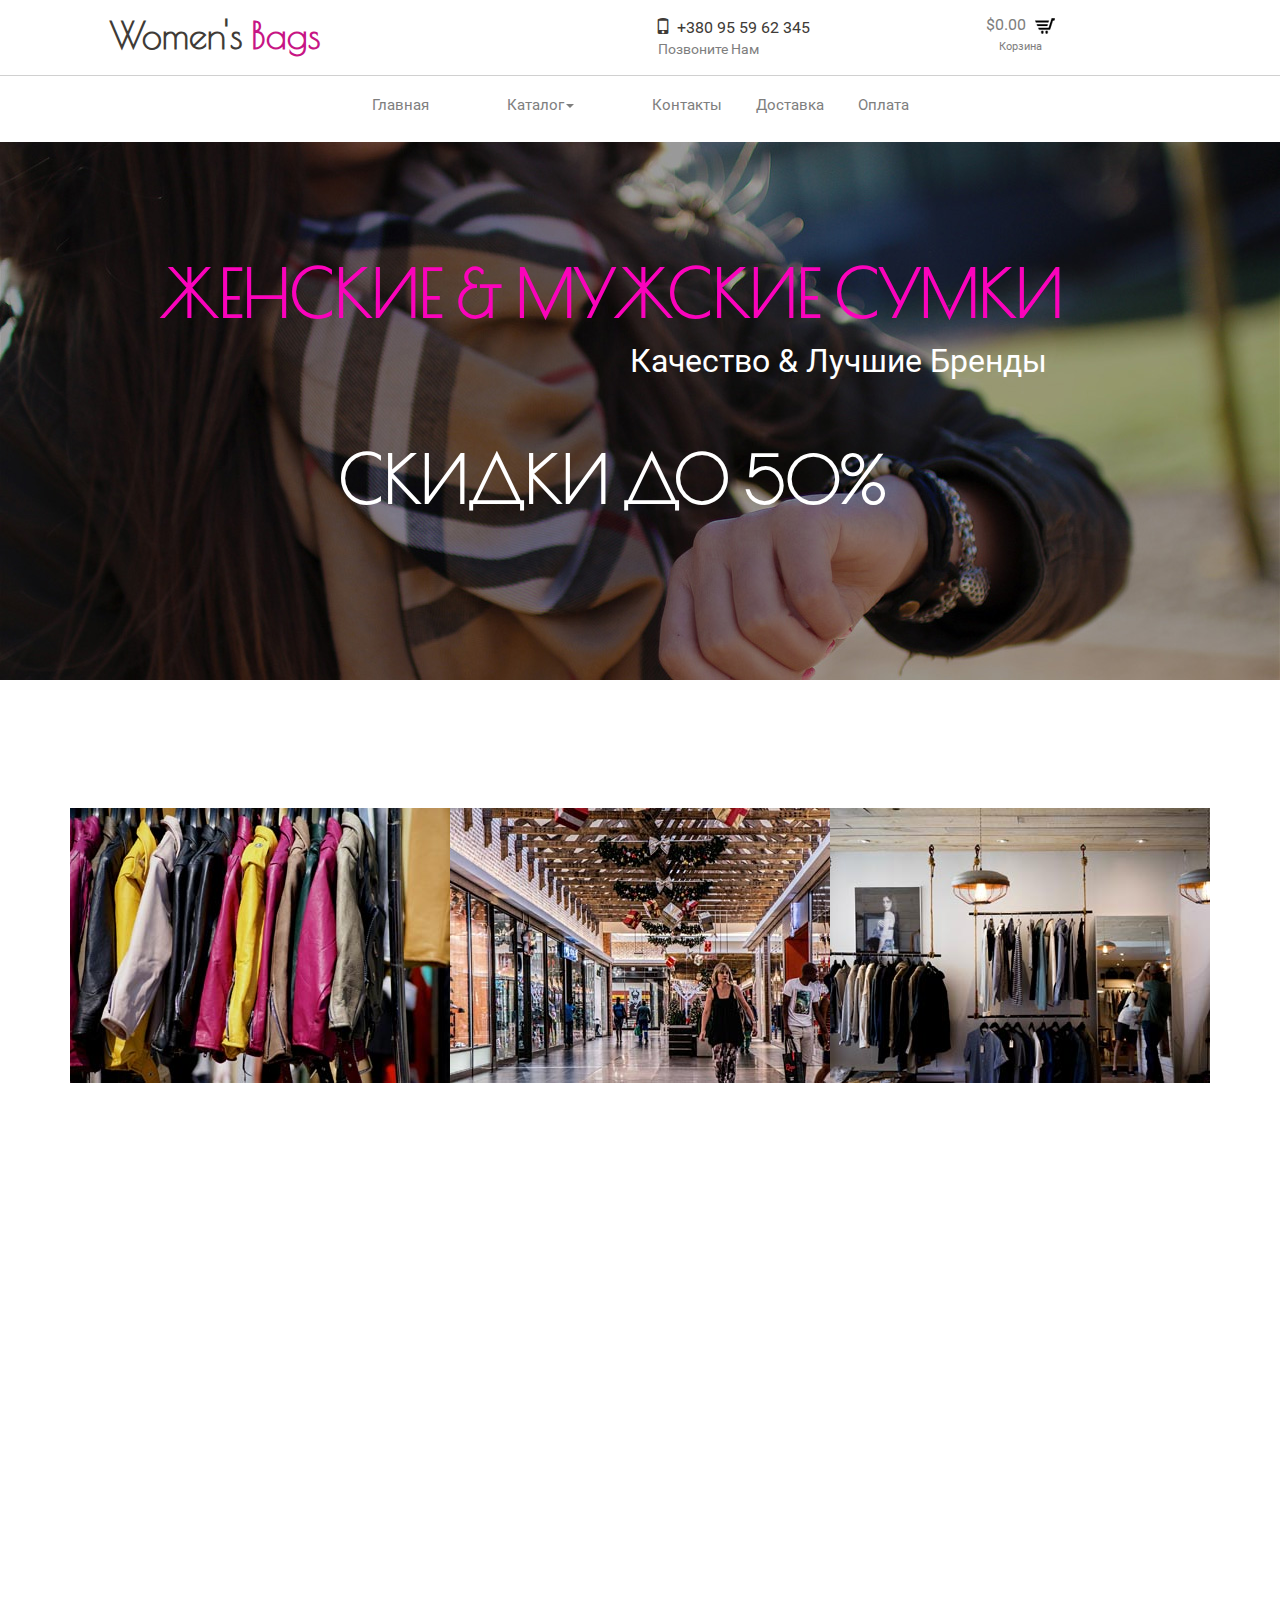
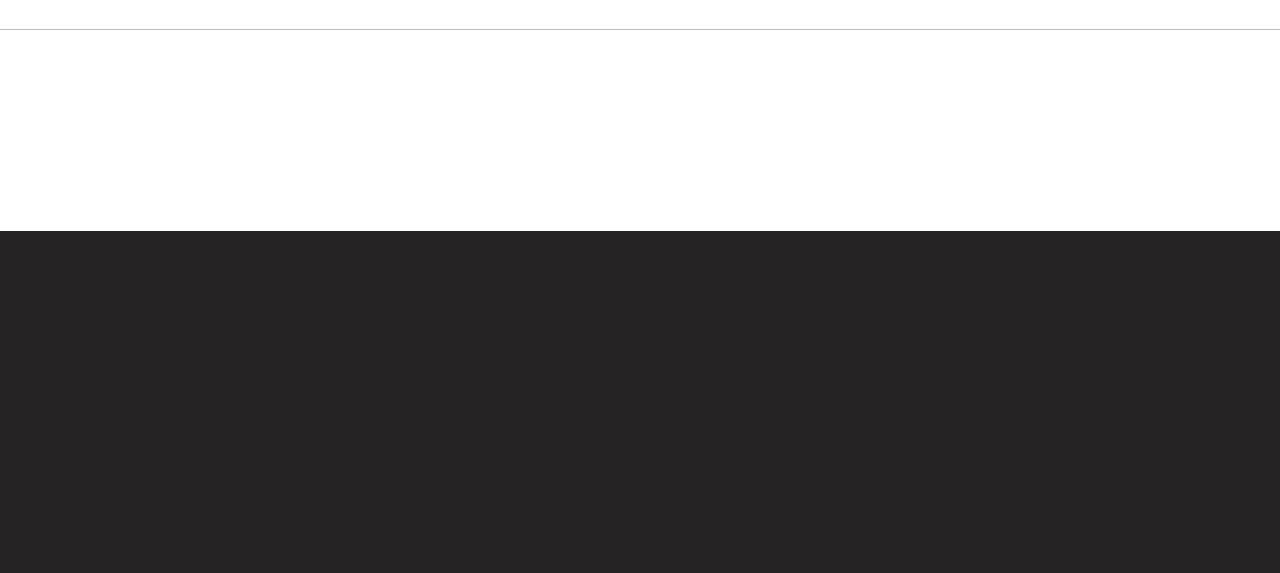
<file: index.html>
<!--A Design by W3layouts
Author: W3layout
Author URL: http://w3layouts.com
License: Creative Commons Attribution 3.0 Unported
License URL: http://creativecommons.org/licenses/by/3.0/
-->
<!DOCTYPE html>
<html>
<head>
	<title>Women's Bags</title>
	<link href="css/bootstrap-3.1.1.min.css" rel='stylesheet' type='text/css' />
	<!-- jQuery (necessary for Bootstrap's JavaScript plugins) -->
	<script src="js/jquery.min.js"></script>
	<!-- Custom Theme files -->
	<!--theme-style-->
	<link href="css/style.css" rel="stylesheet" type="text/css" media="all" />
	<!--//theme-style-->
	<meta name="viewport" content="width=device-width, initial-scale=1">
	<meta http-equiv="Content-Type" content="text/html; charset=utf-8" />
	<meta name="keywords" content="Youth Fashion Responsive web template, Bootstrap Web Templates, Flat Web Templates, Android Compatible web template,
Smartphone Compatible web template, free webdesigns for Nokia, Samsung, LG, SonyEricsson, Motorola web design" />
	<script type="application/x-javascript"> addEventListener("load", function() { setTimeout(hideURLbar, 0); }, false); function hideURLbar(){ window.scrollTo(0,1); } </script>
	<link href='//fonts.googleapis.com/css?family=Raleway' rel='stylesheet' type='text/css'>
	<link href='//fonts.googleapis.com/css?family=Poiret+One' rel='stylesheet' type='text/css'>
	<!-- start menu -->
	<script src="js/bootstrap.min.js"></script>
	<script src="js/simpleCart.min.js"> </script>
	<!-- slide -->
	<script src="js/responsiveslides.min.js"></script>
	<script>
        $(function () {
            $("#slider").responsiveSlides({
                auto: true,
                speed: 500,
                namespace: "callbacks",
                pager: true,
            });
        });
	</script>
	<!-- animation-effect -->
	<link href="css/animate.min.css" rel="stylesheet">
	<script src="js/wow.min.js"></script>
	<script>
        new WOW().init();
	</script>
	<!-- //animation-effect -->
</head>
<body>
<!--header-->
<div class="header" id="header">
	<div class="header-top">
		<div class="container">
			<div class="col-sm-4 logo animated wow fadeInLeft" data-wow-delay=".5s">
				<h1><a href="index.html">Women's <span>Bags</span></a></h1>
			</div>
			<div class="col-sm-2"></div>
			<div class="col-sm-2 number animated wow fadeInRight" data-wow-delay=".5s">
				<span><i class="glyphicon glyphicon-phone"></i>+380 95 59 62 345</span>
				<p>&nbsp;Позвоните Нам</p>
			</div>

			<div class="col-sm-4 world animated wow fadeInRight" data-wow-delay=".5s">
				<div class="cart box_1">
					<a href="checkout.html">
						<h3> <div class="total">
							<span class="simpleCart_total"></span></div>
							<img src="images/cart.png" alt=""/></h3>
					</a>
					<p><a href="javascript:;" class="simpleCart_empty">Корзина</a></p>

				</div>
			</div>
			<div class="clearfix"> </div>
		</div>
	</div>
	<div class="container">
		<div class="head-top">
			<div class="n-avigation">

				<nav class="navbar nav_bottom" role="navigation">

					<!-- Brand and toggle get grouped for better mobile display -->
					<div class="navbar-header nav_2">
						<button type="button" class="navbar-toggle collapsed navbar-toggle1" data-toggle="collapse" data-target="#bs-megadropdown-tabs">
							<span class="sr-only">Toggle navigation</span>
							<span class="icon-bar"></span>
							<span class="icon-bar"></span>
							<span class="icon-bar"></span>
						</button>
						<a class="navbar-brand" href="#"></a>
					</div>
					<!-- Collect the nav links, forms, and other content for toggling -->
					<div class="collapse navbar-collapse" id="bs-megadropdown-tabs">
						<ul class="nav navbar-nav nav_1">
							<li><a href="index.html">Главная</a></li>
							<li class="dropdown mega-dropdown active">
								<a href="products.html" class="dropdown-toggle hyper" data-toggle="dropdown">Каталог<span class="caret"></span></a>
								<div class="dropdown-menu mega-dropdown-menu">
									<div class="container-fluid">
										<!-- Tab panes -->
										<div class="tab-content">
											<div class="tab-pane active" id="men">
												<ul class="nav-list list-inline">
												    <li><a href="#"><img src="images/b2.jpg"/>Новинки</a></li>
												    <li><a href="#"><img src="images/c3.jpg"/>Женские</a></li>
												    <li><a href="#"><img src="images/b1.jpg"/>Мужские</a></li>
												</ul>
											</div>
										</div>
									</div>
									<!-- Nav tabs -->

								</div>
							</li>

							<!--<li class="dropdown mega-dropdown active">-->
							<!--<a href="#" class="dropdown-toggle" data-toggle="dropdown">Men<span class="caret"></span></a>				-->
							<!--<div class="dropdown-menu mega-dropdown-menu">-->
							<!--<div class="container-fluid">-->
							<!--&lt;!&ndash; Tab panes &ndash;&gt;-->
							<!--<div class="tab-content">-->
							<!--<div class="tab-pane active" id="men">-->
							<!--<ul class="nav-list list-inline">-->
							<!--<li><a href="men.html"><img src="images/t10.jpg" class="img-responsive" alt=""/></a></li>-->
							<!--<li><a href="men.html"><img src="images/t2.jpg" class="img-responsive" alt=""/></a></li>-->
							<!--<li><a href="men.html"><img src="images/t3.jpg" class="img-responsive" alt=""/></a></li>-->
							<!--<li><a href="men.html"><img src="images/t4.jpg" class="img-responsive" alt=""/></a></li>-->
							<!--<li><a href="men.html"><img src="images/t5.jpg" class="img-responsive" alt=""/></a></li>-->
							<!--<li><a href="men.html"><img src="images/t6.jpg" class="img-responsive" alt=""/></a></li>-->
							<!--</ul>-->
							<!--</div>-->
							<!---->
							<!--</div>-->
							<!--</div>-->
							<!--&lt;!&ndash; Nav tabs &ndash;&gt;-->
							<!---->
							<!--</div>				-->
							<!--</li>-->
							<!--<li><a href="products.html">Каталог</a></li>-->
							<li class="last"><a href="#">Контакты</a></li>
							<li class="last"><a href="#">Доставка</a></li>
							<li class="last"><a href="#">Оплата</a></li>
						</ul>
					</div><!-- /.navbar-collapse -->

				</nav>
			</div>
			<!--<script>-->
			<!--$(document).ready(function(){-->
			<!--$(".dropdown").hover(-->
			<!--function() {-->
			<!--$('.dropdown-menu', this).stop( true, true ).slideDown("fast");-->
			<!--$(this).toggleClass('open');-->
			<!--},-->
			<!--function() {-->
			<!--$('.dropdown-menu', this).stop( true, true ).slideUp("fast");-->
			<!--$(this).toggleClass('open');-->
			<!--}-->
			<!--);-->
			<!--});-->
			<!--</script>-->

			<div class="clearfix"> </div>
			<!---pop-up-box---->
			<link href="css/popuo-box.css" rel="stylesheet" type="text/css" media="all"/>
			<script src="js/jquery.magnific-popup.js" type="text/javascript"></script>
			<!---//pop-up-box---->
			<div id="small-dialog" class="mfp-hide">
				<div class="search-top">
					<div class="login">
						<form action="#" method="post">
							<input type="submit" value="">
							<input type="text" name="search" value="Type something..." onfocus="this.value = '';" onblur="if (this.value == '') {this.value = '';}">

						</form>
					</div>
					<p>	Shopping</p>
				</div>
			</div>
			<script>
                $(document).ready(function() {
                    $('.popup-with-zoom-anim').magnificPopup({
                        type: 'inline',
                        fixedContentPos: false,
                        fixedBgPos: true,
                        overflowY: 'auto',
                        closeBtnInside: true,
                        preloader: false,
                        midClick: true,
                        removalDelay: 300,
                        mainClass: 'my-mfp-zoom-in'
                    });

                });
			</script>
			<!---->
		</div>
	</div>
</div>
<!--banner-->
<div class="banner">
	<div class="matter-banner">
		<div class="slider">
			<div class="callbacks_container">
				<ul class="rslides" id="slider">
					<li>
						<img src="images/1.jpg" alt="">
						<div class="tes animated wow fadeInUp animated" data-wow-delay=".5s" style="visibility: visible; animation-delay: 0.5s; animation-name: fadeInUp;">
							<h2>ЖЕНСКИЕ & МУЖСКИЕ СУМКИ</h2>
							<h3>Качество & Лучшие Бренды</h3>
							<h4>СКИДКИ ДО 50%</h4>
							<!--<p>OFFER</p>-->
						</div>
					</li>
					<li>
						<img src="images/3.jpg" alt="">
						<div class="tes animated wow fadeInUp animated" data-wow-delay=".5s" style="visibility: visible; animation-delay: 0.5s; animation-name: fadeInUp;">
							<h2>ЖЕНСКИЕ & МУЖСКИЕ СУМКИ</h2>
							<h3>Качество & Лучшие Бренды</h3>
							<h4>СКИДКИ ДО 50%</h4>
							<!--<p>OFFER</p>-->
						</div>
					</li>
					<li>
						<img src="images/2.jpg" alt="">
						<div class="tes animated wow fadeInUp animated" data-wow-delay=".5s" style="visibility: visible; animation-delay: 0.5s; animation-name: fadeInUp;">
							<h2>ЖЕНСКИЕ & МУЖСКИЕ СУМКИ</h2>
							<h3>Качество & Лучшие Бренды</h3>
							<h4>СКИДКИ ДО 50%</h4>
							<!--<p>OFFER</p>-->
						</div>
					</li>
				</ul>
			</div>
		</div>
	</div>
	<div class="clearfix"> </div>
</div>
<!--//banner-->
<!--content-->
<div class="content">
	<div class="container">
		<div class="content-top">
			<!--<div class="content-top1">-->
			<!--<div class="col-md-3 col-md2 animated wow fadeInLeft" data-wow-delay=".5s">-->
			<!--<div class="col-md1 simpleCart_shelfItem">-->
			<!--<a href="single.html">-->
			<!--<img class="img-responsive" src="images/pi5.png" alt="" />-->
			<!--</a>-->
			<!--<h3><a href="single.html">Palazzo</a></h3>-->
			<!--<div class="price">-->
			<!--<h5 class="item_price">$450</h5>-->
			<!--<a href="#" class="item_add">Добавить В Корзину</a>-->
			<!--<div class="clearfix"> </div>-->
			<!--</div>-->
			<!--</div>-->
			<!--</div>	-->
			<!--<div class="col-md-6 animated wow fadeInDown animated" data-wow-delay=".5s" style="visibility: visible; animation-delay: 0.5s; animation-name: fadeInDown;">-->
			<!--<div class="col-md3">-->
			<!--<div class="up-t">-->
			<!--<h3>Flat 50% Offer</h3>-->
			<!--</div>-->
			<!--</div>-->
			<!--</div>-->
			<!--<div class="col-md-3 col-md2 animated wow fadeInRight" data-wow-delay=".5s">-->
			<!--<div class="col-md1 simpleCart_shelfItem">-->
			<!--<a href="single.html">-->
			<!--<img class="img-responsive" src="images/pi4.png" alt="" />-->
			<!--</a>-->
			<!--<h3><a href="single.html">Pant</a></h3>-->
			<!--<div class="price">-->
			<!--<h5 class="item_price">$300</h5>-->
			<!--<a href="#" class="item_add">Добавить В Корзину</a>-->
			<!--<div class="clearfix"> </div>-->
			<!--</div>-->
			<!--</div>-->
			<!--</div>	-->
			<!--<div class="clearfix"> </div>-->
			<!--</div>	-->
			<!--<div class="content-top1">-->
			<!--<div class="col-md-3 col-md2 animated wow fadeInLeft" data-wow-delay=".5s">-->
			<!--<div class="col-md1 simpleCart_shelfItem">-->
			<!--<a href="single.html">-->
			<!--<img class="img-responsive" src="images/pi3.png" alt="" />-->
			<!--</a>-->
			<!--<h3><a href="single.html">Palazoo</a></h3>-->
			<!--<div class="price">-->
			<!--<h5 class="item_price">$300</h5>-->
			<!--<a href="#" class="item_add">Добавить В Корзину</a>-->
			<!--<div class="clearfix"> </div>-->
			<!--</div>-->
			<!--</div>-->
			<!--</div>	-->
			<!--<div class="col-md-3 col-md2 animated wow fadeInLeft" data-wow-delay=".5s">-->
			<!--<div class="col-md1 simpleCart_shelfItem">-->
			<!--<a href="single.html">-->
			<!--<img class="img-responsive" src="images/pi2.png" alt="" />-->
			<!--</a>-->
			<!--<h3><a href="single.html">Trouser</a></h3>-->
			<!--<div class="price">-->
			<!--<h5 class="item_price">$300</h5>-->
			<!--<a href="#" class="item_add">Добавить В Корзину</a>-->
			<!--<div class="clearfix"> </div>-->
			<!--</div>-->
			<!--</div>-->
			<!--</div>	-->
			<!--<div class="col-md-3 col-md2 animated wow fadeInRight" data-wow-delay=".5s">-->
			<!--<div class="col-md1 simpleCart_shelfItem">-->
			<!--<a href="single.html">-->
			<!--<img class="img-responsive" src="images/pi6.png" alt="" />-->
			<!--</a>-->
			<!--<h3><a href="single.html">Trouser</a></h3>-->
			<!--<div class="price">-->
			<!--<h5 class="item_price">$300</h5>-->
			<!--<a href="#" class="item_add">Добавить В Корзину</a>-->
			<!--<div class="clearfix"> </div>-->
			<!--</div>-->
			<!--</div>-->
			<!--</div>	-->
			<!--<div class="col-md-3 col-md2 cmn animated wow fadeInRight" data-wow-delay=".5s">-->
			<!--<div class="col-md1 simpleCart_shelfItem">-->
			<!--<a href="single.html">-->
			<!--<img class="img-responsive" src="images/pi8.png" alt="" />-->
			<!--</a>-->
			<!--<h3><a href="single.html">Palazoo</a></h3>-->
			<!--<div class="price">-->
			<!--<h5 class="item_price">$300</h5>-->
			<!--<a href="#" class="item_add">Добавить В Корзину</a>-->
			<!--<div class="clearfix"> </div>-->
			<!--</div>-->
			<!--</div>-->
			<!--</div>	-->
			<!--<div class="clearfix"> </div>-->
			<!--</div>			-->
		</div>
	</div>
</div>
<!--//content-->
<div class="con-tp">
	<div class="container">
		<div class="col-md-4 con-tp-lft animated wow fadeInLeft" data-wow-delay=".5s">
			<a href="#">
				<div class="content-grid-effect slow-zoom vertical">
					<div class="img-box"><img src="images/6.jpg" alt="image" class="img-responsive zoom-img"></div>
					<div class="info-box">
						<div class="info-content simpleCart_shelfItem">
							<h4>НОВИНКИ</h4>
						</div>
					</div>
				</div>
			</a>
		</div>
		<div class="col-md-4 con-tp-lft animated wow fadeInDown animated" data-wow-delay=".5s" style="visibility: visible; animation-delay: 0.5s; animation-name: fadeInDown;">
			<a href="#">
				<div class="content-grid-effect slow-zoom vertical">
					<div class="img-box"><img src="images/10.jpg" alt="image" class="img-responsive zoom-img"></div>
					<div class="info-box">
						<div class="info-content simpleCart_shelfItem">
							<h4>ЖЕНСКИЕ</h4>
						</div>
					</div>
				</div>
			</a>
		</div>
		<div class="col-md-4 con-tp-lft animated wow fadeInRight" data-wow-delay=".5s">
			<a href="#">
				<div class="content-grid-effect slow-zoom vertical">
					<div class="img-box"><img src="images/9.jpg" alt="image" class="img-responsive zoom-img"></div>
					<div class="info-box">
						<div class="info-content simpleCart_shelfItem">
							<h4>МУЖСКИЕ</h4>
						</div>
					</div>
				</div>
			</a>
		</div>
		<div class="clearfix"></div>
		<!--<div class="col-md-4 con-tp-lft animated wow fadeInLeft" data-wow-delay=".5s">-->
		<!--<a href="products.html">-->
		<!--<div class="content-grid-effect slow-zoom vertical">-->
		<!--<div class="img-box"><img src="images/12.jpg" alt="image" class="img-responsive zoom-img"></div>-->
		<!--<div class="info-box">-->
		<!--<div class="info-content simpleCart_shelfItem">-->
		<!--<h4>25%скидка</h4>-->
		<!--</div>-->
		<!--</div>-->
		<!--</div>-->
		<!--</a>-->
		<!--</div>-->
		<!--<div class="col-md-4 con-tp-lft animated wow fadeInUp animated" data-wow-delay=".5s" style="visibility: visible; animation-delay: 0.5s; animation-name: fadeInUp;">-->
		<!--<a href="products.html">-->
		<!--<div class="content-grid-effect slow-zoom vertical">-->
		<!--<div class="img-box"><img src="images/13.jpg" alt="image" class="img-responsive zoom-img"></div>-->
		<!--<div class="info-box">-->
		<!--<div class="info-content simpleCart_shelfItem">-->
		<!--<h4>50%скидка</h4>-->
		<!--</div>-->
		<!--</div>-->
		<!--</div>-->
		<!--</a>-->
		<!--</div>-->
		<!--<div class="col-md-4 con-tp-lft animated wow fadeInRight" data-wow-delay=".5s">-->
		<!--<a href="products.html">-->
		<!--<div class="content-grid-effect slow-zoom vertical">-->
		<!--<div class="img-box"><img src="images/14.jpg" alt="image" class="img-responsive zoom-img"></div>-->
		<!--<div class="info-box">-->
		<!--<div class="info-content simpleCart_shelfItem">-->
		<!--<h4>35%скидка</h4>-->
		<!--</div>-->
		<!--</div>-->
		<!--</div>-->
		<!--</a>-->
		<!--</div>-->
		<div class="clearfix"></div>
	</div>
</div>
<div class="c-btm">
	<div class="content-top1">
		<div class="container">
			<div class="col-md-3 col-md2 animated wow fadeInLeft" data-wow-delay=".5s">
				<div class="col-md1 simpleCart_shelfItem">
					<a href="#">
						<img class="img-responsive" src="images/h1.jpg" alt="" />
					</a>
					<h3><a href="single.html">Название</a></h3>
					<div class="price">
						<h5 class="item_price">1300 грн.</h5>
						<a href="#" class="item_add">Добавить В Корзину</a>
						<div class="clearfix"> </div>
					</div>

				</div>
			</div>
			<div class="col-md-3 col-md2 animated wow fadeInLeft" data-wow-delay=".5s">
				<div class="col-md1 simpleCart_shelfItem">
					<a href="#">
						<img class="img-responsive" src="images/h11.jpg" alt="" />
					</a>
					<h3><a href="single.html">Название</a></h3>
					<div class="price">
						<h5 class="item_price">1450 грн.</h5>
						<a href="#" class="item_add">Добавить В Корзину</a>
						<div class="clearfix"> </div>
					</div>

				</div>
			</div>
			<div class="col-md-3 col-md2 animated wow fadeInRight" data-wow-delay=".5s">
				<div class="col-md1 simpleCart_shelfItem">
					<a href="#">
						<img class="img-responsive" src="images/h9.jpg" alt="" />
					</a>
					<h3><a href="#">Название</a></h3>
					<div class="price">
						<h5 class="item_price">1350 грн.</h5>
						<a href="#" class="item_add">Добавить В Корзину</a>
						<div class="clearfix"> </div>
					</div>

				</div>
			</div>
			<div class="col-md-3 col-md2 animated wow fadeInRight" data-wow-delay=".5s">
				<div class="col-md1 simpleCart_shelfItem">
					<a href="#">
						<img class="img-responsive" src="images/h1.jpg" alt="" />
					</a>
					<h3><a href="#">Название</a></h3>
					<div class="price">
						<h5 class="item_price">1400 грн.</h5>
						<a href="#" class="item_add">Добавить В Корзину</a>
						<div class="clearfix"> </div>
					</div>

				</div>
			</div>
			<div class="clearfix"> </div>
		</div>
	</div>
</div>
<!--footer-->
<div class="footer">
	<div class="container">
		<div class="footer-top">
			<div class="col-md-6 top-footer animated wow fadeInLeft" data-wow-delay=".5s">
				<h3>Добавьте Нас В</h3>
				<div class="social-icons">
					<ul class="social">
						<li><a href="#"><i></i></a> </li>
						<li><a href="#"><i class="facebook"></i></a></li>
						<li><a href="#"><i class="google"></i> </a></li>
						<li><a href="#"><i class="linked"></i> </a></li>
					</ul>
					<div class="clearfix"></div>
				</div>
			</div>
			<div class="col-md-6 top-footer1 animated wow fadeInRight" data-wow-delay=".5s">
				<h3>Подпишитесь На Рассылку</h3>
				<form action="#" method="post">
					<input type="text" name="email" value="" onfocus="this.value='';" onblur="if (this.value == '') {this.value ='';}">
					<input type="submit" value="ПОДПИСАТЬСЯ">
				</form>
			</div>
			<div class="clearfix"> </div>
		</div>
	</div>
	<div class="footer-bottom">
		<div class="container">
			<div class="col-md-3 footer-bottom-cate animated wow fadeInLeft" data-wow-delay=".5s">
				<h6>Категории</h6>
				<ul>
					<li><a href="#">Мужские</a></li>
					<li><a href="#">Женские</a></li>
					<li><a href="#">Новинки</a></li>
				</ul>
			</div>
			<div class="col-md-3 footer-bottom-cate animated wow fadeInLeft" data-wow-delay=".5s">
				<h6>Товары</h6>
				<ul>
					<li><a href="#">Мужские</a></li>
					<li><a href="#">Женские</a></li>
					<li><a href="#">Новинки</a></li>
				</ul>
			</div>
			<div class="col-md-3 footer-bottom-cate animated wow fadeInRight" data-wow-delay=".5s">
				<h6>Топ Бренды</h6>
				<ul>
					<li><a href="#">Мужские</a></li>
					<li><a href="#">Женские</a></li>
					<li><a href="#">Новинки</a></li>
				</ul>
			</div>
			<div class="col-md-3 footer-bottom-cate cate-bottom animated wow fadeInRight" data-wow-delay=".5s">
				<h6>Наш Адрес</h6>
				<ul>
					<li><i class="glyphicon glyphicon-map-marker" aria-hidden="true"></i>Адрес : Киев <span>Саксаганского 55.</span></li>
					<li><i class="glyphicon glyphicon-envelope" aria-hidden="true"></i>Email : <a href="mailto:info@example.com">info@example.com</a></li>
					<li><i class="glyphicon glyphicon-earphone" aria-hidden="true"></i>Телефон : +380665675678</li>
				</ul>
			</div>
			<div class="clearfix"> </div>
			<p class="footer-class animated wow fadeInUp animated" data-wow-delay=".5s" style="visibility: visible; animation-delay: 0.5s; animation-name: fadeInUp;"> © 2016 Youth Fashion . All Rights Reserved | Design by <a href="http://w3layouts.com/" target="_blank">W3layouts</a> </p>
		</div>
	</div>
</div>
<!--footer-->
</body>
</html>
</file>
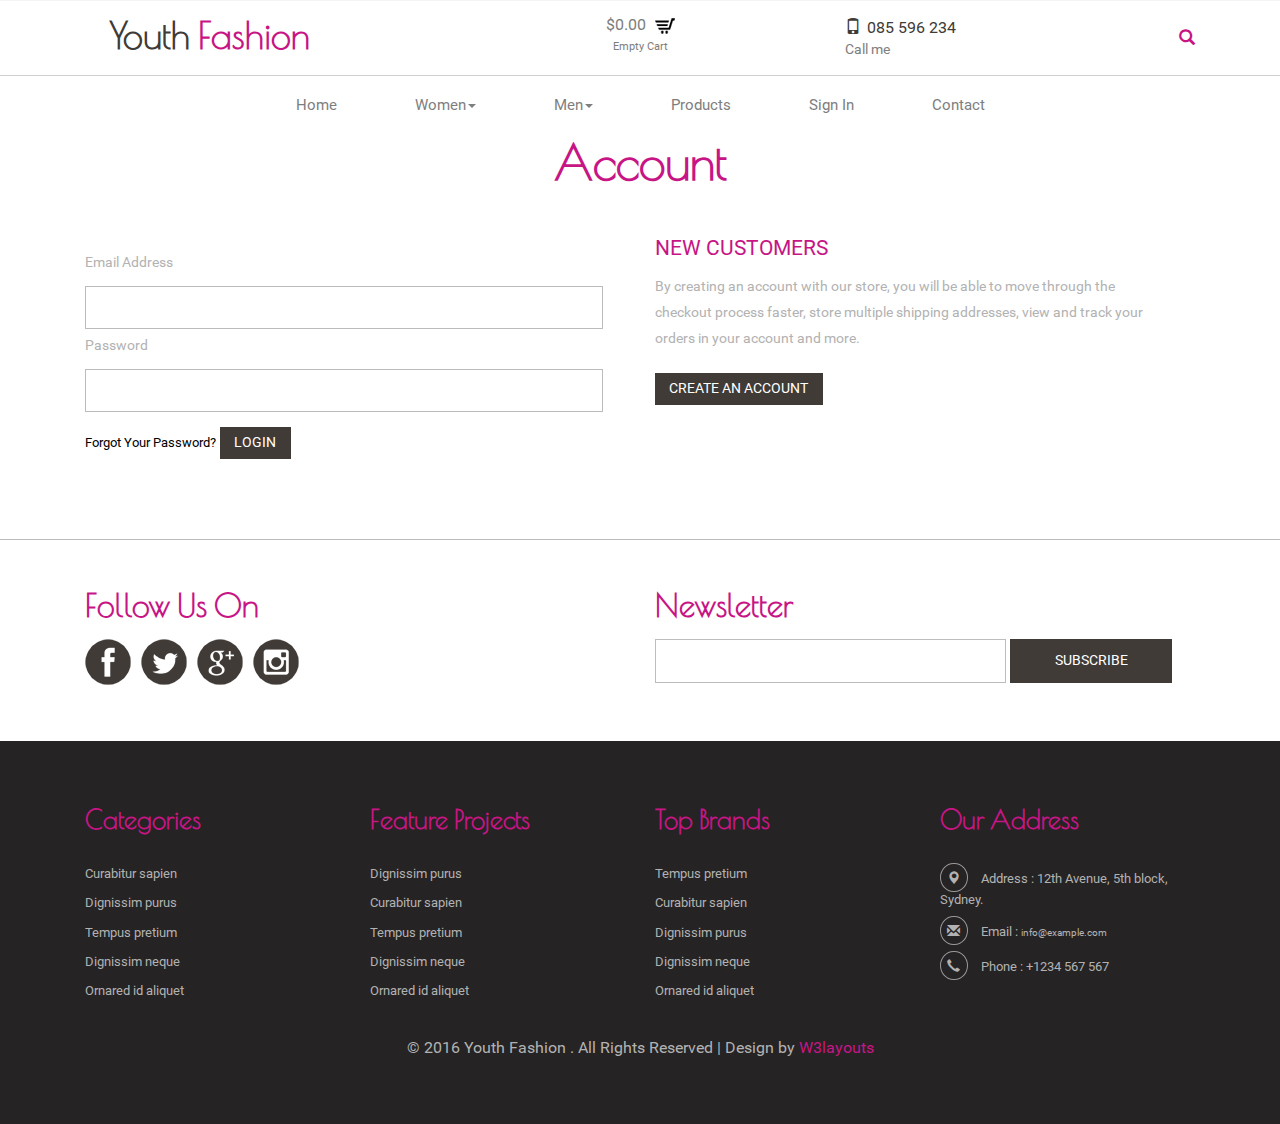
<file: account.html>
<!--A Design by W3layouts 
Author: W3layout
Author URL: http://w3layouts.com
License: Creative Commons Attribution 3.0 Unported
License URL: http://creativecommons.org/licenses/by/3.0/
-->
<!DOCTYPE html>
<html>
<head>
<title>Youth Fashion A Ecommerce Category Flat Bootstrap Responsive Website Template | Account :: w3layouts</title>
<link href="css/bootstrap-3.1.1.min.css" rel='stylesheet' type='text/css' />
<!-- jQuery (necessary for Bootstrap's JavaScript plugins) -->
<script src="js/jquery.min.js"></script>
<!-- Custom Theme files -->
<!--theme-style-->
<link href="css/style.css" rel="stylesheet" type="text/css" media="all" />	
<!--//theme-style-->
<meta name="viewport" content="width=device-width, initial-scale=1">
<meta http-equiv="Content-Type" content="text/html; charset=utf-8" />
<meta name="keywords" content="Youth Fashion Responsive web template, Bootstrap Web Templates, Flat Web Templates, Android Compatible web template, 
Smartphone Compatible web template, free webdesigns for Nokia, Samsung, LG, SonyEricsson, Motorola web design" />
<script type="application/x-javascript"> addEventListener("load", function() { setTimeout(hideURLbar, 0); }, false); function hideURLbar(){ window.scrollTo(0,1); } </script>
<link href='//fonts.googleapis.com/css?family=Poiret+One' rel='stylesheet' type='text/css'>
<!-- start menu -->
<script src="js/bootstrap.min.js"></script>
<script src="js/simpleCart.min.js"> </script>
<!-- slide -->
<script src="js/responsiveslides.min.js"></script>
   <script>
    $(function () {
      $("#slider").responsiveSlides({
      	auto: true,
      	speed: 500,
        namespace: "callbacks",
        pager: true,
      });
    });
  </script>
</head>
<body>
<!--header-->
<div class="header">
	<div class="header-top">
		<div class="container">
				<div class="col-sm-4 logo">
					<h1><a href="index.html">Youth <span>Fashion</span></a></h1>	
				</div>
			<div class="col-sm-4 world">
					<div class="cart box_1">
						<a href="checkout.html">
						<h3> <div class="total">
							<span class="simpleCart_total"></span></div>
							<img src="images/cart.png" alt=""/></h3>
						</a>
						<p><a href="javascript:;" class="simpleCart_empty">Empty Cart</a></p>

					</div>
			</div>
			<div class="col-sm-2 number">
					<span><i class="glyphicon glyphicon-phone"></i>085 596 234</span>
					<p>Call me</p>
				</div>
			<div class="col-sm-2 search">		
				<a class="play-icon popup-with-zoom-anim" href="#small-dialog"><i class="glyphicon glyphicon-search"> </i> </a>
			</div>
				<div class="clearfix"> </div>
		</div>
	</div>
		<div class="container">
			<div class="head-top">
			<div class="n-avigation">
			
				<nav class="navbar nav_bottom" role="navigation">
				
				 <!-- Brand and toggle get grouped for better mobile display -->
				  <div class="navbar-header nav_2">
					  <button type="button" class="navbar-toggle collapsed navbar-toggle1" data-toggle="collapse" data-target="#bs-megadropdown-tabs">
						<span class="sr-only">Toggle navigation</span>
						<span class="icon-bar"></span>
						<span class="icon-bar"></span>
						<span class="icon-bar"></span>
					  </button>
					  <a class="navbar-brand" href="#"></a>
				   </div> 
				   <!-- Collect the nav links, forms, and other content for toggling -->
					<div class="collapse navbar-collapse" id="bs-megadropdown-tabs">
						<ul class="nav navbar-nav nav_1">
							<li><a href="index.html">Home</a></li>
							<li class="dropdown mega-dropdown active">
								<a href="#" class="dropdown-toggle" data-toggle="dropdown">Women<span class="caret"></span></a>				
								<div class="dropdown-menu mega-dropdown-menu">
									<div class="container-fluid">
										<!-- Tab panes -->
										<div class="tab-content">
										  <div class="tab-pane active" id="men">
											<ul class="nav-list list-inline">
												<li><a href="women.html"><img src="images/t7.jpg" class="img-responsive" alt=""/></a></li>
												<li><a href="women.html"><img src="images/t8.jpg" class="img-responsive" alt=""/></a></li>
												<li><a href="women.html"><img src="images/t9.jpg" class="img-responsive" alt=""/></a></li>
												<li><a href="women.html"><img src="images/t11.jpg" class="img-responsive" alt=""/></a></li>
												<li><a href="women.html"><img src="images/t1.jpg" class="img-responsive" alt=""/></a></li>
												<li><a href="women.html"><img src="images/t12.jpg" class="img-responsive" alt=""/></a></li>
											</ul>
										  </div>
									   </div>
									</div>
									<!-- Nav tabs -->
									                
								</div>				
							</li>
							<li class="dropdown mega-dropdown active">
								<a href="#" class="dropdown-toggle" data-toggle="dropdown">Men<span class="caret"></span></a>				
								<div class="dropdown-menu mega-dropdown-menu">
									<div class="container-fluid">
										<!-- Tab panes -->
										<div class="tab-content">
										  <div class="tab-pane active" id="men">
											<ul class="nav-list list-inline">
												<li><a href="men.html"><img src="images/t10.jpg" class="img-responsive" alt=""/></a></li>
												<li><a href="men.html"><img src="images/t2.jpg" class="img-responsive" alt=""/></a></li>
												<li><a href="men.html"><img src="images/t3.jpg" class="img-responsive" alt=""/></a></li>
												<li><a href="men.html"><img src="images/t4.jpg" class="img-responsive" alt=""/></a></li>
												<li><a href="men.html"><img src="images/t5.jpg" class="img-responsive" alt=""/></a></li>
												<li><a href="men.html"><img src="images/t6.jpg" class="img-responsive" alt=""/></a></li>
											</ul>
										  </div>
										 
									   </div>
									</div>
									<!-- Nav tabs -->
									                   
								</div>				
							</li>
							<li><a href="products.html">Products</a></li>
							<li><a href="account.html">Sign In</a></li>
							<li class="last"><a href="contact.html">Contact</a></li>
						</ul>
					 </div><!-- /.navbar-collapse -->
				  
				</nav>
			</div>
			
				
		<div class="clearfix"> </div>
			<!---pop-up-box---->   
					<link href="css/popuo-box.css" rel="stylesheet" type="text/css" media="all"/>
					<script src="js/jquery.magnific-popup.js" type="text/javascript"></script>
					<!---//pop-up-box---->
				<div id="small-dialog" class="mfp-hide">
				<div class="search-top">
						<div class="login">
							<form action="#" method="post">
								<input type="submit" value="">
								<input type="text" name="search" value="Type something..." onfocus="this.value = '';" onblur="if (this.value == '') {this.value = '';}">		
							
							</form>
						</div>
						<p>	Shopping</p>
					</div>				
				</div>
				 <script>
						$(document).ready(function() {
						$('.popup-with-zoom-anim').magnificPopup({
							type: 'inline',
							fixedContentPos: false,
							fixedBgPos: true,
							overflowY: 'auto',
							closeBtnInside: true,
							preloader: false,
							midClick: true,
							removalDelay: 300,
							mainClass: 'my-mfp-zoom-in'
						});
																						
						});
				</script>			
	<!---->		
		</div>
	</div>
</div>
<!--//header-->
<div class="breadcrumbs">
		<div class="container">
			<ol class="breadcrumb breadcrumb1 animated wow slideInLeft animated" data-wow-delay=".5s" style="visibility: visible; animation-delay: 0.5s; animation-name: slideInLeft;">
				<li><a href="index.html"><span class="glyphicon glyphicon-home" aria-hidden="true"></span>Home</a></li>
				<li class="active">Account</li>
			</ol>
		</div>
	</div>
<div class="account">
	<div class="container">
		<h2>Account</h2>
		<div class="account_grid">
			   <div class="col-md-6 login-right">
				<form action="#" method="post">

					<span>Email Address</span>
					<input type="text" name="email"> 
				
					<span>Password</span>
					<input type="password" name="password"> 
					<div class="word-in">
				  		<a class="forgot" href="#">Forgot Your Password?</a>
				 		 <input type="submit" value="Login">
				  	</div>
			    </form>
			   </div>	
			    <div class="col-md-6 login-left">
			  	 <h4>NEW CUSTOMERS</h4>
				 <p>By creating an account with our store, you will be able to move through the checkout process faster, store multiple shipping addresses, view and track your orders in your account and more.</p>
				 <a class="acount-btn" href="register.html">Create an Account</a>
			   </div>
			   <div class="clearfix"> </div>
			 </div>
	</div>
</div>

<!--footer-->
<div class="footer">
	<div class="container">
		<div class="footer-top">
			<div class="col-md-6 top-footer">
				<h3>Follow Us On</h3>
				<div class="social-icons">
					<ul class="social">
						<li><a href="#"><i></i></a> </li>
						<li><a href="#"><i class="facebook"></i></a></li>	
						<li><a href="#"><i class="google"></i> </a></li>
						<li><a href="#"><i class="linked"></i> </a></li>						
					</ul>
						<div class="clearfix"></div>
				 </div>
			</div>
			<div class="col-md-6 top-footer1">
				<h3>Newsletter</h3>
					<form action="#" method="post">
						<input type="text" name="search" value="" onfocus="this.value='';" onblur="if (this.value == '') {this.value ='';}">
						<input type="submit" value="SUBSCRIBE">
					</form>
			</div>
			<div class="clearfix"> </div>	
		</div>	
	</div>
	<div class="footer-bottom">
		<div class="container">
				<div class="col-md-3 footer-bottom-cate">
					<h6>Categories</h6>
					<ul>
						<li><a href="products.html">Curabitur sapien</a></li>
						<li><a href="single.html">Dignissim purus</a></li>
						<li><a href="men.html">Tempus pretium</a></li>
						<li><a href="products.html">Dignissim neque</a></li>
						<li><a href="single.html">Ornared id aliquet</a></li>
						
					</ul>
				</div>
				<div class="col-md-3 footer-bottom-cate">
					<h6>Feature Projects</h6>
					<ul>
						<li><a href="products.html">Dignissim purus</a></li>
						<li><a href="men.html">Curabitur sapien</a></li>
						<li><a href="single.html">Tempus pretium</a></li>
						<li><a href="men.html">Dignissim neque</a></li>
						<li><a href="products.html">Ornared id aliquet</a></li>
					</ul>
				</div>
				<div class="col-md-3 footer-bottom-cate">
					<h6>Top Brands</h6>
					<ul>
						<li><a href="products.html">Tempus pretium</a></li>
						<li><a href="single.html">Curabitur sapien</a></li>
						<li><a href="men.html">Dignissim purus</a></li>
						<li><a href="single.html">Dignissim neque</a></li>
						<li><a href="men.html">Ornared id aliquet</a></li>
						
						
					</ul>
				</div>
				<div class="col-md-3 footer-bottom-cate cate-bottom">
					<h6>Our Address</h6>
					<ul>
						<li><i class="glyphicon glyphicon-map-marker" aria-hidden="true"></i>Address : 12th Avenue, 5th block, <span>Sydney.</span></li>
						<li><i class="glyphicon glyphicon-envelope" aria-hidden="true"></i>Email : <a href="mailto:info@example.com">info@example.com</a></li>
						<li><i class="glyphicon glyphicon-earphone" aria-hidden="true"></i>Phone : +1234 567 567</li>
					</ul>
				</div>
				<div class="clearfix"> </div>
				<p class="footer-class"> © 2016 Youth Fashion . All Rights Reserved | Design by <a href="http://w3layouts.com/" target="_blank">W3layouts</a> </p>
			</div>
	</div>
</div>
<!--footer-->
</body>
</html>
</file>
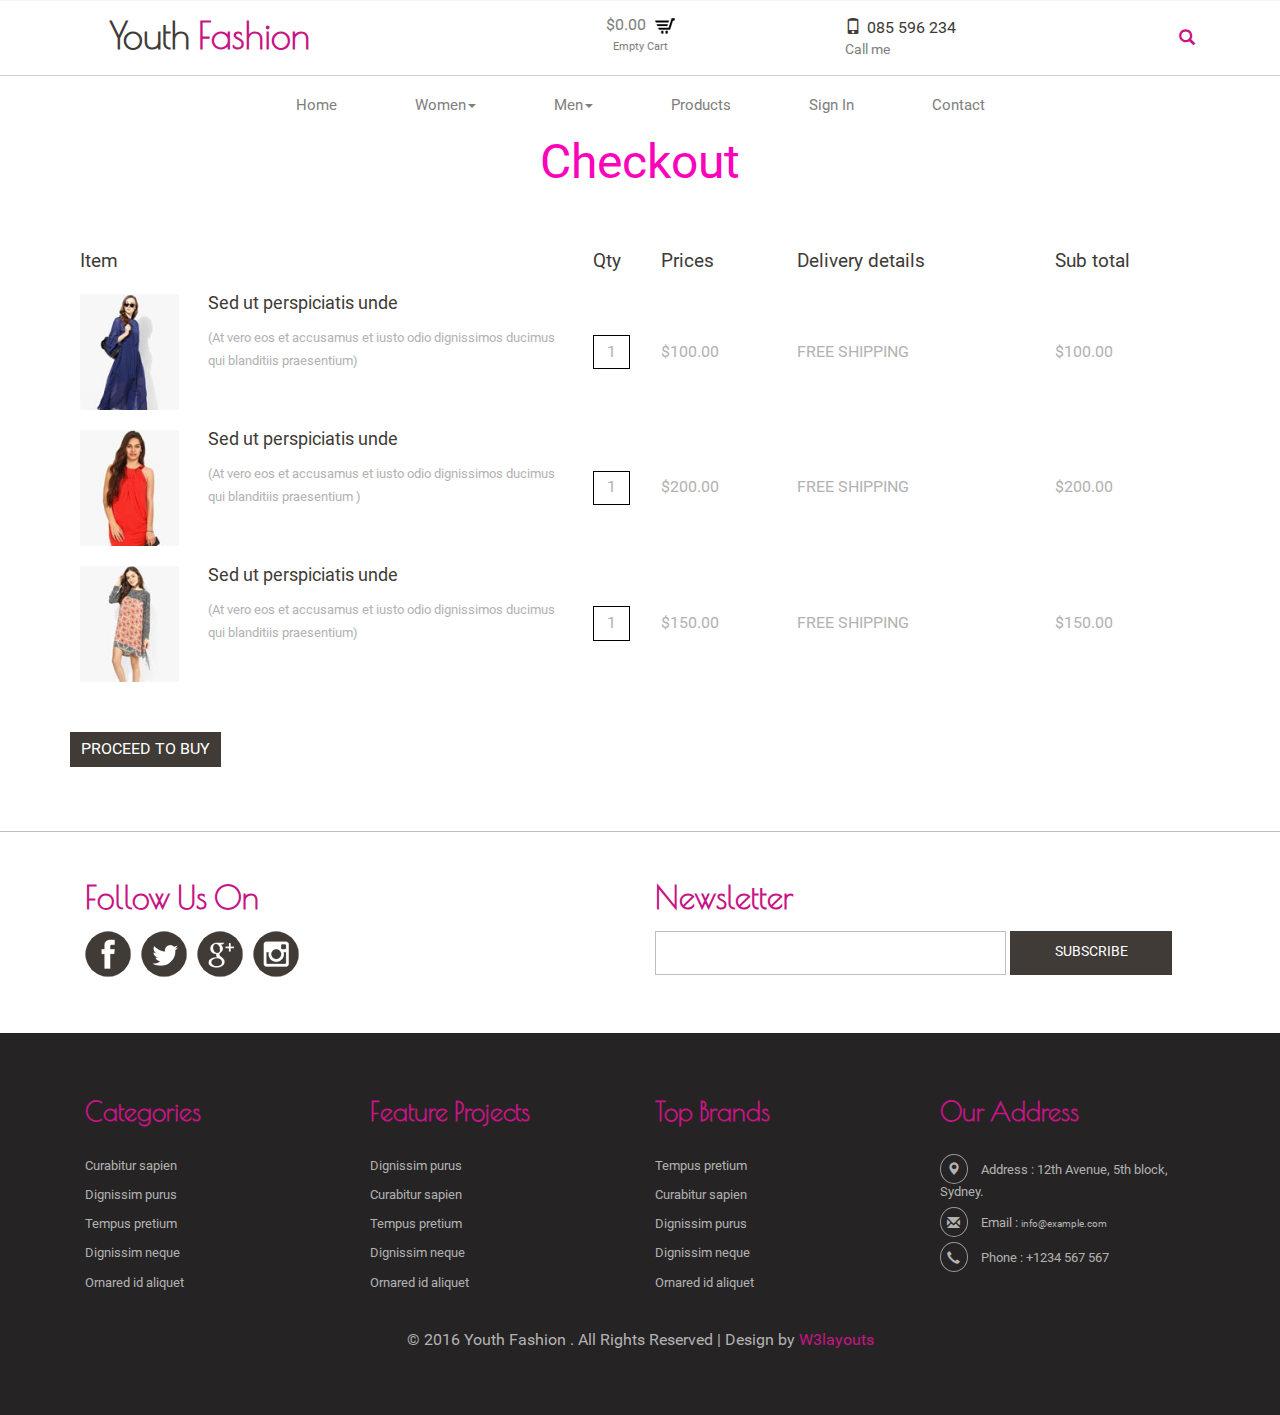
<file: checkout.html>
<!--A Design by W3layouts 
Author: W3layout
Author URL: http://w3layouts.com
License: Creative Commons Attribution 3.0 Unported
License URL: http://creativecommons.org/licenses/by/3.0/
-->
<!DOCTYPE html>
<html>
<head>
<title>Youth Fashion A Ecommerce Category Flat Bootstrap Responsive Website Template | Checkout :: w3layouts</title>
<link href="css/bootstrap-3.1.1.min.css" rel='stylesheet' type='text/css' />
<!-- jQuery (necessary for Bootstrap's JavaScript plugins) -->
<script src="js/jquery.min.js"></script>
<!-- Custom Theme files -->
<!--theme-style-->
<link href="css/style.css" rel="stylesheet" type="text/css" media="all" />	
<!--//theme-style-->
<meta name="viewport" content="width=device-width, initial-scale=1">
<meta http-equiv="Content-Type" content="text/html; charset=utf-8" />
<meta name="keywords" content="Youth Fashion Responsive web template, Bootstrap Web Templates, Flat Web Templates, Android Compatible web template, 
Smartphone Compatible web template, free webdesigns for Nokia, Samsung, LG, SonyEricsson, Motorola web design" />
<script type="application/x-javascript"> addEventListener("load", function() { setTimeout(hideURLbar, 0); }, false); function hideURLbar(){ window.scrollTo(0,1); } </script>
<link href='//fonts.googleapis.com/css?family=Raleway' rel='stylesheet' type='text/css'>
<link href='//fonts.googleapis.com/css?family=Poiret+One' rel='stylesheet' type='text/css'>
<!-- start menu -->
<script src="js/bootstrap.min.js"></script>
<script src="js/simpleCart.min.js"> </script>
<!-- slide -->
<script src="js/responsiveslides.min.js"></script>
   <script>
    $(function () {
      $("#slider").responsiveSlides({
      	auto: true,
      	speed: 500,
        namespace: "callbacks",
        pager: true,
      });
    });
  </script>
</head>
<body>
<!--header-->
<div class="header">
	<div class="header-top">
		<div class="container">
				<div class="col-sm-4 logo">
					<h1><a href="index.html">Youth <span>Fashion</span></a></h1>	
				</div>
			<div class="col-sm-4 world">
					<div class="cart box_1">
						<a href="checkout.html">
						<h3> <div class="total">
							<span class="simpleCart_total"></span></div>
							<img src="images/cart.png" alt=""/></h3>
						</a>
						<p><a href="javascript:;" class="simpleCart_empty">Empty Cart</a></p>

					</div>
			</div>
			<div class="col-sm-2 number">
					<span><i class="glyphicon glyphicon-phone"></i>085 596 234</span>
					<p>Call me</p>
				</div>
			<div class="col-sm-2 search">		
				<a class="play-icon popup-with-zoom-anim" href="#small-dialog"><i class="glyphicon glyphicon-search"> </i> </a>
			</div>
				<div class="clearfix"> </div>
		</div>
	</div>
		<div class="container">
			<div class="head-top">
			<div class="n-avigation">
			
				<nav class="navbar nav_bottom" role="navigation">
				
				 <!-- Brand and toggle get grouped for better mobile display -->
				  <div class="navbar-header nav_2">
					  <button type="button" class="navbar-toggle collapsed navbar-toggle1" data-toggle="collapse" data-target="#bs-megadropdown-tabs">
						<span class="sr-only">Toggle navigation</span>
						<span class="icon-bar"></span>
						<span class="icon-bar"></span>
						<span class="icon-bar"></span>
					  </button>
					  <a class="navbar-brand" href="#"></a>
				   </div> 
				   <!-- Collect the nav links, forms, and other content for toggling -->
					<div class="collapse navbar-collapse" id="bs-megadropdown-tabs">
						<ul class="nav navbar-nav nav_1">
							<li><a href="index.html">Home</a></li>
							<li class="dropdown mega-dropdown active">
								<a href="#" class="dropdown-toggle" data-toggle="dropdown">Women<span class="caret"></span></a>				
								<div class="dropdown-menu mega-dropdown-menu">
									<div class="container-fluid">
										<!-- Tab panes -->
										<div class="tab-content">
										  <div class="tab-pane active" id="men">
											<ul class="nav-list list-inline">
												<li><a href="women.html"><img src="images/t7.jpg" class="img-responsive" alt=""/></a></li>
												<li><a href="women.html"><img src="images/t8.jpg" class="img-responsive" alt=""/></a></li>
												<li><a href="women.html"><img src="images/t9.jpg" class="img-responsive" alt=""/></a></li>
												<li><a href="women.html"><img src="images/t11.jpg" class="img-responsive" alt=""/></a></li>
												<li><a href="women.html"><img src="images/t1.jpg" class="img-responsive" alt=""/></a></li>
												<li><a href="women.html"><img src="images/t12.jpg" class="img-responsive" alt=""/></a></li>
											</ul>
										  </div>
									   </div>
									</div>
									<!-- Nav tabs -->
									                
								</div>				
							</li>
							<li class="dropdown mega-dropdown active">
								<a href="#" class="dropdown-toggle" data-toggle="dropdown">Men<span class="caret"></span></a>				
								<div class="dropdown-menu mega-dropdown-menu">
									<div class="container-fluid">
										<!-- Tab panes -->
										<div class="tab-content">
										  <div class="tab-pane active" id="men">
											<ul class="nav-list list-inline">
												<li><a href="men.html"><img src="images/t10.jpg" class="img-responsive" alt=""/></a></li>
												<li><a href="men.html"><img src="images/t2.jpg" class="img-responsive" alt=""/></a></li>
												<li><a href="men.html"><img src="images/t3.jpg" class="img-responsive" alt=""/></a></li>
												<li><a href="men.html"><img src="images/t4.jpg" class="img-responsive" alt=""/></a></li>
												<li><a href="men.html"><img src="images/t5.jpg" class="img-responsive" alt=""/></a></li>
												<li><a href="men.html"><img src="images/t6.jpg" class="img-responsive" alt=""/></a></li>
											</ul>
										  </div>
										 
									   </div>
									</div>
									<!-- Nav tabs -->
									                   
								</div>				
							</li>
							<li><a href="products.html">Products</a></li>
							<li><a href="account.html">Sign In</a></li>
							<li class="last"><a href="contact.html">Contact</a></li>
						</ul>
					 </div><!-- /.navbar-collapse -->
				  
				</nav>
			</div>
			
				
		<div class="clearfix"> </div>
			<!---pop-up-box---->   
					<link href="css/popuo-box.css" rel="stylesheet" type="text/css" media="all"/>
					<script src="js/jquery.magnific-popup.js" type="text/javascript"></script>
					<!---//pop-up-box---->
				<div id="small-dialog" class="mfp-hide">
				<div class="search-top">
						<div class="login">
							<form action="#" method="post">
								<input type="submit" value="">
								<input type="text" name="search" value="Type something..." onfocus="this.value = '';" onblur="if (this.value == '') {this.value = '';}">		
							
							</form>
						</div>
						<p>	Shopping</p>
					</div>				
				</div>
				 <script>
						$(document).ready(function() {
						$('.popup-with-zoom-anim').magnificPopup({
							type: 'inline',
							fixedContentPos: false,
							fixedBgPos: true,
							overflowY: 'auto',
							closeBtnInside: true,
							preloader: false,
							midClick: true,
							removalDelay: 300,
							mainClass: 'my-mfp-zoom-in'
						});
																						
						});
				</script>			
	<!---->		
		</div>
	</div>
</div>
<!--//header-->
<div class="breadcrumbs">
		<div class="container">
			<ol class="breadcrumb breadcrumb1 animated wow slideInLeft animated" data-wow-delay=".5s" style="visibility: visible; animation-delay: 0.5s; animation-name: slideInLeft;">
				<li><a href="index.html"><span class="glyphicon glyphicon-home" aria-hidden="true"></span>Home</a></li>
				<li class="active">Checkout</li>
			</ol>
		</div>
	</div>
<!---->
<div class="container">
	<div class="check-out">
		<h2>Checkout</h2>
    	    <table >
		  <tr>
			<th>Item</th>
			<th>Qty</th>		
			<th>Prices</th>
			<th>Delivery details</th>
			<th>Sub total</th>
		  </tr>
		  <tr>
			<td class="ring-in"><a href="single.html" class="at-in"><img src="images/ce.jpg" class="img-responsive" alt=""></a>
			<div class="sed">
				<h5>Sed ut perspiciatis unde</h5>
				<p>(At vero eos et accusamus et iusto odio dignissimos ducimus qui blanditiis praesentium) </p>
			
			</div>
			<div class="clearfix"> </div></td>
			<td class="check"><input type="text" value="1" onfocus="this.value='';" onblur="if (this.value == '') {this.value ='';}"></td>		
			<td>$100.00</td>
			<td>FREE SHIPPING</td>
			<td>$100.00</td>
		  </tr>
		  <tr>
		  <td class="ring-in"><a href="single.html" class="at-in"><img src="images/ce1.jpg" class="img-responsive" alt=""></a>
			<div class="sed">
				<h5>Sed ut perspiciatis unde</h5>
				<p>(At vero eos et accusamus et iusto odio dignissimos ducimus qui blanditiis praesentium ) </p>
			</div>
			<div class="clearfix"> </div></td>
			<td class="check"><input type="text" value="1" onfocus="this.value='';" onblur="if (this.value == '') {this.value ='';}"></td>		
			<td>$200.00</td>
			<td>FREE SHIPPING</td>
			<td>$200.00</td>
		  </tr>
		  <tr>
		  <td class="ring-in"><a href="single.html" class="at-in"><img src="images/ce2.jpg" class="img-responsive" alt=""></a>
			<div class="sed">
				<h5>Sed ut perspiciatis unde</h5>
				<p>(At vero eos et accusamus et iusto odio dignissimos ducimus qui blanditiis praesentium) </p>
			</div>
			<div class="clearfix"> </div></td>
			<td class="check"><input type="text" value="1" onfocus="this.value='';" onblur="if (this.value == '') {this.value ='';}"></td>		
			<td>$150.00</td>
			<td>FREE SHIPPING</td>
			<td>$150.00</td>
		  </tr>
	</table>
	<a href="#" class=" to-buy">PROCEED TO BUY</a>
	<div class="clearfix"> </div>
    </div>
</div>
<!--footer-->
<div class="footer">
	<div class="container">
		<div class="footer-top">
			<div class="col-md-6 top-footer">
				<h3>Follow Us On</h3>
				<div class="social-icons">
					<ul class="social">
						<li><a href="#"><i></i></a> </li>
						<li><a href="#"><i class="facebook"></i></a></li>	
						<li><a href="#"><i class="google"></i> </a></li>
						<li><a href="#"><i class="linked"></i> </a></li>						
					</ul>
						<div class="clearfix"></div>
				 </div>
			</div>
			<div class="col-md-6 top-footer1">
				<h3>Newsletter</h3>
					<form action="#" method="post">
						<input type="text" name="email" value="" onfocus="this.value='';" onblur="if (this.value == '') {this.value ='';}">
						<input type="submit" value="SUBSCRIBE">
					</form>
			</div>
			<div class="clearfix"> </div>	
		</div>	
	</div>
		<div class="footer-bottom">
		<div class="container">
				<div class="col-md-3 footer-bottom-cate">
					<h6>Categories</h6>
					<ul>
						<li><a href="products.html">Curabitur sapien</a></li>
						<li><a href="single.html">Dignissim purus</a></li>
						<li><a href="men.html">Tempus pretium</a></li>
						<li><a href="products.html">Dignissim neque</a></li>
						<li><a href="single.html">Ornared id aliquet</a></li>
						
					</ul>
				</div>
				<div class="col-md-3 footer-bottom-cate">
					<h6>Feature Projects</h6>
					<ul>
						<li><a href="products.html">Dignissim purus</a></li>
						<li><a href="men.html">Curabitur sapien</a></li>
						<li><a href="single.html">Tempus pretium</a></li>
						<li><a href="men.html">Dignissim neque</a></li>
						<li><a href="products.html">Ornared id aliquet</a></li>
					</ul>
				</div>
				<div class="col-md-3 footer-bottom-cate">
					<h6>Top Brands</h6>
					<ul>
						<li><a href="products.html">Tempus pretium</a></li>
						<li><a href="single.html">Curabitur sapien</a></li>
						<li><a href="men.html">Dignissim purus</a></li>
						<li><a href="single.html">Dignissim neque</a></li>
						<li><a href="men.html">Ornared id aliquet</a></li>
						
						
					</ul>
				</div>
				<div class="col-md-3 footer-bottom-cate cate-bottom">
					<h6>Our Address</h6>
					<ul>
						<li><i class="glyphicon glyphicon-map-marker" aria-hidden="true"></i>Address : 12th Avenue, 5th block, <span>Sydney.</span></li>
						<li><i class="glyphicon glyphicon-envelope" aria-hidden="true"></i>Email : <a href="mailto:info@example.com">info@example.com</a></li>
						<li><i class="glyphicon glyphicon-earphone" aria-hidden="true"></i>Phone : +1234 567 567</li>
					</ul>
				</div>
				<div class="clearfix"> </div>
				<p class="footer-class"> © 2016 Youth Fashion . All Rights Reserved | Design by <a href="http://w3layouts.com/" target="_blank">W3layouts</a> </p>
			</div>
	</div>
</div>
<!--footer-->
</body>
</html>
</file>
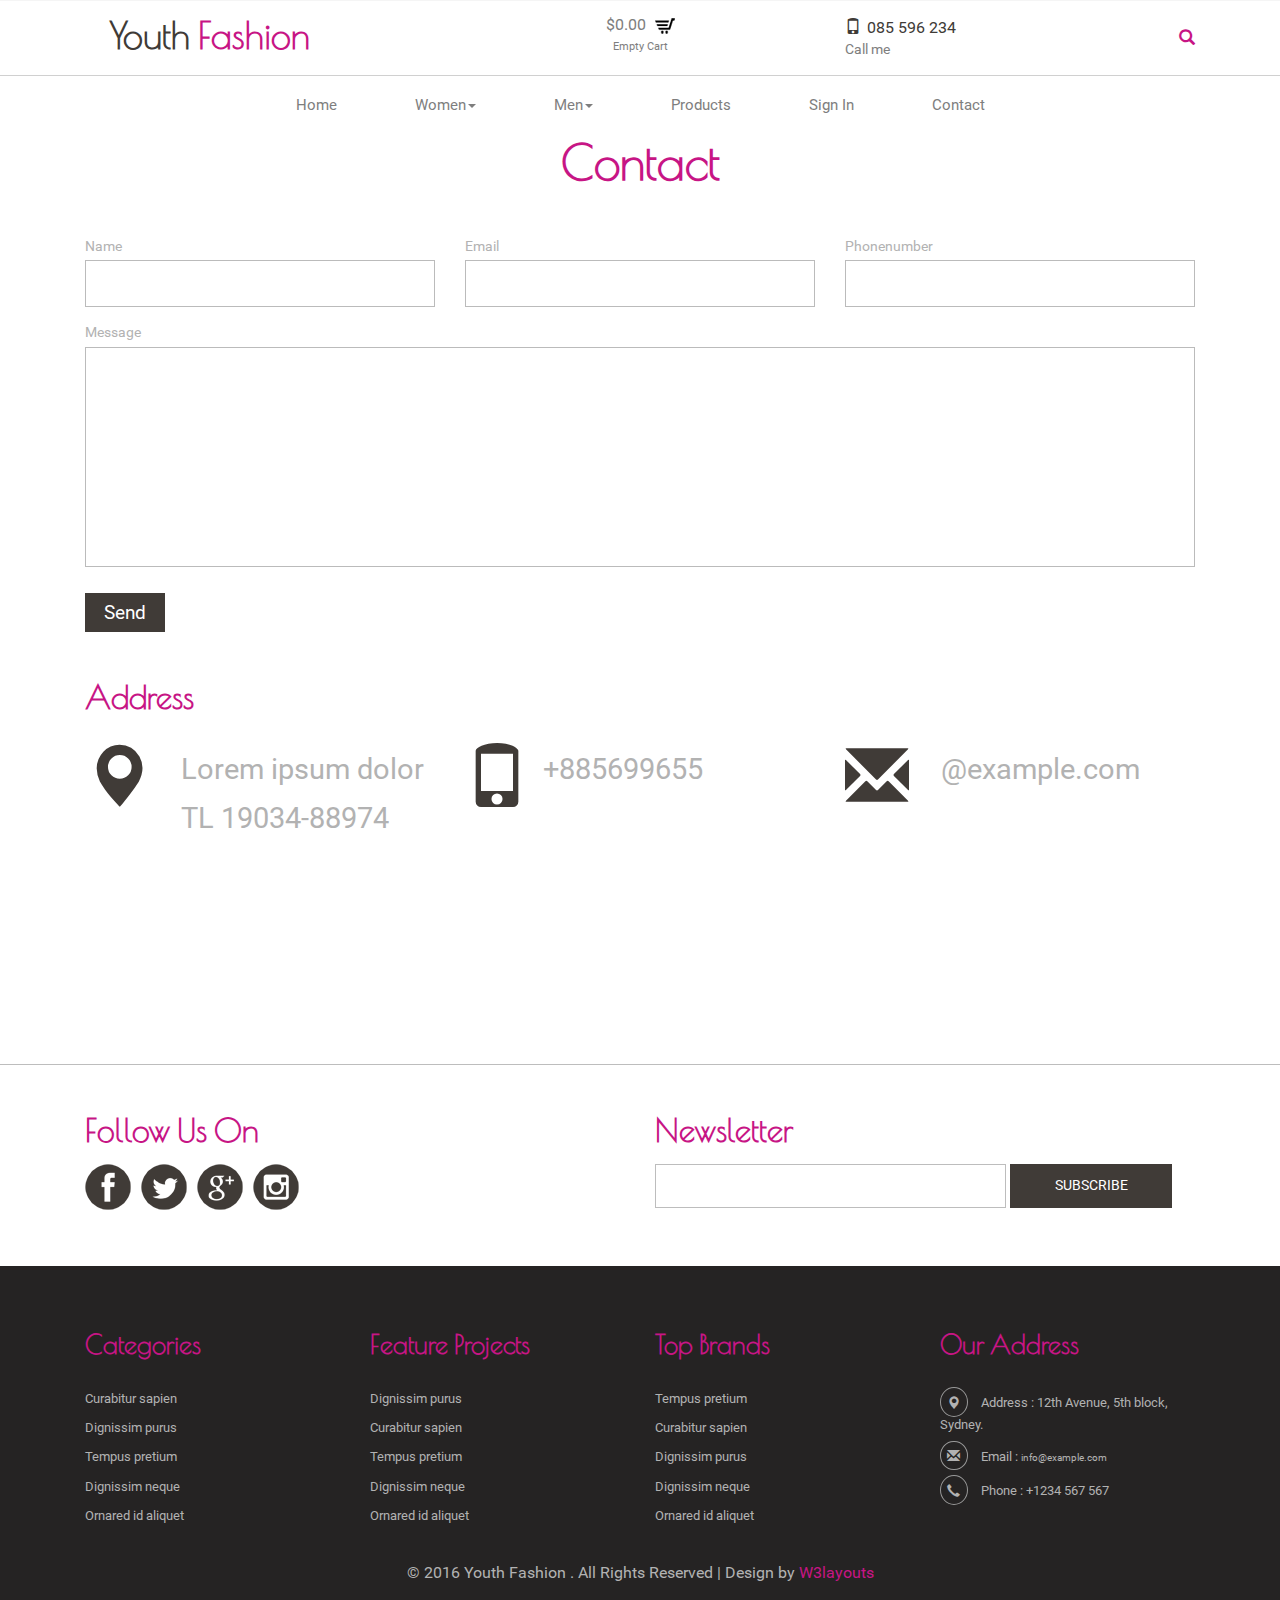
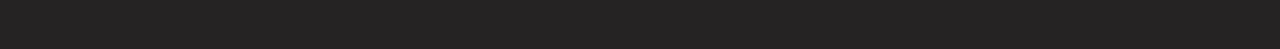
<file: contact.html>
<!--A Design by W3layouts 
Author: W3layout
Author URL: http://w3layouts.com
License: Creative Commons Attribution 3.0 Unported
License URL: http://creativecommons.org/licenses/by/3.0/
-->
<!DOCTYPE html>
<html>
<head>
<title>Youth Fashion A Ecommerce Category Flat Bootstrap Responsive Website Template | Contact :: w3layouts</title>
<link href="css/bootstrap-3.1.1.min.css" rel='stylesheet' type='text/css' />
<!-- jQuery (necessary for Bootstrap's JavaScript plugins) -->
<script src="js/jquery.min.js"></script>
<!-- Custom Theme files -->
<!--theme-style-->
<link href="css/style.css" rel="stylesheet" type="text/css" media="all" />	
<!--//theme-style-->
<meta name="viewport" content="width=device-width, initial-scale=1">
<meta http-equiv="Content-Type" content="text/html; charset=utf-8" />
<meta name="keywords" content="Youth Fashion Responsive web template, Bootstrap Web Templates, Flat Web Templates, Android Compatible web template, 
Smartphone Compatible web template, free webdesigns for Nokia, Samsung, LG, SonyEricsson, Motorola web design" />
<script type="application/x-javascript"> addEventListener("load", function() { setTimeout(hideURLbar, 0); }, false); function hideURLbar(){ window.scrollTo(0,1); } </script>
<link href='//fonts.googleapis.com/css?family=Raleway' rel='stylesheet' type='text/css'>
<link href='//fonts.googleapis.com/css?family=Poiret+One' rel='stylesheet' type='text/css'>
<!-- start menu -->
<script src="js/bootstrap.min.js"></script>
<script src="js/simpleCart.min.js"> </script>
<!-- slide -->
<script src="js/responsiveslides.min.js"></script>
   <script>
    $(function () {
      $("#slider").responsiveSlides({
      	auto: true,
      	speed: 500,
        namespace: "callbacks",
        pager: true,
      });
    });
  </script>
</head>
<body>
<!--header-->
<div class="header">
	<div class="header-top">
		<div class="container">
				<div class="col-sm-4 logo">
					<h1><a href="index.html">Youth <span>Fashion</span></a></h1>	
				</div>
			<div class="col-sm-4 world">
					<div class="cart box_1">
						<a href="checkout.html">
							<h3> <div class="total">
							<span class="simpleCart_total"></span></div>
							<img src="images/cart.png" alt=""/></h3>
						</a>
						<p><a href="javascript:;" class="simpleCart_empty">Empty Cart</a></p>

					</div>
			</div>
			<div class="col-sm-2 number">
					<span><i class="glyphicon glyphicon-phone"></i>085 596 234</span>
					<p>Call me</p>
			</div>
			<div class="col-sm-2 search">		
				<a class="play-icon popup-with-zoom-anim" href="#small-dialog"><i class="glyphicon glyphicon-search"> </i> </a>
			</div>
				<div class="clearfix"> </div>
		</div>
	</div>
		<div class="container">
			<div class="head-top">
			<div class="n-avigation">
			
				<nav class="navbar nav_bottom" role="navigation">
				
				 <!-- Brand and toggle get grouped for better mobile display -->
				  <div class="navbar-header nav_2">
					  <button type="button" class="navbar-toggle collapsed navbar-toggle1" data-toggle="collapse" data-target="#bs-megadropdown-tabs">
						<span class="sr-only">Toggle navigation</span>
						<span class="icon-bar"></span>
						<span class="icon-bar"></span>
						<span class="icon-bar"></span>
					  </button>
					  <a class="navbar-brand" href="#"></a>
				   </div> 
				   <!-- Collect the nav links, forms, and other content for toggling -->
					<div class="collapse navbar-collapse" id="bs-megadropdown-tabs">
						<ul class="nav navbar-nav nav_1">
							<li><a href="index.html">Home</a></li>
							<li class="dropdown mega-dropdown active">
								<a href="#" class="dropdown-toggle" data-toggle="dropdown">Women<span class="caret"></span></a>				
								<div class="dropdown-menu mega-dropdown-menu">
									<div class="container-fluid">
										<!-- Tab panes -->
										<div class="tab-content">
										  <div class="tab-pane active" id="men">
											<ul class="nav-list list-inline">
												<li><a href="women.html"><img src="images/t7.jpg" class="img-responsive" alt=""/></a></li>
												<li><a href="women.html"><img src="images/t8.jpg" class="img-responsive" alt=""/></a></li>
												<li><a href="women.html"><img src="images/t9.jpg" class="img-responsive" alt=""/></a></li>
												<li><a href="women.html"><img src="images/t11.jpg" class="img-responsive" alt=""/></a></li>
												<li><a href="women.html"><img src="images/t1.jpg" class="img-responsive" alt=""/></a></li>
												<li><a href="women.html"><img src="images/t12.jpg" class="img-responsive" alt=""/></a></li>
											</ul>
										  </div>
									   </div>
									</div>
									<!-- Nav tabs -->
									                
								</div>				
							</li>
							<li class="dropdown mega-dropdown active">
								<a href="#" class="dropdown-toggle" data-toggle="dropdown">Men<span class="caret"></span></a>				
								<div class="dropdown-menu mega-dropdown-menu">
									<div class="container-fluid">
										<!-- Tab panes -->
										<div class="tab-content">
										  <div class="tab-pane active" id="men">
											<ul class="nav-list list-inline">
												<li><a href="men.html"><img src="images/t10.jpg" class="img-responsive" alt=""/></a></li>
												<li><a href="men.html"><img src="images/t2.jpg" class="img-responsive" alt=""/></a></li>
												<li><a href="men.html"><img src="images/t3.jpg" class="img-responsive" alt=""/></a></li>
												<li><a href="men.html"><img src="images/t4.jpg" class="img-responsive" alt=""/></a></li>
												<li><a href="men.html"><img src="images/t5.jpg" class="img-responsive" alt=""/></a></li>
												<li><a href="men.html"><img src="images/t6.jpg" class="img-responsive" alt=""/></a></li>
											</ul>
										  </div>
										 
									   </div>
									</div>
									<!-- Nav tabs -->
									                   
								</div>				
							</li>
							<li><a href="products.html">Products</a></li>
							<li><a href="account.html">Sign In</a></li>
							<li class="last"><a href="contact.html">Contact</a></li>
						</ul>
					 </div><!-- /.navbar-collapse -->
				  
				</nav>
			</div>
			
				
		<div class="clearfix"> </div>
			<!---pop-up-box---->   
					<link href="css/popuo-box.css" rel="stylesheet" type="text/css" media="all"/>
					<script src="js/jquery.magnific-popup.js" type="text/javascript"></script>
					<!---//pop-up-box---->
				<div id="small-dialog" class="mfp-hide">
				<div class="search-top">
						<div class="login">
							<form action="#" method="post">
								<input type="submit" value="">
								<input type="text" name="search" value="Type something..." onfocus="this.value = '';" onblur="if (this.value == '') {this.value = '';}">		
							
							</form>
						</div>
						<p>	Shopping</p>
					</div>				
				</div>
				 <script>
						$(document).ready(function() {
						$('.popup-with-zoom-anim').magnificPopup({
							type: 'inline',
							fixedContentPos: false,
							fixedBgPos: true,
							overflowY: 'auto',
							closeBtnInside: true,
							preloader: false,
							midClick: true,
							removalDelay: 300,
							mainClass: 'my-mfp-zoom-in'
						});
																						
						});
				</script>			
	<!---->		
		</div>
	</div>
</div>
<!--//header-->
<div class="breadcrumbs">
		<div class="container">
			<ol class="breadcrumb breadcrumb1 animated wow slideInLeft animated" data-wow-delay=".5s" style="visibility: visible; animation-delay: 0.5s; animation-name: slideInLeft;">
				<li><a href="index.html"><span class="glyphicon glyphicon-home" aria-hidden="true"></span>Home</a></li>
				<li class="active">Contact</li>
			</ol>
		</div>
	</div>
<div class="contact">
			<div class="container">
				<h3>Contact</h3>
				
				<div class="contact-grids">
					<div class="contact-form">
							<form action="#" method="post">
								<div class="contact-bottom">
									<div class="col-md-4 in-contact">
										<span>Name</span>
										<input type="text" name="name">
									</div>
									<div class="col-md-4 in-contact">
										<span>Email</span>
										<input type="text" name="email" >
									</div>
									<div class="col-md-4 in-contact">
										<span>Phonenumber</span>
										<input type="text" name="phonenumber">
									</div>
									<div class="clearfix"> </div>
								</div>
							
								<div class="contact-bottom-top">
									<span>Message</span>
									<textarea  name="message"> </textarea>								
									</div>
								<input type="submit" value="Send">
							</form>
						</div>
				<div class="address">
					<div class=" address-more">
						<h2>Address</h2>
						<div class="col-md-4 address-grid">
							<i class="glyphicon glyphicon-map-marker"></i>
							<div class="address1">
								<p>Lorem ipsum dolor</p>
								<p>TL 19034-88974</p>
							</div>
							<div class="clearfix"> </div>
						</div>
						<div class="col-md-4 address-grid ">
							<i class="glyphicon glyphicon-phone"></i>
							<div class="address1">
								<p>+885699655</p>
							</div>
							<div class="clearfix"> </div>
						</div>
						<div class="col-md-4 address-grid ">
							<i class="glyphicon glyphicon-envelope"></i>
							<div class="address1">
								<p><a href="mailto:@example.com"> @example.com</a></p>
							</div>
							<div class="clearfix"> </div>
						</div>
						<div class="clearfix"> </div>
					</div>
				</div>
			</div>
		</div>
	</div>
<!--//content-->
<!--map-->
	<div class="map">
		<iframe src="https://www.google.com/maps/embed?pb=!1m18!1m12!1m3!1d3279847.2716062404!2d145.46948275!3d-36.60289065!2m3!1f0!2f0!3f0!3m2!1i1024!2i768!4f13.1!3m3!1m2!1s0x6ad4314b7e18954f%3A0x5a4efce2be829534!2sVictoria%2C+Australia!5e0!3m2!1sen!2sin!4v1443674224626" width="100%" height="" frameborder="0" style="border:0" allowfullscreen></iframe>
	</div>
<!--//map-->
<!--footer-->
<div class="footer">
	<div class="container">
		<div class="footer-top">
			<div class="col-md-6 top-footer">
				<h3>Follow Us On</h3>
				<div class="social-icons">
					<ul class="social">
						<li><a href="#"><i></i></a> </li>
						<li><a href="#"><i class="facebook"></i></a></li>	
						<li><a href="#"><i class="google"></i> </a></li>
						<li><a href="#"><i class="linked"></i> </a></li>						
					</ul>
						<div class="clearfix"></div>
				 </div>
			</div>
			<div class="col-md-6 top-footer1">
				<h3>Newsletter</h3>
					<form action="#" method="post">
						<input type="text" name="email" value="" onfocus="this.value='';" onblur="if (this.value == '') {this.value ='';}">
						<input type="submit" value="SUBSCRIBE">
					</form>
			</div>
			<div class="clearfix"> </div>	
		</div>	
	</div>
		<div class="footer-bottom">
		<div class="container">
				<div class="col-md-3 footer-bottom-cate">
					<h6>Categories</h6>
					<ul>
						<li><a href="products.html">Curabitur sapien</a></li>
						<li><a href="single.html">Dignissim purus</a></li>
						<li><a href="men.html">Tempus pretium</a></li>
						<li><a href="products.html">Dignissim neque</a></li>
						<li><a href="single.html">Ornared id aliquet</a></li>
						
					</ul>
				</div>
				<div class="col-md-3 footer-bottom-cate">
					<h6>Feature Projects</h6>
					<ul>
						<li><a href="products.html">Dignissim purus</a></li>
						<li><a href="men.html">Curabitur sapien</a></li>
						<li><a href="single.html">Tempus pretium</a></li>
						<li><a href="men.html">Dignissim neque</a></li>
						<li><a href="products.html">Ornared id aliquet</a></li>
					</ul>
				</div>
				<div class="col-md-3 footer-bottom-cate">
					<h6>Top Brands</h6>
					<ul>
						<li><a href="products.html">Tempus pretium</a></li>
						<li><a href="single.html">Curabitur sapien</a></li>
						<li><a href="men.html">Dignissim purus</a></li>
						<li><a href="single.html">Dignissim neque</a></li>
						<li><a href="men.html">Ornared id aliquet</a></li>
						
						
					</ul>
				</div>
				<div class="col-md-3 footer-bottom-cate cate-bottom">
					<h6>Our Address</h6>
					<ul>
						<li><i class="glyphicon glyphicon-map-marker" aria-hidden="true"></i>Address : 12th Avenue, 5th block, <span>Sydney.</span></li>
						<li><i class="glyphicon glyphicon-envelope" aria-hidden="true"></i>Email : <a href="mailto:info@example.com">info@example.com</a></li>
						<li><i class="glyphicon glyphicon-earphone" aria-hidden="true"></i>Phone : +1234 567 567</li>
					</ul>
				</div>
				<div class="clearfix"> </div>
				<p class="footer-class"> © 2016 Youth Fashion . All Rights Reserved | Design by <a href="http://w3layouts.com/" target="_blank">W3layouts</a> </p>
			</div>
	</div>
</div>
<!--footer-->
</body>
</html>
</file>
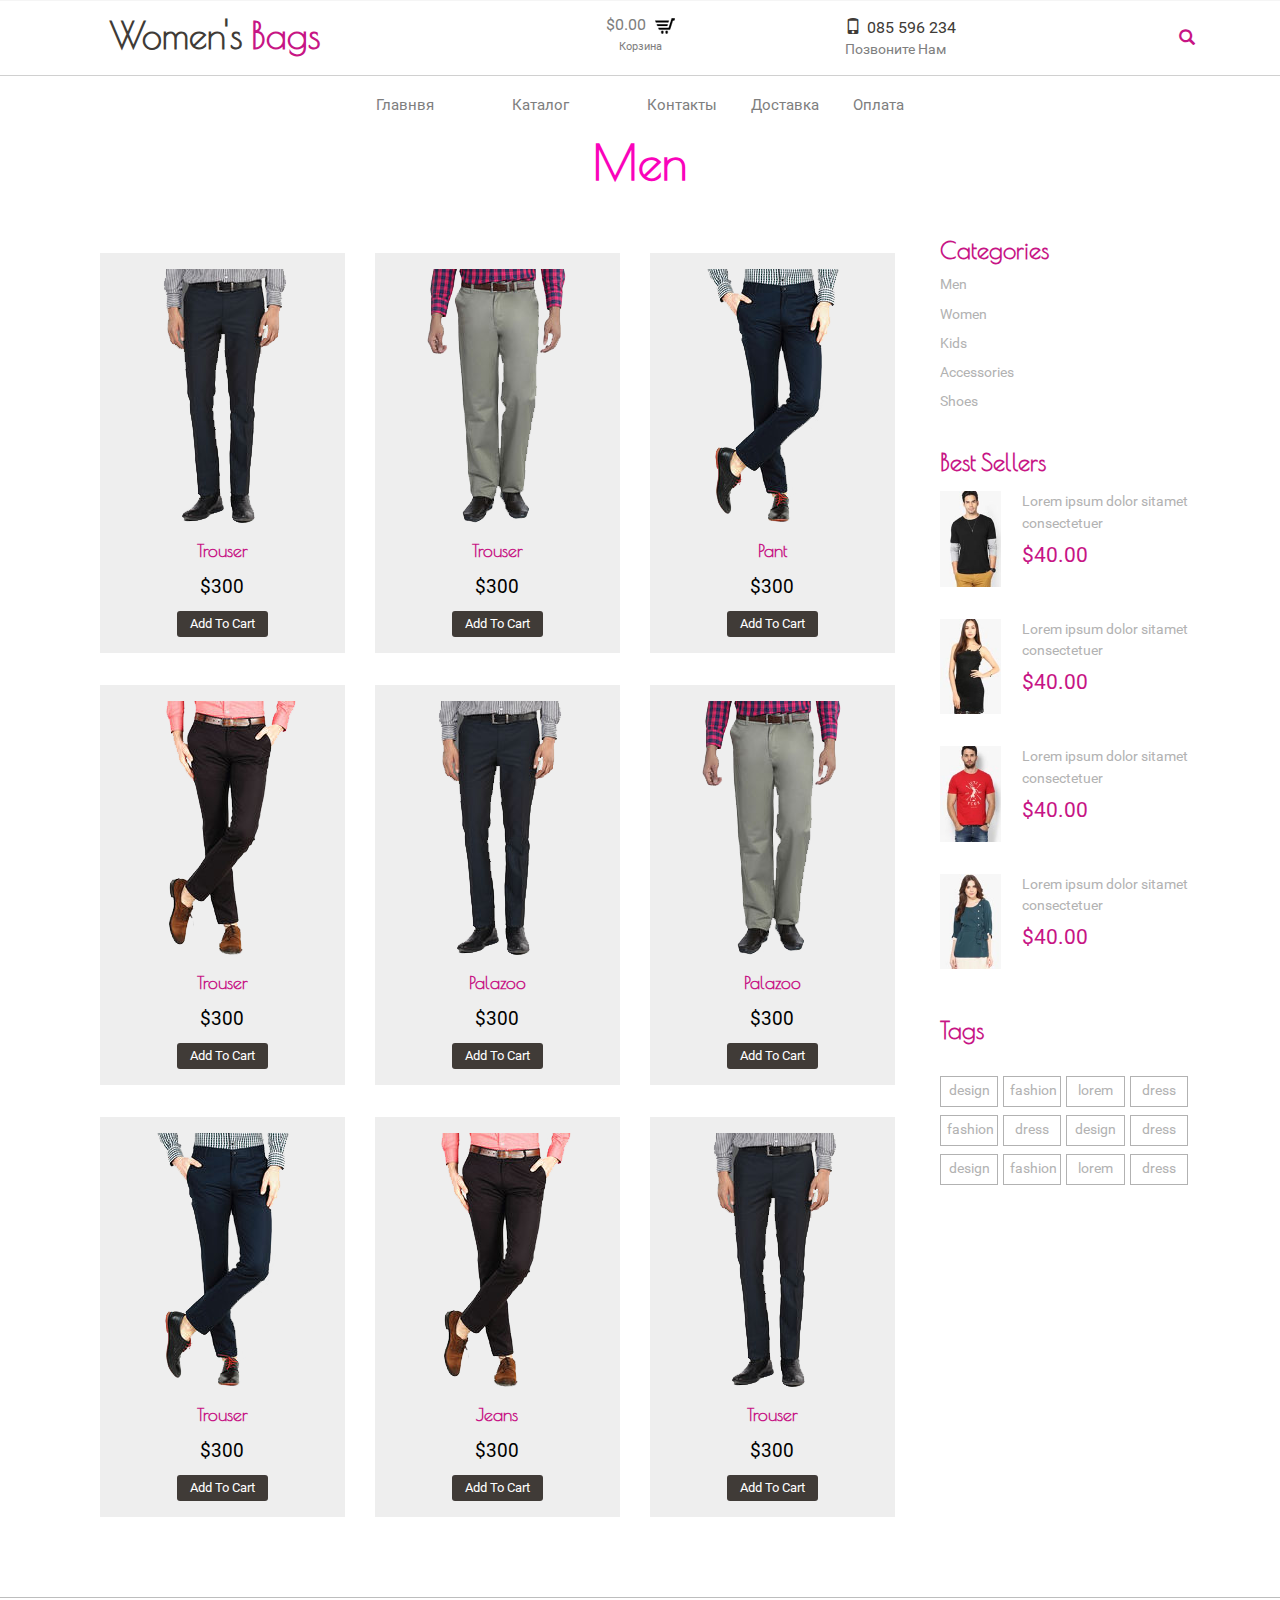
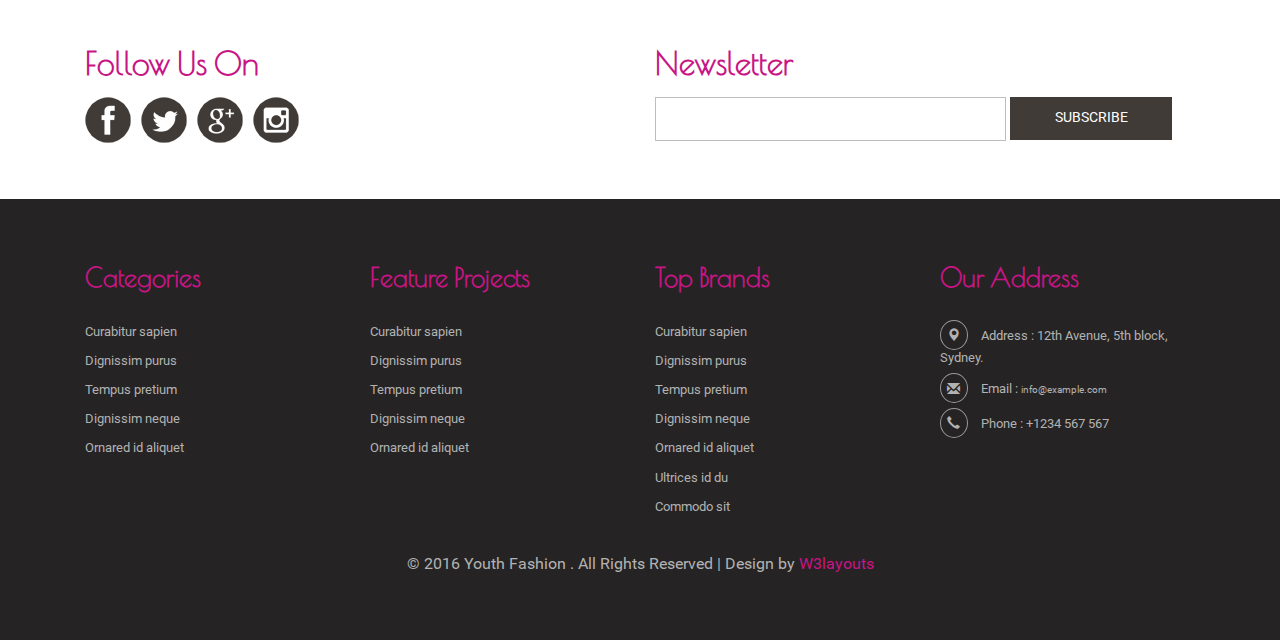
<file: men.html>
<!--A Design by W3layouts 
Author: W3layout
Author URL: http://w3layouts.com
License: Creative Commons Attribution 3.0 Unported
License URL: http://creativecommons.org/licenses/by/3.0/
-->
<!DOCTYPE html>
<html>
<head>
<title>Youth Fashion A Ecommerce Category Flat Bootstrap Responsive Website Template | Men :: w3layouts</title>
<link href="css/bootstrap-3.1.1.min.css" rel='stylesheet' type='text/css' />
<!-- jQuery (necessary for Bootstrap's JavaScript plugins) -->
<script src="js/jquery.min.js"></script>
<!-- Custom Theme files -->
<!--theme-style-->
<link href="css/style.css" rel="stylesheet" type="text/css" media="all" />	
<!--//theme-style-->
<meta name="viewport" content="width=device-width, initial-scale=1">
<meta http-equiv="Content-Type" content="text/html; charset=utf-8" />
<meta name="keywords" content="Youth Fashion Responsive web template, Bootstrap Web Templates, Flat Web Templates, Android Compatible web template, 
Smartphone Compatible web template, free webdesigns for Nokia, Samsung, LG, SonyEricsson, Motorola web design" />
<script type="application/x-javascript"> addEventListener("load", function() { setTimeout(hideURLbar, 0); }, false); function hideURLbar(){ window.scrollTo(0,1); } </script>
<link href='//fonts.googleapis.com/css?family=Raleway' rel='stylesheet' type='text/css'>
<link href='//fonts.googleapis.com/css?family=Poiret+One' rel='stylesheet' type='text/css'>
<!-- start menu -->
<script src="js/bootstrap.min.js"></script>
<script src="js/simpleCart.min.js"> </script>
<!-- slide -->
<script src="js/responsiveslides.min.js"></script>
   <script>
    $(function () {
      $("#slider").responsiveSlides({
      	auto: true,
      	speed: 500,
        namespace: "callbacks",
        pager: true,
      });
    });
  </script>
</head>
<body>
<!--header-->
<div class="header">
	<div class="header-top">
		<div class="container">
				<div class="col-sm-4 logo">
					<h1><a href="index.html">Women's <span>Bags</span></a></h1>
				</div>
			<div class="col-sm-4 world">
					<div class="cart box_1">
						<a href="checkout.html">
						<h3> <div class="total">
							<span class="simpleCart_total"></span></div>
							<img src="images/cart.png" alt=""/></h3>
						</a>
						<p><a href="javascript:;" class="simpleCart_empty">Корзина</a></p>

					</div>
			</div>
			<div class="col-sm-2 number">
					<span><i class="glyphicon glyphicon-phone"></i>085 596 234</span>
					<p>Позвоните Нам</p>
				</div>
			<div class="col-sm-2 search">		
				<a class="play-icon popup-with-zoom-anim" href="#small-dialog"><i class="glyphicon glyphicon-search"> </i> </a>
			</div>
				<div class="clearfix"> </div>
		</div>
	</div>
		<div class="container">
			<div class="head-top">
			<div class="n-avigation">
			
				<nav class="navbar nav_bottom" role="navigation">
				
				 <!-- Brand and toggle get grouped for better mobile display -->
				  <div class="navbar-header nav_2">
					  <button type="button" class="navbar-toggle collapsed navbar-toggle1" data-toggle="collapse" data-target="#bs-megadropdown-tabs">
						<span class="sr-only">Toggle navigation</span>
						<span class="icon-bar"></span>
						<span class="icon-bar"></span>
						<span class="icon-bar"></span>
					  </button>
					  <a class="navbar-brand" href="#"></a>
				   </div> 
				   <!-- Collect the nav links, forms, and other content for toggling -->
					<div class="collapse navbar-collapse" id="bs-megadropdown-tabs">
						<ul class="nav navbar-nav nav_1">
							<li><a href="index.html">Главнвя</a></li>
							<li><a href="products.html">Каталог</a></li>
							<!--<li class="dropdown mega-dropdown active">-->
								<!--<a href="#" class="dropdown-toggle" data-toggle="dropdown">Women<span class="caret"></span></a>				-->
								<!--<div class="dropdown-menu mega-dropdown-menu">-->
									<!--<div class="container-fluid">-->
										<!--&lt;!&ndash; Tab panes &ndash;&gt;-->
										<!--<div class="tab-content">-->
										  <!--<div class="tab-pane active" id="men">-->
											<!--<ul class="nav-list list-inline">-->
												<!--<li><a href="women.html"><img src="images/t7.jpg" class="img-responsive" alt=""/></a></li>-->
												<!--<li><a href="women.html"><img src="images/t8.jpg" class="img-responsive" alt=""/></a></li>-->
												<!--<li><a href="women.html"><img src="images/t9.jpg" class="img-responsive" alt=""/></a></li>-->
												<!--<li><a href="women.html"><img src="images/t11.jpg" class="img-responsive" alt=""/></a></li>-->
												<!--<li><a href="women.html"><img src="images/t1.jpg" class="img-responsive" alt=""/></a></li>-->
												<!--<li><a href="women.html"><img src="images/t12.jpg" class="img-responsive" alt=""/></a></li>-->
											<!--</ul>-->
										  <!--</div>-->
									   <!--</div>-->
									<!--</div>-->
									<!--&lt;!&ndash; Nav tabs &ndash;&gt;-->
									                <!---->
								<!--</div>				-->
							<!--</li>-->
							<!--<li class="dropdown mega-dropdown active">-->
								<!--<a href="#" class="dropdown-toggle" data-toggle="dropdown">Men<span class="caret"></span></a>				-->
								<!--<div class="dropdown-menu mega-dropdown-menu">-->
									<!--<div class="container-fluid">-->
										<!--&lt;!&ndash; Tab panes &ndash;&gt;-->
										<!--<div class="tab-content">-->
										  <!--<div class="tab-pane active" id="men">-->
											<!--<ul class="nav-list list-inline">-->
												<!--<li><a href="men.html"><img src="images/t10.jpg" class="img-responsive" alt=""/></a></li>-->
												<!--<li><a href="men.html"><img src="images/t2.jpg" class="img-responsive" alt=""/></a></li>-->
												<!--<li><a href="men.html"><img src="images/t3.jpg" class="img-responsive" alt=""/></a></li>-->
												<!--<li><a href="men.html"><img src="images/t4.jpg" class="img-responsive" alt=""/></a></li>-->
												<!--<li><a href="men.html"><img src="images/t5.jpg" class="img-responsive" alt=""/></a></li>-->
												<!--<li><a href="men.html"><img src="images/t6.jpg" class="img-responsive" alt=""/></a></li>-->
											<!--</ul>-->
										  <!--</div>-->
										 <!---->
									   <!--</div>-->
									<!--</div>-->
									<!--&lt;!&ndash; Nav tabs &ndash;&gt;-->
									                   <!---->
								<!--</div>				-->
							<!--</li>-->
							<li class="last"><a href="contact.html">Контакты</a></li>
							<li class="last"><a href="contact.html">Доставка</a></li>
							<li class="last"><a href="contact.html">Оплата</a></li>
						</ul>
					 </div><!-- /.navbar-collapse -->
				  
				</nav>
			</div>
			
				
		<div class="clearfix"> </div>
			<!---pop-up-box---->   
					<link href="css/popuo-box.css" rel="stylesheet" type="text/css" media="all"/>
					<script src="js/jquery.magnific-popup.js" type="text/javascript"></script>
					<!---//pop-up-box---->
				<div id="small-dialog" class="mfp-hide">
				<div class="search-top">
						<div class="login">
							<form action="#" method="post">
								<input type="submit" value="">
								<input type="text" name="search" value="Type something..." onfocus="this.value = '';" onblur="if (this.value == '') {this.value = '';}">		
							
							</form>
						</div>
						<p>	Shopping</p>
					</div>				
				</div>
				 <script>
						$(document).ready(function() {
						$('.popup-with-zoom-anim').magnificPopup({
							type: 'inline',
							fixedContentPos: false,
							fixedBgPos: true,
							overflowY: 'auto',
							closeBtnInside: true,
							preloader: false,
							midClick: true,
							removalDelay: 300,
							mainClass: 'my-mfp-zoom-in'
						});
																						
						});
				</script>			
	<!---->		
		</div>
	</div>
</div>
<div class="breadcrumbs">
		<div class="container">
			<ol class="breadcrumb breadcrumb1 animated wow slideInLeft animated" data-wow-delay=".5s" style="visibility: visible; animation-delay: 0.5s; animation-name: slideInLeft;">
				<li><a href="index.html"><span class="glyphicon glyphicon-home" aria-hidden="true"></span>Home</a></li>
				<li class="active">Men</li>
			</ol>
		</div>
	</div>
<!--content-->
<div class="products">
	<div class="container">
		<h2>Men</h2>
		<div class="col-md-9">
			<div class="content-top1">
				<div class="col-md-4 col-md4">
					<div class="col-md1 simpleCart_shelfItem">
						<a href="single.html">
							<img class="img-responsive" src="images/pi9.png" alt="" />
						</a>
						<h3><a href="single.html">Trouser</a></h3>
						<div class="price">
								<h5 class="item_price">$300</h5>
								<a href="#" class="item_add">Add To Cart</a>
								<div class="clearfix"> </div>
						</div>
					</div>
				</div>	
			<div class="col-md-4 col-md4">
					<div class="col-md1 simpleCart_shelfItem">
						<a href="single.html">
							<img class="img-responsive" src="images/pi12.png" alt="" />
						</a>
						<h3><a href="single.html">Trouser</a></h3>
						<div class="price">
								<h5 class="item_price">$300</h5>
								<a href="#" class="item_add">Add To Cart</a>
								<div class="clearfix"> </div>
						</div>
						
					</div>
				</div>	
			<div class="col-md-4 col-md4">
					<div class="col-md1 simpleCart_shelfItem">
						<a href="single.html">
							<img class="img-responsive" src="images/pi10.png" alt="" />
						</a>
						<h3><a href="single.html">Pant</a></h3>
						<div class="price">
								<h5 class="item_price">$300</h5>
								<a href="#" class="item_add">Add To Cart</a>
								<div class="clearfix"> </div>
						</div>
						
					</div>
				</div>	
			
			<div class="clearfix"> </div>
			</div>	
			<div class="content-top1">
				<div class="col-md-4 col-md4">
					<div class="col-md1 simpleCart_shelfItem">
						<a href="single.html">
							<img class="img-responsive" src="images/pi11.png" alt="" />
						</a>
						<h3><a href="single.html">Trouser</a></h3>
						<div class="price">
								<h5 class="item_price">$300</h5>
								<a href="#" class="item_add">Add To Cart</a>
								<div class="clearfix"> </div>
						</div>
					</div>
				</div>	
			<div class="col-md-4 col-md4">
					<div class="col-md1 simpleCart_shelfItem">
						<a href="single.html">
							<img class="img-responsive" src="images/pi9.png" alt="" />
						</a>
						<h3><a href="single.html">Palazoo</a></h3>
						<div class="price">
								<h5 class="item_price">$300</h5>
								<a href="#" class="item_add">Add To Cart</a>
								<div class="clearfix"> </div>
						</div>
						
					</div>
				</div>	
			<div class="col-md-4 col-md4">
					<div class="col-md1 simpleCart_shelfItem">
						<a href="single.html">
							<img class="img-responsive" src="images/pi12.png" alt="" />
						</a>
						<h3><a href="single.html">Palazoo</a></h3>
						<div class="price">
								<h5 class="item_price">$300</h5>
								<a href="#" class="item_add">Add To Cart</a>
								<div class="clearfix"> </div>
						</div>
						
					</div>
				</div>	
			
			<div class="clearfix"> </div>
			</div>	
			<div class="content-top1">
				<div class="col-md-4 col-md4">
					<div class="col-md1 simpleCart_shelfItem">
						<a href="single.html">
							<img class="img-responsive" src="images/pi10.png" alt="" />
						</a>
						<h3><a href="single.html">Trouser</a></h3>
						<div class="price">
								<h5 class="item_price">$300</h5>
								<a href="#" class="item_add">Add To Cart</a>
								<div class="clearfix"> </div>
						</div>
					</div>
				</div>	
			<div class="col-md-4 col-md4">
					<div class="col-md1 simpleCart_shelfItem">
						<a href="single.html">
							<img class="img-responsive" src="images/pi11.png" alt="" />
						</a>
						<h3><a href="single.html">Jeans</a></h3>
						<div class="price">
								<h5 class="item_price">$300</h5>
								<a href="#" class="item_add">Add To Cart</a>
								<div class="clearfix"> </div>
						</div>
						
					</div>
				</div>	
			<div class="col-md-4 col-md4">
					<div class="col-md1 simpleCart_shelfItem">
						<a href="single.html">
							<img class="img-responsive" src="images/pi9.png" alt="" />
						</a>
						<h3><a href="single.html">Trouser</a></h3>
						<div class="price">
								<h5 class="item_price">$300</h5>
								<a href="#" class="item_add">Add To Cart</a>
								<div class="clearfix"> </div>
						</div>
						
					</div>
				</div>	
			
			<div class="clearfix"> </div>
			</div>	
		</div>
		<div class="col-md-3 product-bottom">
			<!--categories-->
				<div class=" rsidebar span_1_of_left">
						<h3 class="cate">Categories</h3>
							 <ul class="menu-drop">
							<li class="item1"><a href="#">Men </a>
								<ul class="cute">
									<li class="subitem1"><a href="single.html">Cute Kittens </a></li>
									<li class="subitem2"><a href="single.html">Strange Stuff </a></li>
									<li class="subitem3"><a href="single.html">Automatic Fails </a></li>
								</ul>
							</li>
							<li class="item2"><a href="#">Women </a>
								<ul class="cute">
									<li class="subitem1"><a href="single.html">Cute Kittens </a></li>
									<li class="subitem2"><a href="single.html">Strange Stuff </a></li>
									<li class="subitem3"><a href="single.html">Automatic Fails </a></li>
								</ul>
							</li>
							<li class="item3"><a href="#">Kids</a>
								<ul class="cute">
									<li class="subitem1"><a href="single.html">Cute Kittens </a></li>
									<li class="subitem2"><a href="single.html">Strange Stuff </a></li>
									<li class="subitem3"><a href="single.html">Automatic Fails</a></li>
								</ul>
							</li>
							<li class="item4"><a href="#">Accessories</a>
								<ul class="cute">
									<li class="subitem1"><a href="single.html">Cute Kittens </a></li>
									<li class="subitem2"><a href="single.html">Strange Stuff </a></li>
									<li class="subitem3"><a href="single.html">Automatic Fails</a></li>
								</ul>
							</li>
									
							<li class="item4"><a href="#">Shoes</a>
								<ul class="cute">
									<li class="subitem1"><a href="product.html">Cute Kittens </a></li>
									<li class="subitem2"><a href="product.html">Strange Stuff </a></li>
									<li class="subitem3"><a href="product.html">Automatic Fails </a></li>
								</ul>
							</li>
						</ul>
					</div>
				<!--initiate accordion-->
						<script type="text/javascript">
							$(function() {
							    var menu_ul = $('.menu-drop > li > ul'),
							           menu_a  = $('.menu-drop > li > a');
							    menu_ul.hide();
							    menu_a.click(function(e) {
							        e.preventDefault();
							        if(!$(this).hasClass('active')) {
							            menu_a.removeClass('active');
							            menu_ul.filter(':visible').slideUp('normal');
							            $(this).addClass('active').next().stop(true,true).slideDown('normal');
							        } else {
							            $(this).removeClass('active');
							            $(this).next().stop(true,true).slideUp('normal');
							        }
							    });
							
							});
						</script>
<!--//menu-->
<!--seller-->
				<div class="product-bottom">
						<h3 class="cate">Best Sellers</h3>
					<div class="product-go">
						<div class=" fashion-grid">
							<a href="single.html"><img class="img-responsive " src="images/pr.jpg" alt=""></a>	
						</div>
						<div class=" fashion-grid1">
							<h6 class="best2"><a href="single.html" >Lorem ipsum dolor sitamet consectetuer  </a></h6>
							<span class=" price-in1"> $40.00</span>
						</div>	
						<div class="clearfix"> </div>
					</div>
					<div class="product-go">
						<div class=" fashion-grid">
							<a href="single.html"><img class="img-responsive " src="images/pr1.jpg" alt=""></a>	
						</div>
						<div class=" fashion-grid1">
							<h6 class="best2"><a href="single.html" >Lorem ipsum dolor sitamet consectetuer  </a></h6>
							<span class=" price-in1"> $40.00</span>
						</div>	
						<div class="clearfix"> </div>
					</div>
					<div class="product-go">
						<div class=" fashion-grid">
							<a href="single.html"><img class="img-responsive " src="images/pr2.jpg" alt=""></a>	
						</div>
						<div class=" fashion-grid1">
							<h6 class="best2"><a href="single.html" >Lorem ipsum dolor sitamet consectetuer  </a></h6>
							<span class=" price-in1"> $40.00</span>
						</div>	
						<div class="clearfix"> </div>
					</div>	
					<div class="product-go">
						<div class=" fashion-grid">
							<a href="single.html"><img class="img-responsive " src="images/pr3.jpg" alt=""></a>	
						</div>
						<div class=" fashion-grid1">
							<h6 class="best2"><a href="single.html" >Lorem ipsum dolor sitamet consectetuer  </a></h6>
							<span class=" price-in1"> $40.00</span>
						</div>	
						<div class="clearfix"> </div>
					</div>		
				</div>

<!--//seller-->
<!--tag-->
				<div class="tag">	
						<h3 class="cate">Tags</h3>
					<div class="tags">
						<ul>
							<li><a href="#">design</a></li>
							<li><a href="#">fashion</a></li>
							<li><a href="#">lorem</a></li>
							<li><a href="#">dress</a></li>
							<li><a href="#">fashion</a></li>
							<li><a href="#">dress</a></li>
							<li><a href="#">design</a></li>
							<li><a href="#">dress</a></li>
							<li><a href="#">design</a></li>
							<li><a href="#">fashion</a></li>
							<li><a href="#">lorem</a></li>
							<li><a href="#">dress</a></li>
						<div class="clearfix"> </div>
						</ul>
				</div>					
			</div>
		</div>
		<div class="clearfix"> </div>
	</div>
</div>
<!--//content-->
<!--footer-->
<div class="footer">
	<div class="container">
		<div class="footer-top">
			<div class="col-md-6 top-footer">
				<h3>Follow Us On</h3>
				<div class="social-icons">
					<ul class="social">
						<li><a href="#"><i></i></a> </li>
						<li><a href="#"><i class="facebook"></i></a></li>	
						<li><a href="#"><i class="google"></i> </a></li>
						<li><a href="#"><i class="linked"></i> </a></li>						
					</ul>
						<div class="clearfix"></div>
				 </div>
			</div>
			<div class="col-md-6 top-footer1">
				<h3>Newsletter</h3>
					<form action="#" method="post">
						<input type="text" name="email" value="" onfocus="this.value='';" onblur="if (this.value == '') {this.value ='';}">
						<input type="submit" value="SUBSCRIBE">
					</form>
			</div>
			<div class="clearfix"> </div>	
		</div>	
	</div>
	<div class="footer-bottom">
		<div class="container">
				<div class="col-md-3 footer-bottom-cate">
					<h6>Categories</h6>
					<ul>
						<li><a href="products.html">Curabitur sapien</a></li>
						<li><a href="single.html">Dignissim purus</a></li>
						<li><a href="men.html">Tempus pretium</a></li>
						<li><a href="products.html">Dignissim neque</a></li>
						<li><a href="single.html">Ornared id aliquet</a></li>
						
					</ul>
				</div>
				<div class="col-md-3 footer-bottom-cate">
					<h6>Feature Projects</h6>
					<ul>
						<li><a href="men.html">Curabitur sapien</a></li>
						<li><a href="products.html">Dignissim purus</a></li>
						<li><a href="single.html">Tempus pretium</a></li>
						<li><a href="men.html">Dignissim neque</a></li>
						<li><a href="products.html">Ornared id aliquet</a></li>
						
					</ul>
				</div>
				<div class="col-md-3 footer-bottom-cate">
					<h6>Top Brands</h6>
					<ul>
						<li><a href="single.html">Curabitur sapien</a></li>
						<li><a href="men.html">Dignissim purus</a></li>
						<li><a href="products.html">Tempus pretium</a></li>
						<li><a href="single.html">Dignissim neque</a></li>
						<li><a href="men.html">Ornared id aliquet</a></li>
						<li><a href="products.html">Ultrices id du</a></li>
						<li><a href="single.html">Commodo sit</a></li>
						
					</ul>
				</div>
				<div class="col-md-3 footer-bottom-cate cate-bottom">
					<h6>Our Address</h6>
					<ul>
						<li><i class="glyphicon glyphicon-map-marker" aria-hidden="true"></i>Address : 12th Avenue, 5th block, <span>Sydney.</span></li>
						<li><i class="glyphicon glyphicon-envelope" aria-hidden="true"></i>Email : <a href="mailto:info@example.com">info@example.com</a></li>
						<li><i class="glyphicon glyphicon-earphone" aria-hidden="true"></i>Phone : +1234 567 567</li>
					</ul>
				</div>
				<div class="clearfix"> </div>
				<p class="footer-class"> © 2016 Youth Fashion . All Rights Reserved | Design by <a href="http://w3layouts.com/" target="_blank">W3layouts</a> </p>
			</div>
	</div>
</div>
<!--footer-->
</body>
</html>
</file>
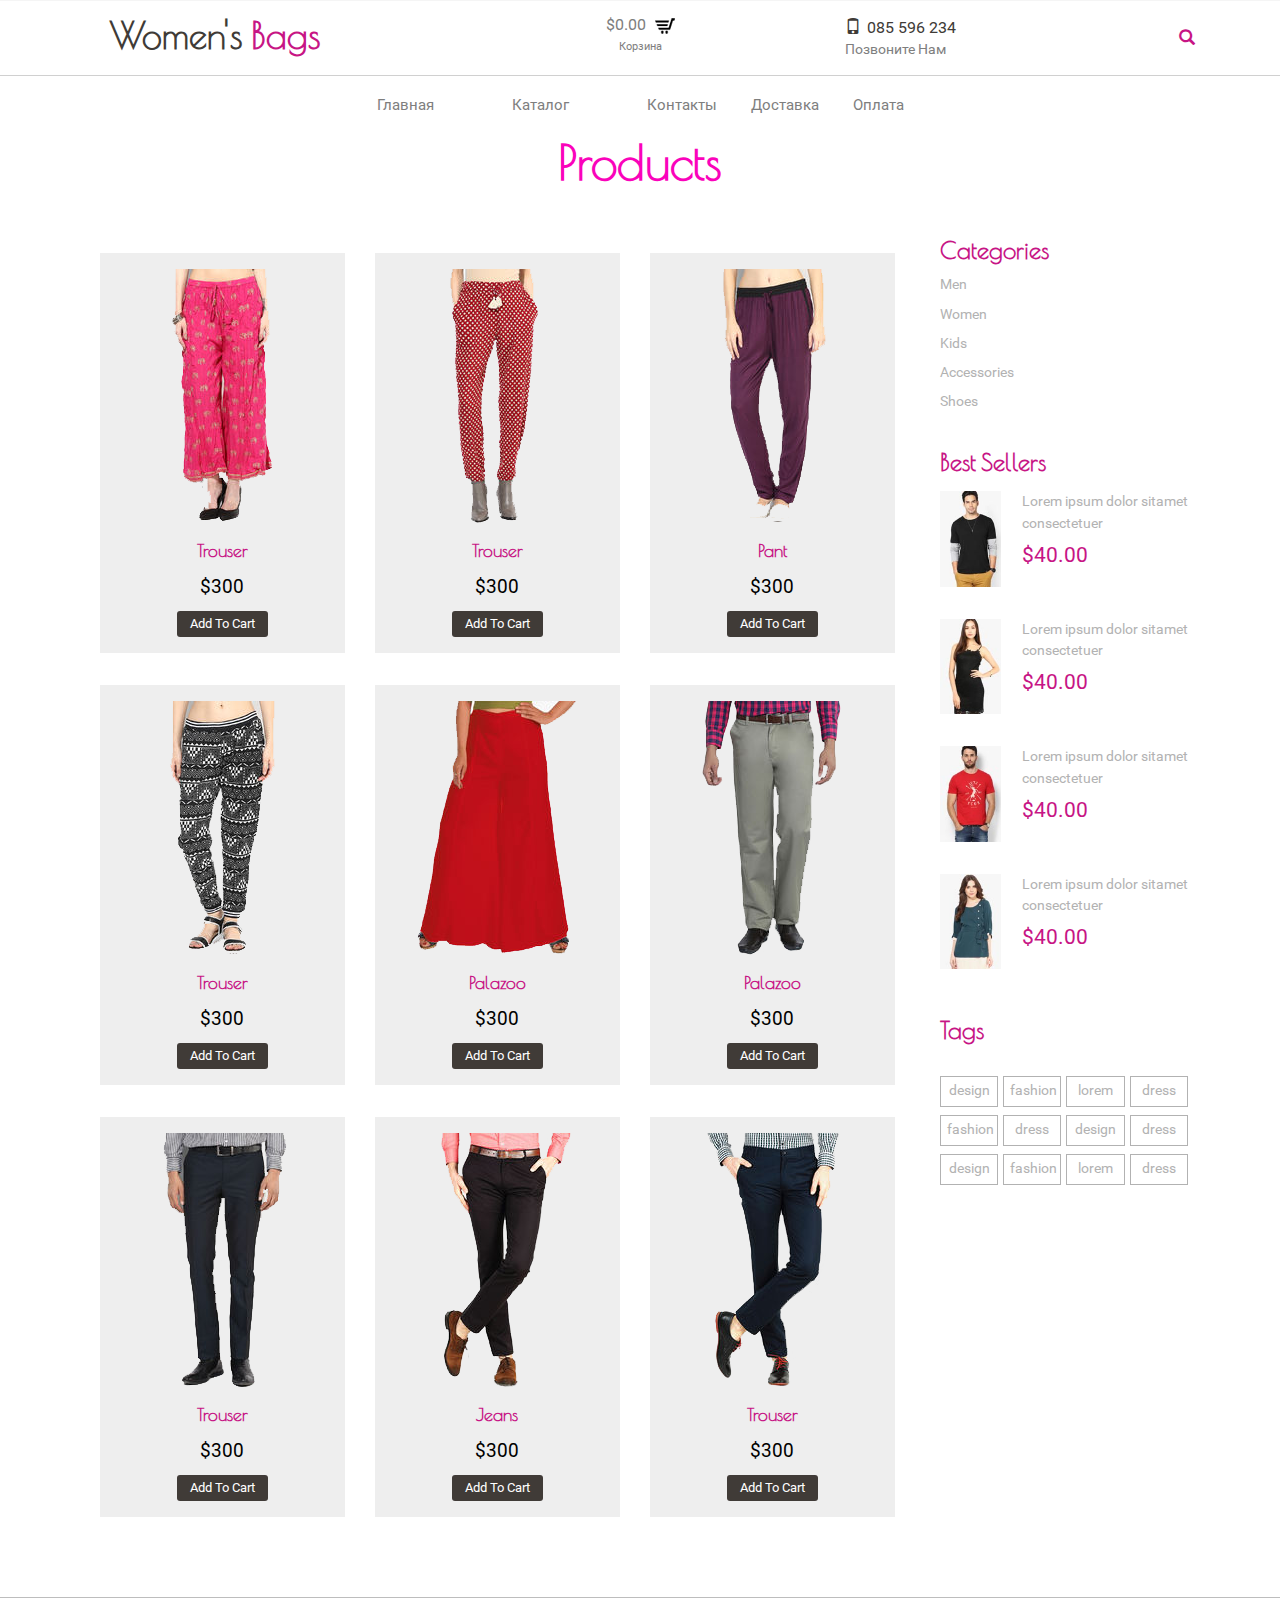
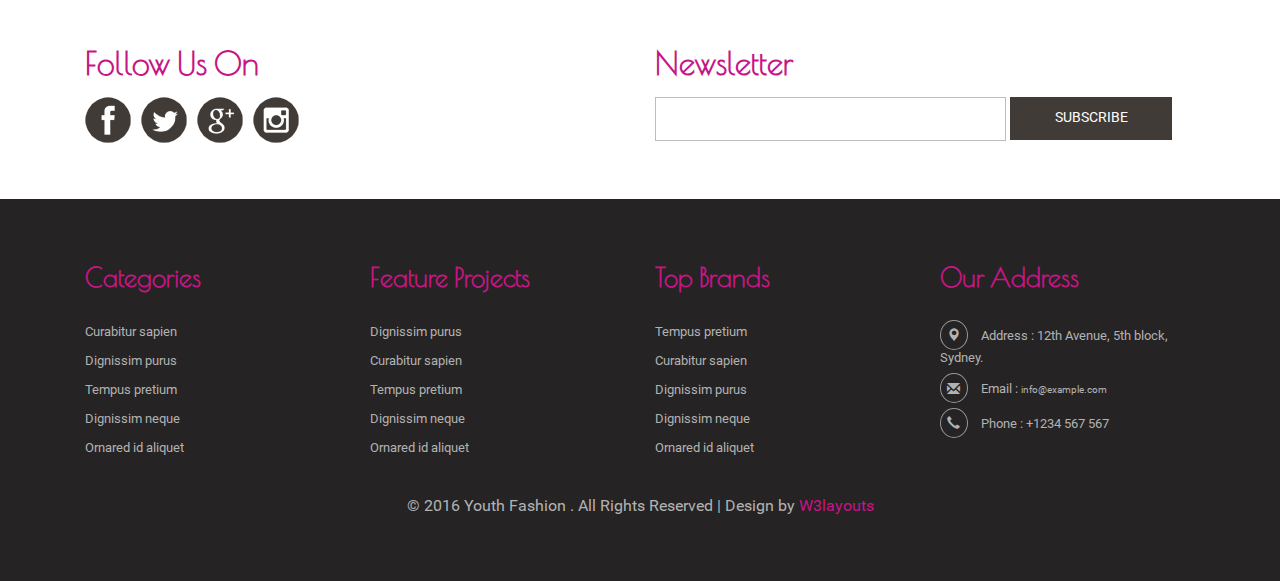
<file: products.html>
<!--A Design by W3layouts 
Author: W3layout
Author URL: http://w3layouts.com
License: Creative Commons Attribution 3.0 Unported
License URL: http://creativecommons.org/licenses/by/3.0/
-->
<!DOCTYPE html>
<html>
<head>
<title>Youth Fashion A Ecommerce Category Flat Bootstrap Responsive Website Template | Products :: w3layouts</title>
<link href="css/bootstrap-3.1.1.min.css" rel='stylesheet' type='text/css' />
<!-- jQuery (necessary for Bootstrap's JavaScript plugins) -->
<script src="js/jquery.min.js"></script>
<!-- Custom Theme files -->
<!--theme-style-->
<link href="css/style.css" rel="stylesheet" type="text/css" media="all" />	
<!--//theme-style-->
<meta name="viewport" content="width=device-width, initial-scale=1">
<meta http-equiv="Content-Type" content="text/html; charset=utf-8" />
<meta name="keywords" content="Youth Fashion Responsive web template, Bootstrap Web Templates, Flat Web Templates, Android Compatible web template, 
Smartphone Compatible web template, free webdesigns for Nokia, Samsung, LG, SonyEricsson, Motorola web design" />
<script type="application/x-javascript"> addEventListener("load", function() { setTimeout(hideURLbar, 0); }, false); function hideURLbar(){ window.scrollTo(0,1); } </script>
<link href='//fonts.googleapis.com/css?family=Raleway' rel='stylesheet' type='text/css'>
<link href='//fonts.googleapis.com/css?family=Poiret+One' rel='stylesheet' type='text/css'>
<!-- start menu -->
<script src="js/bootstrap.min.js"></script>
<script src="js/simpleCart.min.js"> </script>
<!-- slide -->
<script src="js/responsiveslides.min.js"></script>
   <script>
    $(function () {
      $("#slider").responsiveSlides({
      	auto: true,
      	speed: 500,
        namespace: "callbacks",
        pager: true,
      });
    });
  </script>
</head>
<body>
<!--header-->
<div class="header">
	<div class="header-top">
		<div class="container">
				<div class="col-sm-4 logo">
					<h1><a href="index.html">Women's <span>Bags</span></a></h1>
				</div>
			<div class="col-sm-4 world">
					<div class="cart box_1">
						<a href="checkout.html">
						<h3><div class="total">
							<span class="simpleCart_total"></span></div>
							<img src="images/cart.png" alt=""/></h3>
						</a>
						<p><a href="javascript:;" class="simpleCart_empty">Корзина</a></p>

					</div>
			</div>
			<div class="col-sm-2 number">
					<span><i class="glyphicon glyphicon-phone"></i>085 596 234</span>
					<p>Позвоните Нам</p>
				</div>
			<div class="col-sm-2 search">		
				<a class="play-icon popup-with-zoom-anim" href="#small-dialog"><i class="glyphicon glyphicon-search"> </i> </a>
			</div>
				<div class="clearfix"> </div>
		</div>
	</div>
		<div class="container">
			<div class="head-top">
			<div class="n-avigation">
			
				<nav class="navbar nav_bottom" role="navigation">
				
				 <!-- Brand and toggle get grouped for better mobile display -->
				  <div class="navbar-header nav_2">
					  <button type="button" class="navbar-toggle collapsed navbar-toggle1" data-toggle="collapse" data-target="#bs-megadropdown-tabs">
						<span class="sr-only">Toggle navigation</span>
						<span class="icon-bar"></span>
						<span class="icon-bar"></span>
						<span class="icon-bar"></span>
					  </button>
					  <a class="navbar-brand" href="#"></a>
				   </div> 
				   <!-- Collect the nav links, forms, and other content for toggling -->
					<div class="collapse navbar-collapse" id="bs-megadropdown-tabs">
						<ul class="nav navbar-nav nav_1">
							<li><a href="index.html">Главная</a></li>
							<li><a href="products.html">Каталог</a></li>
							<!--<li class="dropdown mega-dropdown active">-->
								<!--<a href="#" class="dropdown-toggle" data-toggle="dropdown">Women<span class="caret"></span></a>				-->
								<!--<div class="dropdown-menu mega-dropdown-menu">-->
									<!--<div class="container-fluid">-->
										<!--&lt;!&ndash; Tab panes &ndash;&gt;-->
										<!--<div class="tab-content">-->
										  <!--<div class="tab-pane active" id="men">-->
											<!--<ul class="nav-list list-inline">-->
												<!--<li><a href="women.html"><img src="images/t7.jpg" class="img-responsive" alt=""/></a></li>-->
												<!--<li><a href="women.html"><img src="images/t8.jpg" class="img-responsive" alt=""/></a></li>-->
												<!--<li><a href="women.html"><img src="images/t9.jpg" class="img-responsive" alt=""/></a></li>-->
												<!--<li><a href="women.html"><img src="images/t11.jpg" class="img-responsive" alt=""/></a></li>-->
												<!--<li><a href="women.html"><img src="images/t1.jpg" class="img-responsive" alt=""/></a></li>-->
												<!--<li><a href="women.html"><img src="images/t12.jpg" class="img-responsive" alt=""/></a></li>-->
											<!--</ul>-->
										  <!--</div>-->
									   <!--</div>-->
									<!--</div>-->
									<!--&lt;!&ndash; Nav tabs &ndash;&gt;-->
									                <!---->
								<!--</div>				-->
							<!--</li>-->
							<!--<li class="dropdown mega-dropdown active">-->
								<!--<a href="#" class="dropdown-toggle" data-toggle="dropdown">Men<span class="caret"></span></a>				-->
								<!--<div class="dropdown-menu mega-dropdown-menu">-->
									<!--<div class="container-fluid">-->
										<!--&lt;!&ndash; Tab panes &ndash;&gt;-->
										<!--<div class="tab-content">-->
										  <!--<div class="tab-pane active" id="men">-->
											<!--<ul class="nav-list list-inline">-->
												<!--<li><a href="men.html"><img src="images/t10.jpg" class="img-responsive" alt=""/></a></li>-->
												<!--<li><a href="men.html"><img src="images/t2.jpg" class="img-responsive" alt=""/></a></li>-->
												<!--<li><a href="men.html"><img src="images/t3.jpg" class="img-responsive" alt=""/></a></li>-->
												<!--<li><a href="men.html"><img src="images/t4.jpg" class="img-responsive" alt=""/></a></li>-->
												<!--<li><a href="men.html"><img src="images/t5.jpg" class="img-responsive" alt=""/></a></li>-->
												<!--<li><a href="men.html"><img src="images/t6.jpg" class="img-responsive" alt=""/></a></li>-->
											<!--</ul>-->
										  <!--</div>-->
										 <!---->
									   <!--</div>-->
									<!--</div>-->
									<!--&lt;!&ndash; Nav tabs &ndash;&gt;-->
									                   <!---->
								<!--</div>				-->
							<!--</li>-->
							<li class="last"><a href="contact.html">Контакты</a></li>
							<li class="last"><a href="contact.html">Доставка</a></li>
							<li class="last"><a href="contact.html">Оплата</a></li>
						</ul>
					 </div><!-- /.navbar-collapse -->
				  
				</nav>
			</div>
			
				
		<div class="clearfix"> </div>
			<!---pop-up-box---->   
					<link href="css/popuo-box.css" rel="stylesheet" type="text/css" media="all"/>
					<script src="js/jquery.magnific-popup.js" type="text/javascript"></script>
					<!---//pop-up-box---->
				<div id="small-dialog" class="mfp-hide">
				<div class="search-top">
						<div class="login">
							<form action="#" method="post">
								<input type="submit" value="">
								<input type="text" name="search" value="Type something..." onfocus="this.value = '';" onblur="if (this.value == '') {this.value = '';}">		
							
							</form>
						</div>
						<p>	Shopping</p>
					</div>				
				</div>
				<script>
						$(document).ready(function() {
						$('.popup-with-zoom-anim').magnificPopup({
							type: 'inline',
							fixedContentPos: false,
							fixedBgPos: true,
							overflowY: 'auto',
							closeBtnInside: true,
							preloader: false,
							midClick: true,
							removalDelay: 300,
							mainClass: 'my-mfp-zoom-in'
						});
																						
						});
				</script>			
	<!---->		
		</div>
	</div>
</div>
<div class="breadcrumbs">
		<div class="container">
			<ol class="breadcrumb breadcrumb1 animated wow slideInLeft animated" data-wow-delay=".5s" style="visibility: visible; animation-delay: 0.5s; animation-name: slideInLeft;">
				<li><a href="index.html"><span class="glyphicon glyphicon-home" aria-hidden="true"></span>Home</a></li>
				<li class="active">Products</li>
			</ol>
		</div>
	</div>
<!--content-->
<div class="products">
	<div class="container">
		<h2>Products</h2>
		<div class="col-md-9">
			<div class="content-top1">
				<div class="col-md-4 col-md4">
					<div class="col-md1 simpleCart_shelfItem">
						<a href="single.html">
							<img class="img-responsive" src="images/pi.png" alt="" />
						</a>
						<h3><a href="single.html">Trouser</a></h3>
						<div class="price">
								<h5 class="item_price">$300</h5>
								<a href="#" class="item_add">Add To Cart</a>
								<div class="clearfix"> </div>
						</div>
					</div>
				</div>	
			<div class="col-md-4 col-md4">
					<div class="col-md1 simpleCart_shelfItem">
						<a href="single.html">
							<img class="img-responsive" src="images/pi2.png" alt="" />
						</a>
						<h3><a href="single.html">Trouser</a></h3>
						<div class="price">
								<h5 class="item_price">$300</h5>
								<a href="#" class="item_add">Add To Cart</a>
								<div class="clearfix"> </div>
						</div>
						
					</div>
				</div>	
			<div class="col-md-4 col-md4">
					<div class="col-md1 simpleCart_shelfItem">
						<a href="single.html">
							<img class="img-responsive" src="images/pi4.png" alt="" />
						</a>
						<h3><a href="single.html">Pant</a></h3>
						<div class="price">
								<h5 class="item_price">$300</h5>
								<a href="#" class="item_add">Add To Cart</a>
								<div class="clearfix"> </div>
						</div>
						
					</div>
				</div>	
			
			<div class="clearfix"> </div>
			</div>	
			<div class="content-top1">
				<div class="col-md-4 col-md4">
					<div class="col-md1 simpleCart_shelfItem">
						<a href="single.html">
							<img class="img-responsive" src="images/pi1.png" alt="" />
						</a>
						<h3><a href="single.html">Trouser</a></h3>
						<div class="price">
								<h5 class="item_price">$300</h5>
								<a href="#" class="item_add">Add To Cart</a>
								<div class="clearfix"> </div>
						</div>
					</div>
				</div>	
			<div class="col-md-4 col-md4">
					<div class="col-md1 simpleCart_shelfItem">
						<a href="single.html">
							<img class="img-responsive" src="images/pi3.png" alt="" />
						</a>
						<h3><a href="single.html">Palazoo</a></h3>
						<div class="price">
								<h5 class="item_price">$300</h5>
								<a href="#" class="item_add">Add To Cart</a>
								<div class="clearfix"> </div>
						</div>
						
					</div>
				</div>	
			<div class="col-md-4 col-md4">
					<div class="col-md1 simpleCart_shelfItem">
						<a href="single.html">
							<img class="img-responsive" src="images/pi12.png" alt="" />
						</a>
						<h3><a href="single.html">Palazoo</a></h3>
						<div class="price">
								<h5 class="item_price">$300</h5>
								<a href="#" class="item_add">Add To Cart</a>
								<div class="clearfix"> </div>
						</div>
						
					</div>
				</div>	
			
			<div class="clearfix"> </div>
			</div>	
			<div class="content-top1">
				<div class="col-md-4 col-md4">
					<div class="col-md1 simpleCart_shelfItem">
						<a href="single.html">
							<img class="img-responsive" src="images/pi9.png" alt="" />
						</a>
						<h3><a href="single.html">Trouser</a></h3>
						<div class="price">
								<h5 class="item_price">$300</h5>
								<a href="#" class="item_add">Add To Cart</a>
								<div class="clearfix"> </div>
						</div>
					</div>
				</div>	
			<div class="col-md-4 col-md4">
					<div class="col-md1 simpleCart_shelfItem">
						<a href="single.html">
							<img class="img-responsive" src="images/pi11.png" alt="" />
						</a>
						<h3><a href="single.html">Jeans</a></h3>
						<div class="price">
								<h5 class="item_price">$300</h5>
								<a href="#" class="item_add">Add To Cart</a>
								<div class="clearfix"> </div>
						</div>
						
					</div>
				</div>	
			<div class="col-md-4 col-md4">
					<div class="col-md1 simpleCart_shelfItem">
						<a href="single.html">
							<img class="img-responsive" src="images/pi10.png" alt="" />
						</a>
						<h3><a href="single.html">Trouser</a></h3>
						<div class="price">
								<h5 class="item_price">$300</h5>
								<a href="#" class="item_add">Add To Cart</a>
								<div class="clearfix"> </div>
						</div>
						
					</div>
				</div>	
			
			<div class="clearfix"> </div>
			</div>	
		</div>
		<div class="col-md-3 product-bottom">
			<!--categories-->
				<div class=" rsidebar span_1_of_left">
						<h3 class="cate">Categories</h3>
							 <ul class="menu-drop">
							<li class="item1"><a href="#">Men </a>
								<ul class="cute">
									<li class="subitem1"><a href="single.html">Cute Kittens </a></li>
									<li class="subitem2"><a href="single.html">Strange Stuff </a></li>
									<li class="subitem3"><a href="single.html">Automatic Fails </a></li>
								</ul>
							</li>
							<li class="item2"><a href="#">Women </a>
								<ul class="cute">
									<li class="subitem1"><a href="single.html">Cute Kittens </a></li>
									<li class="subitem2"><a href="single.html">Strange Stuff </a></li>
									<li class="subitem3"><a href="single.html">Automatic Fails </a></li>
								</ul>
							</li>
							<li class="item3"><a href="#">Kids</a>
								<ul class="cute">
									<li class="subitem1"><a href="single.html">Cute Kittens </a></li>
									<li class="subitem2"><a href="single.html">Strange Stuff </a></li>
									<li class="subitem3"><a href="single.html">Automatic Fails</a></li>
								</ul>
							</li>
							<li class="item4"><a href="#">Accessories</a>
								<ul class="cute">
									<li class="subitem1"><a href="single.html">Cute Kittens </a></li>
									<li class="subitem2"><a href="single.html">Strange Stuff </a></li>
									<li class="subitem3"><a href="single.html">Automatic Fails</a></li>
								</ul>
							</li>
									
							<li class="item4"><a href="#">Shoes</a>
								<ul class="cute">
									<li class="subitem1"><a href="product.html">Cute Kittens </a></li>
									<li class="subitem2"><a href="product.html">Strange Stuff </a></li>
									<li class="subitem3"><a href="product.html">Automatic Fails </a></li>
								</ul>
							</li>
						</ul>
					</div>
				<!--initiate accordion-->
						<script type="text/javascript">
							$(function() {
							    var menu_ul = $('.menu-drop > li > ul'),
							           menu_a  = $('.menu-drop > li > a');
							    menu_ul.hide();
							    menu_a.click(function(e) {
							        e.preventDefault();
							        if(!$(this).hasClass('active')) {
							            menu_a.removeClass('active');
							            menu_ul.filter(':visible').slideUp('normal');
							            $(this).addClass('active').next().stop(true,true).slideDown('normal');
							        } else {
							            $(this).removeClass('active');
							            $(this).next().stop(true,true).slideUp('normal');
							        }
							    });
							
							});
						</script>
<!--//menu-->
<!--seller-->
				<div class="product-bottom">
						<h3 class="cate">Best Sellers</h3>
					<div class="product-go">
						<div class=" fashion-grid">
							<a href="single.html"><img class="img-responsive " src="images/pr.jpg" alt=""></a>	
						</div>
						<div class=" fashion-grid1">
							<h6 class="best2"><a href="single.html" >Lorem ipsum dolor sitamet consectetuer  </a></h6>
							<span class=" price-in1"> $40.00</span>
						</div>	
						<div class="clearfix"> </div>
					</div>
					<div class="product-go">
						<div class=" fashion-grid">
							<a href="single.html"><img class="img-responsive " src="images/pr1.jpg" alt=""></a>	
						</div>
						<div class=" fashion-grid1">
							<h6 class="best2"><a href="single.html" >Lorem ipsum dolor sitamet consectetuer  </a></h6>
							<span class=" price-in1"> $40.00</span>
						</div>	
						<div class="clearfix"> </div>
					</div>
					<div class="product-go">
						<div class=" fashion-grid">
							<a href="single.html"><img class="img-responsive " src="images/pr2.jpg" alt=""></a>	
						</div>
						<div class=" fashion-grid1">
							<h6 class="best2"><a href="single.html" >Lorem ipsum dolor sitamet consectetuer  </a></h6>
							<span class=" price-in1"> $40.00</span>
						</div>	
						<div class="clearfix"> </div>
					</div>	
					<div class="product-go">
						<div class=" fashion-grid">
							<a href="single.html"><img class="img-responsive " src="images/pr3.jpg" alt=""></a>	
						</div>
						<div class=" fashion-grid1">
							<h6 class="best2"><a href="single.html" >Lorem ipsum dolor sitamet consectetuer  </a></h6>
							<span class=" price-in1"> $40.00</span>
						</div>	
						<div class="clearfix"> </div>
					</div>		
				</div>

<!--//seller-->
<!--tag-->
				<div class="tag">	
						<h3 class="cate">Tags</h3>
					<div class="tags">
						<ul>
							<li><a href="#">design</a></li>
							<li><a href="#">fashion</a></li>
							<li><a href="#">lorem</a></li>
							<li><a href="#">dress</a></li>
							<li><a href="#">fashion</a></li>
							<li><a href="#">dress</a></li>
							<li><a href="#">design</a></li>
							<li><a href="#">dress</a></li>
							<li><a href="#">design</a></li>
							<li><a href="#">fashion</a></li>
							<li><a href="#">lorem</a></li>
							<li><a href="#">dress</a></li>
						<div class="clearfix"> </div>
						</ul>
				</div>					
			</div>
		</div>
		<div class="clearfix"> </div>
	</div>
</div>
<!--//content-->
<!--footer-->
<div class="footer">
	<div class="container">
		<div class="footer-top">
			<div class="col-md-6 top-footer">
				<h3>Follow Us On</h3>
				<div class="social-icons">
					<ul class="social">
						<li><a href="#"><i></i></a> </li>
						<li><a href="#"><i class="facebook"></i></a></li>	
						<li><a href="#"><i class="google"></i> </a></li>
						<li><a href="#"><i class="linked"></i> </a></li>						
					</ul>
						<div class="clearfix"></div>
				 </div>
			</div>
			<div class="col-md-6 top-footer1">
				<h3>Newsletter</h3>
					<form action="#" method="post">
						<input type="text" name="email" value="" onfocus="this.value='';" onblur="if (this.value == '') {this.value ='';}">
						<input type="submit" value="SUBSCRIBE">
					</form>
			</div>
			<div class="clearfix"> </div>	
		</div>	
	</div>
	<div class="footer-bottom">
		<div class="container">
				<div class="col-md-3 footer-bottom-cate">
					<h6>Categories</h6>
					<ul>
						<li><a href="products.html">Curabitur sapien</a></li>
						<li><a href="single.html">Dignissim purus</a></li>
						<li><a href="men.html">Tempus pretium</a></li>
						<li><a href="products.html">Dignissim neque</a></li>
						<li><a href="single.html">Ornared id aliquet</a></li>
						
					</ul>
				</div>
				<div class="col-md-3 footer-bottom-cate">
					<h6>Feature Projects</h6>
					<ul>
						<li><a href="products.html">Dignissim purus</a></li>
						<li><a href="men.html">Curabitur sapien</a></li>
						<li><a href="single.html">Tempus pretium</a></li>
						<li><a href="men.html">Dignissim neque</a></li>
						<li><a href="products.html">Ornared id aliquet</a></li>
					</ul>
				</div>
				<div class="col-md-3 footer-bottom-cate">
					<h6>Top Brands</h6>
					<ul>
						<li><a href="products.html">Tempus pretium</a></li>
						<li><a href="single.html">Curabitur sapien</a></li>
						<li><a href="men.html">Dignissim purus</a></li>
						<li><a href="single.html">Dignissim neque</a></li>
						<li><a href="men.html">Ornared id aliquet</a></li>
						
						
					</ul>
				</div>
				<div class="col-md-3 footer-bottom-cate cate-bottom">
					<h6>Our Address</h6>
					<ul>
						<li><i class="glyphicon glyphicon-map-marker" aria-hidden="true"></i>Address : 12th Avenue, 5th block, <span>Sydney.</span></li>
						<li><i class="glyphicon glyphicon-envelope" aria-hidden="true"></i>Email : <a href="mailto:info@example.com">info@example.com</a></li>
						<li><i class="glyphicon glyphicon-earphone" aria-hidden="true"></i>Phone : +1234 567 567</li>
					</ul>
				</div>
				<div class="clearfix"> </div>
				<p class="footer-class"> © 2016 Youth Fashion . All Rights Reserved | Design by <a href="http://w3layouts.com/" target="_blank">W3layouts</a> </p>
			</div>
	</div>
</div>
<!--footer-->
</body>
</html>
</file>
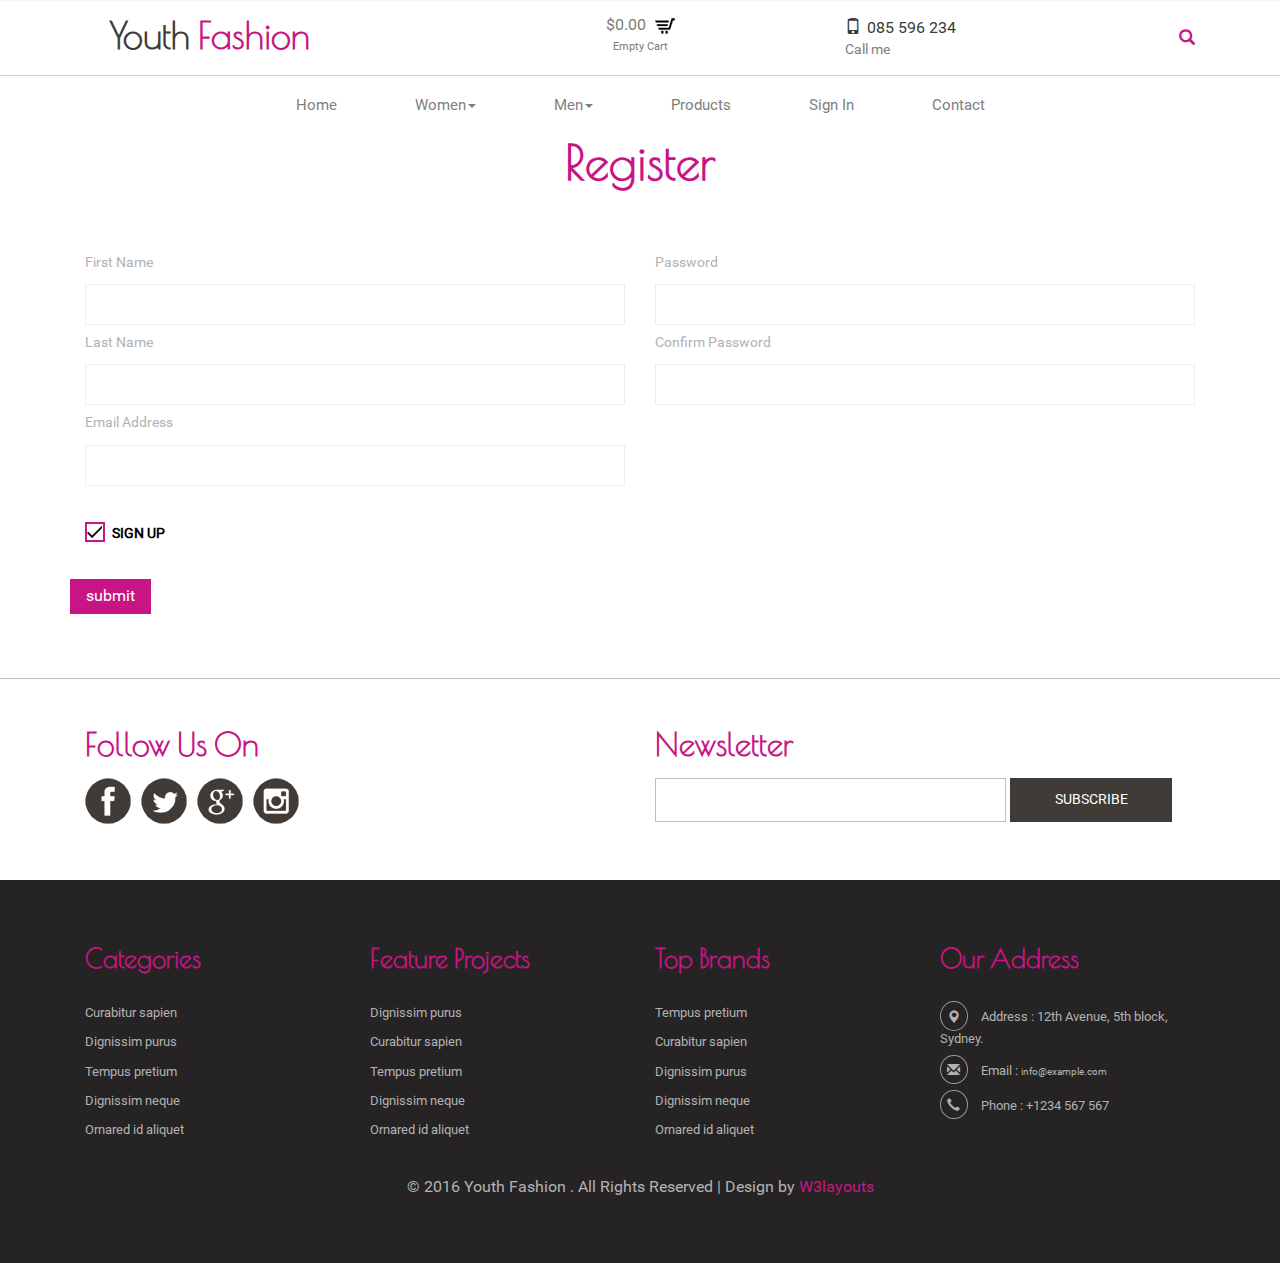
<file: register.html>
<!--A Design by W3layouts 
Author: W3layout
Author URL: http://w3layouts.com
License: Creative Commons Attribution 3.0 Unported
License URL: http://creativecommons.org/licenses/by/3.0/
-->
<!DOCTYPE html>
<html>
<head>
<title>Youth Fashion A Ecommerce Category Flat Bootstrap Responsive Website Template | Register :: w3layouts</title>
<link href="css/bootstrap-3.1.1.min.css" rel='stylesheet' type='text/css' />
<!-- jQuery (necessary for Bootstrap's JavaScript plugins) -->
<script src="js/jquery.min.js"></script>
<!-- Custom Theme files -->
<!--theme-style-->
<link href="css/style.css" rel="stylesheet" type="text/css" media="all" />	
<!--//theme-style-->
<meta name="viewport" content="width=device-width, initial-scale=1">
<meta http-equiv="Content-Type" content="text/html; charset=utf-8" />
<meta name="keywords" content="Youth Fashion Responsive web template, Bootstrap Web Templates, Flat Web Templates, Android Compatible web template, 
Smartphone Compatible web template, free webdesigns for Nokia, Samsung, LG, SonyEricsson, Motorola web design" />
<script type="application/x-javascript"> addEventListener("load", function() { setTimeout(hideURLbar, 0); }, false); function hideURLbar(){ window.scrollTo(0,1); } </script>
<link href='//fonts.googleapis.com/css?family=Raleway' rel='stylesheet' type='text/css'>
<link href='//fonts.googleapis.com/css?family=Poiret+One' rel='stylesheet' type='text/css'>
<!-- start menu -->
<script src="js/bootstrap.min.js"></script>
<script src="js/simpleCart.min.js"> </script>
<!-- slide -->
<script src="js/responsiveslides.min.js"></script>
   <script>
    $(function () {
      $("#slider").responsiveSlides({
      	auto: true,
      	speed: 500,
        namespace: "callbacks",
        pager: true,
      });
    });
  </script>
</head>
<body>
<!--header-->
<div class="header">
	<div class="header-top">
		<div class="container">
				<div class="col-sm-4 logo">
					<h1><a href="index.html">Youth <span>Fashion</span></a></h1>	
				</div>
			<div class="col-sm-4 world">
					<div class="cart box_1">
						<a href="checkout.html">
						<h3> <div class="total">
							<span class="simpleCart_total"></span></div>
							<img src="images/cart.png" alt=""/></h3>
						</a>
						<p><a href="javascript:;" class="simpleCart_empty">Empty Cart</a></p>

					</div>
			</div>
			<div class="col-sm-2 number">
					<span><i class="glyphicon glyphicon-phone"></i>085 596 234</span>
					<p>Call me</p>
				</div>
			<div class="col-sm-2 search">		
				<a class="play-icon popup-with-zoom-anim" href="#small-dialog"><i class="glyphicon glyphicon-search"> </i> </a>
			</div>
				<div class="clearfix"> </div>
		</div>
	</div>
		<div class="container">
			<div class="head-top">
			<div class="n-avigation">
			
				<nav class="navbar nav_bottom" role="navigation">
				
				 <!-- Brand and toggle get grouped for better mobile display -->
				  <div class="navbar-header nav_2">
					  <button type="button" class="navbar-toggle collapsed navbar-toggle1" data-toggle="collapse" data-target="#bs-megadropdown-tabs">
						<span class="sr-only">Toggle navigation</span>
						<span class="icon-bar"></span>
						<span class="icon-bar"></span>
						<span class="icon-bar"></span>
					  </button>
					  <a class="navbar-brand" href="#"></a>
				   </div> 
				   <!-- Collect the nav links, forms, and other content for toggling -->
					<div class="collapse navbar-collapse" id="bs-megadropdown-tabs">
						<ul class="nav navbar-nav nav_1">
							<li><a href="index.html">Home</a></li>
							<li class="dropdown mega-dropdown active">
								<a href="#" class="dropdown-toggle" data-toggle="dropdown">Women<span class="caret"></span></a>				
								<div class="dropdown-menu mega-dropdown-menu">
									<div class="container-fluid">
										<!-- Tab panes -->
										<div class="tab-content">
										  <div class="tab-pane active" id="men">
											<ul class="nav-list list-inline">
												<li><a href="women.html"><img src="images/t7.jpg" class="img-responsive" alt=""/></a></li>
												<li><a href="women.html"><img src="images/t8.jpg" class="img-responsive" alt=""/></a></li>
												<li><a href="women.html"><img src="images/t9.jpg" class="img-responsive" alt=""/></a></li>
												<li><a href="women.html"><img src="images/t11.jpg" class="img-responsive" alt=""/></a></li>
												<li><a href="women.html"><img src="images/t1.jpg" class="img-responsive" alt=""/></a></li>
												<li><a href="women.html"><img src="images/t12.jpg" class="img-responsive" alt=""/></a></li>
											</ul>
										  </div>
									   </div>
									</div>
									<!-- Nav tabs -->
									                
								</div>				
							</li>
							<li class="dropdown mega-dropdown active">
								<a href="#" class="dropdown-toggle" data-toggle="dropdown">Men<span class="caret"></span></a>				
								<div class="dropdown-menu mega-dropdown-menu">
									<div class="container-fluid">
										<!-- Tab panes -->
										<div class="tab-content">
										  <div class="tab-pane active" id="men">
											<ul class="nav-list list-inline">
												<li><a href="men.html"><img src="images/t10.jpg" class="img-responsive" alt=""/></a></li>
												<li><a href="men.html"><img src="images/t2.jpg" class="img-responsive" alt=""/></a></li>
												<li><a href="men.html"><img src="images/t3.jpg" class="img-responsive" alt=""/></a></li>
												<li><a href="men.html"><img src="images/t4.jpg" class="img-responsive" alt=""/></a></li>
												<li><a href="men.html"><img src="images/t5.jpg" class="img-responsive" alt=""/></a></li>
												<li><a href="men.html"><img src="images/t6.jpg" class="img-responsive" alt=""/></a></li>
											</ul>
										  </div>
										 
									   </div>
									</div>
									<!-- Nav tabs -->
									                   
								</div>				
							</li>
							<li><a href="products.html">Products</a></li>
							<li><a href="account.html">Sign In</a></li>
							<li class="last"><a href="contact.html">Contact</a></li>
						</ul>
					 </div><!-- /.navbar-collapse -->
				  
				</nav>
			</div>
			
				
		<div class="clearfix"> </div>
			<!---pop-up-box---->   
					<link href="css/popuo-box.css" rel="stylesheet" type="text/css" media="all"/>
					<script src="js/jquery.magnific-popup.js" type="text/javascript"></script>
					<!---//pop-up-box---->
				<div id="small-dialog" class="mfp-hide">
				<div class="search-top">
						<div class="login">
							<form action="#" method="post">
								<input type="submit" value="">
								<input type="text" name="search" value="Type something..." onfocus="this.value = '';" onblur="if (this.value == '') {this.value = '';}">		
							
							</form>
						</div>
						<p>	Shopping</p>
					</div>				
				</div>
				 <script>
						$(document).ready(function() {
						$('.popup-with-zoom-anim').magnificPopup({
							type: 'inline',
							fixedContentPos: false,
							fixedBgPos: true,
							overflowY: 'auto',
							closeBtnInside: true,
							preloader: false,
							midClick: true,
							removalDelay: 300,
							mainClass: 'my-mfp-zoom-in'
						});
																						
						});
				</script>			
	<!---->		
		</div>
	</div>
</div>
<!--//header-->
<div class="breadcrumbs">
		<div class="container">
			<ol class="breadcrumb breadcrumb1 animated wow slideInLeft animated" data-wow-delay=".5s" style="visibility: visible; animation-delay: 0.5s; animation-name: slideInLeft;">
				<li><a href="index.html"><span class="glyphicon glyphicon-home" aria-hidden="true"></span>Home</a></li>
				<li class="active">Register</li>
			</ol>
		</div>
	</div>
<div class="container">
	<div class="register">
		<h2>Register</h2>
		  	  <form action="#" method="post">
				 <div class="col-md-6  register-top-grid">
					
					<div class="mation">
						<span>First Name</span>
						<input type="text" name="firstname"> 
					
						<span>Last Name</span>
						<input type="text" name="lastname"> 
					 
						 <span>Email Address</span>
						 <input type="text" name="email"> 
					</div>
					 <div class="clearfix"> </div>
					   <a class="news-letter" href="#">
						 <label class="checkbox"><input type="checkbox" name="checkbox" checked=""><i> </i>Sign Up</label>
					   </a>
					 </div>
				     <div class=" col-md-6 register-bottom-grid">
						   
							<div class="mation">
								<span>Password</span>
								<input type="password" name="password">
								<span>Confirm Password</span>
								<input type="password" name="password">
							</div>
					 </div>
					 <div class="clearfix"> </div>
				</form>
				
				<div class="register-but">
				  <form action="#" method="post">
					   <input type="submit" value="submit">
					   <div class="clearfix"> </div>
				   </form>
				</div>
		   </div>
</div>

<!--footer-->
<div class="footer">
	<div class="container">
		<div class="footer-top">
			<div class="col-md-6 top-footer">
				<h3>Follow Us On</h3>
				<div class="social-icons">
					<ul class="social">
						<li><a href="#"><i></i></a> </li>
						<li><a href="#"><i class="facebook"></i></a></li>	
						<li><a href="#"><i class="google"></i> </a></li>
						<li><a href="#"><i class="linked"></i> </a></li>						
					</ul>
						<div class="clearfix"></div>
				 </div>
			</div>
			<div class="col-md-6 top-footer1">
				<h3>Newsletter</h3>
					<form action="#" method="post">
						<input type="text" name="email" value="" onfocus="this.value='';" onblur="if (this.value == '') {this.value ='';}">
						<input type="submit" value="SUBSCRIBE">
					</form>
			</div>
			<div class="clearfix"> </div>	
		</div>	
	</div>
		<div class="footer-bottom">
		<div class="container">
				<div class="col-md-3 footer-bottom-cate">
					<h6>Categories</h6>
					<ul>
						<li><a href="products.html">Curabitur sapien</a></li>
						<li><a href="single.html">Dignissim purus</a></li>
						<li><a href="men.html">Tempus pretium</a></li>
						<li><a href="products.html">Dignissim neque</a></li>
						<li><a href="single.html">Ornared id aliquet</a></li>
						
					</ul>
				</div>
				<div class="col-md-3 footer-bottom-cate">
					<h6>Feature Projects</h6>
					<ul>
						<li><a href="products.html">Dignissim purus</a></li>
						<li><a href="men.html">Curabitur sapien</a></li>
						<li><a href="single.html">Tempus pretium</a></li>
						<li><a href="men.html">Dignissim neque</a></li>
						<li><a href="products.html">Ornared id aliquet</a></li>
					</ul>
				</div>
				<div class="col-md-3 footer-bottom-cate">
					<h6>Top Brands</h6>
					<ul>
						<li><a href="products.html">Tempus pretium</a></li>
						<li><a href="single.html">Curabitur sapien</a></li>
						<li><a href="men.html">Dignissim purus</a></li>
						<li><a href="single.html">Dignissim neque</a></li>
						<li><a href="men.html">Ornared id aliquet</a></li>
						
						
					</ul>
				</div>
				<div class="col-md-3 footer-bottom-cate cate-bottom">
					<h6>Our Address</h6>
					<ul>
						<li><i class="glyphicon glyphicon-map-marker" aria-hidden="true"></i>Address : 12th Avenue, 5th block, <span>Sydney.</span></li>
						<li><i class="glyphicon glyphicon-envelope" aria-hidden="true"></i>Email : <a href="mailto:info@example.com">info@example.com</a></li>
						<li><i class="glyphicon glyphicon-earphone" aria-hidden="true"></i>Phone : +1234 567 567</li>
					</ul>
				</div>
				<div class="clearfix"> </div>
				<p class="footer-class"> © 2016 Youth Fashion . All Rights Reserved | Design by <a href="http://w3layouts.com/" target="_blank">W3layouts</a> </p>
			</div>
	</div>
</div>
<!--footer-->
</body>
</html>
</file>
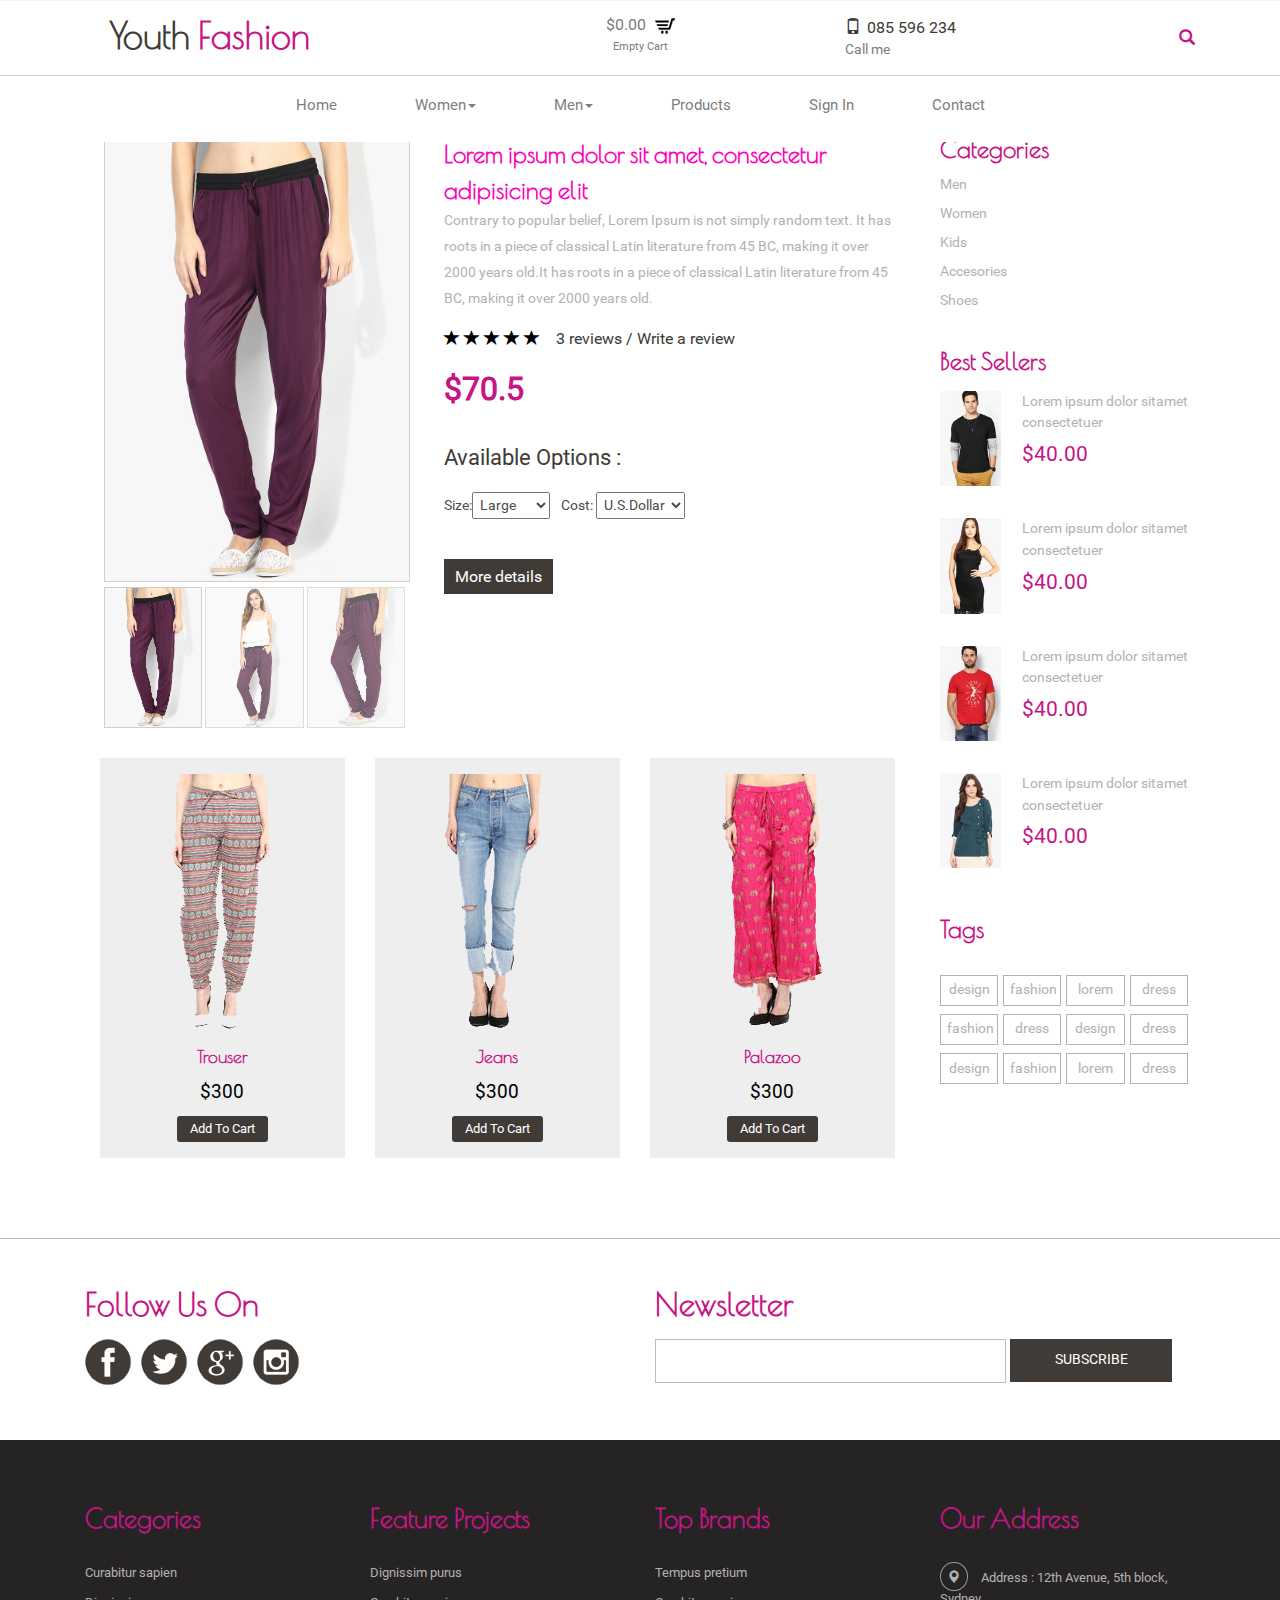
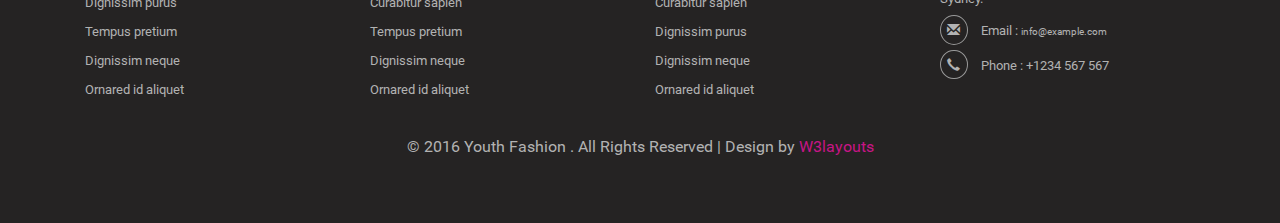
<file: single.html>
<!--A Design by W3layouts 
Author: W3layout
Author URL: http://w3layouts.com
License: Creative Commons Attribution 3.0 Unported
License URL: http://creativecommons.org/licenses/by/3.0/
-->
<!DOCTYPE html>
<html>
<head>
<title>Youth Fashion A Ecommerce Category Flat Bootstrap Responsive Website Template | Singlepage :: w3layouts</title>
<link href="css/bootstrap-3.1.1.min.css" rel='stylesheet' type='text/css' />
<!-- jQuery (necessary for Bootstrap's JavaScript plugins) -->
<script src="js/jquery.min.js"></script>
<!-- Custom Theme files -->
<!--theme-style-->
<link href="css/style.css" rel="stylesheet" type="text/css" media="all" />	
<!--//theme-style-->
<meta name="viewport" content="width=device-width, initial-scale=1">
<meta http-equiv="Content-Type" content="text/html; charset=utf-8" />
<meta name="keywords" content="Youth Fashion Responsive web template, Bootstrap Web Templates, Flat Web Templates, Android Compatible web template, 
Smartphone Compatible web template, free webdesigns for Nokia, Samsung, LG, SonyEricsson, Motorola web design" />
<script type="application/x-javascript"> addEventListener("load", function() { setTimeout(hideURLbar, 0); }, false); function hideURLbar(){ window.scrollTo(0,1); } </script>
<link href='//fonts.googleapis.com/css?family=Raleway' rel='stylesheet' type='text/css'>
<link href='//fonts.googleapis.com/css?family=Poiret+One' rel='stylesheet' type='text/css'>
<!-- start menu -->
<script src="js/bootstrap.min.js"></script>
<script src="js/simpleCart.min.js"> </script>
<!-- slide -->
<script src="js/responsiveslides.min.js"></script>
   <script>
    $(function () {
      $("#slider").responsiveSlides({
      	auto: true,
      	speed: 500,
        namespace: "callbacks",
        pager: true,
      });
    });
  </script>

</head>
<body>
<!--header-->
<div class="header">
	<div class="header-top">
		<div class="container">
				<div class="col-sm-4 logo">
					<h1><a href="index.html">Youth <span>Fashion</span></a></h1>	
				</div>
			<div class="col-sm-4 world">
					<div class="cart box_1">
						<a href="checkout.html">
						<h3> <div class="total">
							<span class="simpleCart_total"></span></div>
							<img src="images/cart.png" alt=""/></h3>
						</a>
						<p><a href="javascript:;" class="simpleCart_empty">Empty Cart</a></p>

					</div>
			</div>
			<div class="col-sm-2 number">
					<span><i class="glyphicon glyphicon-phone"></i>085 596 234</span>
					<p>Call me</p>
				</div>
			<div class="col-sm-2 search">		
				<a class="play-icon popup-with-zoom-anim" href="#small-dialog"><i class="glyphicon glyphicon-search"> </i> </a>
			</div>
				<div class="clearfix"> </div>
		</div>
	</div>
		<div class="container">
			<div class="head-top">
			<div class="n-avigation">
			
				<nav class="navbar nav_bottom" role="navigation">
				
				 <!-- Brand and toggle get grouped for better mobile display -->
				  <div class="navbar-header nav_2">
					  <button type="button" class="navbar-toggle collapsed navbar-toggle1" data-toggle="collapse" data-target="#bs-megadropdown-tabs">
						<span class="sr-only">Toggle navigation</span>
						<span class="icon-bar"></span>
						<span class="icon-bar"></span>
						<span class="icon-bar"></span>
					  </button>
					  <a class="navbar-brand" href="#"></a>
				   </div> 
				   <!-- Collect the nav links, forms, and other content for toggling -->
					<div class="collapse navbar-collapse" id="bs-megadropdown-tabs">
						<ul class="nav navbar-nav nav_1">
							<li><a href="index.html">Home</a></li>
							<li class="dropdown mega-dropdown active">
								<a href="#" class="dropdown-toggle" data-toggle="dropdown">Women<span class="caret"></span></a>				
								<div class="dropdown-menu mega-dropdown-menu">
									<div class="container-fluid">
										<!-- Tab panes -->
										<div class="tab-content">
										  <div class="tab-pane active" id="men">
											<ul class="nav-list list-inline">
												<li><a href="women.html"><img src="images/t7.jpg" class="img-responsive" alt=""/></a></li>
												<li><a href="women.html"><img src="images/t8.jpg" class="img-responsive" alt=""/></a></li>
												<li><a href="women.html"><img src="images/t9.jpg" class="img-responsive" alt=""/></a></li>
												<li><a href="women.html"><img src="images/t11.jpg" class="img-responsive" alt=""/></a></li>
												<li><a href="women.html"><img src="images/t1.jpg" class="img-responsive" alt=""/></a></li>
												<li><a href="women.html"><img src="images/t12.jpg" class="img-responsive" alt=""/></a></li>
											</ul>
										  </div>
									   </div>
									</div>
									<!-- Nav tabs -->
									                
								</div>				
							</li>
							<li class="dropdown mega-dropdown active">
								<a href="#" class="dropdown-toggle" data-toggle="dropdown">Men<span class="caret"></span></a>				
								<div class="dropdown-menu mega-dropdown-menu">
									<div class="container-fluid">
										<!-- Tab panes -->
										<div class="tab-content">
										  <div class="tab-pane active" id="men">
											<ul class="nav-list list-inline">
												<li><a href="men.html"><img src="images/t10.jpg" class="img-responsive" alt=""/></a></li>
												<li><a href="men.html"><img src="images/t2.jpg" class="img-responsive" alt=""/></a></li>
												<li><a href="men.html"><img src="images/t3.jpg" class="img-responsive" alt=""/></a></li>
												<li><a href="men.html"><img src="images/t4.jpg" class="img-responsive" alt=""/></a></li>
												<li><a href="men.html"><img src="images/t5.jpg" class="img-responsive" alt=""/></a></li>
												<li><a href="men.html"><img src="images/t6.jpg" class="img-responsive" alt=""/></a></li>
											</ul>
										  </div>
										 
									   </div>
									</div>
									<!-- Nav tabs -->
									                   
								</div>				
							</li>
							<li><a href="products.html">Products</a></li>
							<li><a href="account.html">Sign In</a></li>
							<li class="last"><a href="contact.html">Contact</a></li>
						</ul>
					 </div><!-- /.navbar-collapse -->
				  
				</nav>
			</div>
			
				
		<div class="clearfix"> </div>
			<!---pop-up-box---->   
					<link href="css/popuo-box.css" rel="stylesheet" type="text/css" media="all"/>
					<script src="js/jquery.magnific-popup.js" type="text/javascript"></script>
					<!---//pop-up-box---->
				<div id="small-dialog" class="mfp-hide">
				<div class="search-top">
						<div class="login">
							<form action="#" method="post">
								<input type="submit" value="">
								<input type="text" name="search" value="Type something..." onfocus="this.value = '';" onblur="if (this.value == '') {this.value = '';}">		
							
							</form>
						</div>
						<p>	Shopping</p>
					</div>				
				</div>
				 <script>
						$(document).ready(function() {
						$('.popup-with-zoom-anim').magnificPopup({
							type: 'inline',
							fixedContentPos: false,
							fixedBgPos: true,
							overflowY: 'auto',
							closeBtnInside: true,
							preloader: false,
							midClick: true,
							removalDelay: 300,
							mainClass: 'my-mfp-zoom-in'
						});
																						
						});
				</script>			
	<!---->		
		</div>
	</div>
</div>
<div class="breadcrumbs">
		<div class="container">
			<ol class="breadcrumb breadcrumb1 animated wow slideInLeft animated" data-wow-delay=".5s" style="visibility: visible; animation-delay: 0.5s; animation-name: slideInLeft;">
				<li><a href="index.html"><span class="glyphicon glyphicon-home" aria-hidden="true"></span>Home</a></li>
				<li class="active">Single</li>
			</ol>
		</div>
	</div>
<div class="single">

<div class="container">
<div class="col-md-9">
	<div class="col-md-5 grid">		
		<div class="flexslider">
			  <ul class="slides">
			    <li data-thumb="images/si.jpg">
			        <div class="thumb-image"> <img src="images/si.jpg" data-imagezoom="true" class="img-responsive"> </div>
			    </li>
			    <li data-thumb="images/si1.jpg">
			         <div class="thumb-image"> <img src="images/si1.jpg" data-imagezoom="true" class="img-responsive"> </div>
			    </li>
			    <li data-thumb="images/si2.jpg">
			       <div class="thumb-image"> <img src="images/si2.jpg" data-imagezoom="true" class="img-responsive"> </div>
			    </li> 
			  </ul>
		</div>
	</div>	
<div class="col-md-7 single-top-in">
						<div class="single-para simpleCart_shelfItem">
							<h2>Lorem ipsum dolor sit amet, consectetur adipisicing elit</h2>
							<p>Contrary to popular belief, Lorem Ipsum is not simply random text. It has roots in a piece of classical Latin literature from 45 BC, making it over 2000 years old.It has roots in a piece of classical Latin literature from 45 BC, making it over 2000 years old.</p>
							<div class="star-on">
								<ul>
									<li><a href="#"><i class="glyphicon glyphicon-star"> </i></a></li>
									<li><a href="#"><i class="glyphicon glyphicon-star"> </i></a></li>
									<li><a href="#"><i class="glyphicon glyphicon-star"> </i></a></li>
									<li><a href="#"><i class="glyphicon glyphicon-star"> </i></a></li>
									<li><a href="#"><i class="glyphicon glyphicon-star"> </i></a></li>
								</ul>
								<div class="review">
									<a href="#"> 3 reviews </a>/
									<a href="#">  Write a review</a>
								</div>
							<div class="clearfix"> </div>
							</div>
							
								<label  class="add-to item_price">$70.5</label>
							
							<div class="available">
								<h6>Available Options :</h6>
								<ul>
									
								<li>Size:<select>
									<option>Large</option>
									<option>Medium</option>
									<option>small</option>
									<option>Large</option>
									<option>small</option>
								</select></li>
								<li>Cost:
										<select>
										<option>U.S.Dollar</option>
										<option>Euro</option>
									</select></li>
							</ul>
						</div>
								<a href="#" class="cart item_add">More details</a>
						</div>
					</div>
			<div class="clearfix"> </div>
			<div class="content-top1">
				<div class="col-md-4 col-md4">
					<div class="col-md1 simpleCart_shelfItem">
						<a href="single.html">
							<img class="img-responsive" src="images/pi6.png" alt="" />
						</a>
						<h3><a href="single.html">Trouser</a></h3>
						<div class="price">
								<h5 class="item_price">$300</h5>
								<a href="#" class="item_add">Add To Cart</a>
								<div class="clearfix"> </div>
						</div>
					</div>
				</div>	
			<div class="col-md-4 col-md4">
					<div class="col-md1 simpleCart_shelfItem">
						<a href="single.html">
							<img class="img-responsive" src="images/pi7.png" alt="" />
						</a>
						<h3><a href="single.html">Jeans</a></h3>
						<div class="price">
								<h5 class="item_price">$300</h5>
								<a href="#" class="item_add">Add To Cart</a>
								<div class="clearfix"> </div>
						</div>
						
					</div>
				</div>	
			<div class="col-md-4 col-md4">
					<div class="col-md1 simpleCart_shelfItem">
						<a href="single.html">
							<img class="img-responsive" src="images/pi.png" alt="" />
						</a>
						<h3><a href="single.html">Palazoo</a></h3>
						<div class="price">
								<h5 class="item_price">$300</h5>
								<a href="#" class="item_add">Add To Cart</a>
								<div class="clearfix"> </div>
						</div>
						
					</div>
				</div>	
			
			<div class="clearfix"> </div>
			</div>		
</div>
<!----->
<div class="col-md-3 product-bottom">
			<!--categories-->
				<div class=" rsidebar span_1_of_left">
						<h3 class="cate">Categories</h3>
							 <ul class="menu-drop">
							<li class="item1"><a href="#">Men </a>
								<ul class="cute">
									<li class="subitem1"><a href="single.html">Cute Kittens </a></li>
									<li class="subitem2"><a href="single.html">Strange Stuff </a></li>
									<li class="subitem3"><a href="single.html">Automatic Fails </a></li>
								</ul>
							</li>
							<li class="item2"><a href="#">Women </a>
								<ul class="cute">
									<li class="subitem1"><a href="single.html">Cute Kittens </a></li>
									<li class="subitem2"><a href="single.html">Strange Stuff </a></li>
									<li class="subitem3"><a href="single.html">Automatic Fails </a></li>
								</ul>
							</li>
							<li class="item3"><a href="#">Kids</a>
								<ul class="cute">
									<li class="subitem1"><a href="single.html">Cute Kittens </a></li>
									<li class="subitem2"><a href="single.html">Strange Stuff </a></li>
									<li class="subitem3"><a href="single.html">Automatic Fails</a></li>
								</ul>
							</li>
							<li class="item4"><a href="#">Accesories</a>
								<ul class="cute">
									<li class="subitem1"><a href="single.html">Cute Kittens </a></li>
									<li class="subitem2"><a href="single.html">Strange Stuff </a></li>
									<li class="subitem3"><a href="single.html">Automatic Fails</a></li>
								</ul>
							</li>
									
							<li class="item4"><a href="#">Shoes</a>
								<ul class="cute">
									<li class="subitem1"><a href="single.html">Cute Kittens </a></li>
									<li class="subitem2"><a href="single.html">Strange Stuff </a></li>
									<li class="subitem3"><a href="single.html">Automatic Fails </a></li>
								</ul>
							</li>
						</ul>
					</div>
				<!--initiate accordion-->
						<script type="text/javascript">
							$(function() {
							    var menu_ul = $('.menu-drop > li > ul'),
							           menu_a  = $('.menu-drop > li > a');
							    menu_ul.hide();
							    menu_a.click(function(e) {
							        e.preventDefault();
							        if(!$(this).hasClass('active')) {
							            menu_a.removeClass('active');
							            menu_ul.filter(':visible').slideUp('normal');
							            $(this).addClass('active').next().stop(true,true).slideDown('normal');
							        } else {
							            $(this).removeClass('active');
							            $(this).next().stop(true,true).slideUp('normal');
							        }
							    });
							
							});
						</script>
<!--//menu-->
<!--seller-->
				<div class="product-bottom">
						<h3 class="cate">Best Sellers</h3>
					<div class="product-go">
						<div class=" fashion-grid">
							<a href="single.html"><img class="img-responsive " src="images/pr.jpg" alt=""></a>	
						</div>
						<div class=" fashion-grid1">
							<h6 class="best2"><a href="single.html" >Lorem ipsum dolor sitamet consectetuer  </a></h6>
							<span class=" price-in1"> $40.00</span>
						</div>	
						<div class="clearfix"> </div>
					</div>
					<div class="product-go">
						<div class=" fashion-grid">
							<a href="single.html"><img class="img-responsive " src="images/pr1.jpg" alt=""></a>	
						</div>
						<div class=" fashion-grid1">
							<h6 class="best2"><a href="single.html" >Lorem ipsum dolor sitamet consectetuer  </a></h6>
							<span class=" price-in1"> $40.00</span>
						</div>	
						<div class="clearfix"> </div>
					</div>
					<div class="product-go">
						<div class=" fashion-grid">
							<a href="single.html"><img class="img-responsive " src="images/pr2.jpg" alt=""></a>	
						</div>
						<div class=" fashion-grid1">
							<h6 class="best2"><a href="single.html" >Lorem ipsum dolor sitamet consectetuer  </a></h6>
							<span class=" price-in1"> $40.00</span>
						</div>	
						<div class="clearfix"> </div>
					</div>	
					<div class="product-go">
						<div class=" fashion-grid">
							<a href="single.html"><img class="img-responsive " src="images/pr3.jpg" alt=""></a>	
						</div>
						<div class=" fashion-grid1">
							<h6 class="best2"><a href="single.html" >Lorem ipsum dolor sitamet consectetuer  </a></h6>
							<span class=" price-in1"> $40.00</span>
						</div>	
						<div class="clearfix"> </div>
					</div>		
				</div>

<!--//seller-->
<!--tag-->
				<div class="tag">	
						<h3 class="cate">Tags</h3>
					<div class="tags">
						<ul>
							<li><a href="#">design</a></li>
							<li><a href="#">fashion</a></li>
							<li><a href="#">lorem</a></li>
							<li><a href="#">dress</a></li>
							<li><a href="#">fashion</a></li>
							<li><a href="#">dress</a></li>
							<li><a href="#">design</a></li>
							<li><a href="#">dress</a></li>
							<li><a href="#">design</a></li>
							<li><a href="#">fashion</a></li>
							<li><a href="#">lorem</a></li>
							<li><a href="#">dress</a></li>
						<div class="clearfix"> </div>
						</ul>
				</div>					
			</div>
		</div>
		<div class="clearfix"> </div>
	</div>
	</div>
<!--footer-->
<div class="footer">
	<div class="container">
		<div class="footer-top">
			<div class="col-md-6 top-footer">
				<h3>Follow Us On</h3>
				<div class="social-icons">
					<ul class="social">
						<li><a href="#"><i></i></a> </li>
						<li><a href="#"><i class="facebook"></i></a></li>	
						<li><a href="#"><i class="google"></i> </a></li>
						<li><a href="#"><i class="linked"></i> </a></li>						
					</ul>
						<div class="clearfix"></div>
				 </div>
			</div>
			<div class="col-md-6 top-footer1">
				<h3>Newsletter</h3>
					<form action="#" method="post">
						<input type="text" name="email" value="" onfocus="this.value='';" onblur="if (this.value == '') {this.value ='';}">
						<input type="submit" value="SUBSCRIBE">
					</form>
			</div>
			<div class="clearfix"> </div>	
		</div>	
	</div>
		<div class="footer-bottom">
		<div class="container">
				<div class="col-md-3 footer-bottom-cate">
					<h6>Categories</h6>
					<ul>
						<li><a href="products.html">Curabitur sapien</a></li>
						<li><a href="single.html">Dignissim purus</a></li>
						<li><a href="men.html">Tempus pretium</a></li>
						<li><a href="products.html">Dignissim neque</a></li>
						<li><a href="single.html">Ornared id aliquet</a></li>
						
					</ul>
				</div>
				<div class="col-md-3 footer-bottom-cate">
					<h6>Feature Projects</h6>
					<ul>
						<li><a href="products.html">Dignissim purus</a></li>
						<li><a href="men.html">Curabitur sapien</a></li>
						<li><a href="single.html">Tempus pretium</a></li>
						<li><a href="men.html">Dignissim neque</a></li>
						<li><a href="products.html">Ornared id aliquet</a></li>
					</ul>
				</div>
				<div class="col-md-3 footer-bottom-cate">
					<h6>Top Brands</h6>
					<ul>
						<li><a href="products.html">Tempus pretium</a></li>
						<li><a href="single.html">Curabitur sapien</a></li>
						<li><a href="men.html">Dignissim purus</a></li>
						<li><a href="single.html">Dignissim neque</a></li>
						<li><a href="men.html">Ornared id aliquet</a></li>
						
						
					</ul>
				</div>
				<div class="col-md-3 footer-bottom-cate cate-bottom">
					<h6>Our Address</h6>
					<ul>
						<li><i class="glyphicon glyphicon-map-marker" aria-hidden="true"></i>Address : 12th Avenue, 5th block, <span>Sydney.</span></li>
						<li><i class="glyphicon glyphicon-envelope" aria-hidden="true"></i>Email : <a href="mailto:info@example.com">info@example.com</a></li>
						<li><i class="glyphicon glyphicon-earphone" aria-hidden="true"></i>Phone : +1234 567 567</li>
					</ul>
				</div>
				<div class="clearfix"> </div>
				<p class="footer-class"> © 2016 Youth Fashion . All Rights Reserved | Design by <a href="http://w3layouts.com/" target="_blank">W3layouts</a> </p>
			</div>
	</div>
</div>
<!--footer-->
<!-- slide -->
<script src="js/jquery.min.js"></script>
<script src="js/imagezoom.js"></script>
<!-- start menu -->
<script type="text/javascript" src="js/memenu.js"></script>
<script>$(document).ready(function(){$(".memenu").memenu();});</script>
<script src="js/simpleCart.min.js"> </script>
<!--initiate accordion-->
						<script type="text/javascript">
							$(function() {
							    var menu_ul = $('.menu-drop > li > ul'),
							           menu_a  = $('.menu-drop > li > a');
							    menu_ul.hide();
							    menu_a.click(function(e) {
							        e.preventDefault();
							        if(!$(this).hasClass('active')) {
							            menu_a.removeClass('active');
							            menu_ul.filter(':visible').slideUp('normal');
							            $(this).addClass('active').next().stop(true,true).slideDown('normal');
							        } else {
							            $(this).removeClass('active');
							            $(this).next().stop(true,true).slideUp('normal');
							        }
							    });
							
							});
						</script>
						<!-- FlexSlider -->
  <script defer src="js/jquery.flexslider.js"></script>
<link rel="stylesheet" href="css/flexslider.css" type="text/css" media="screen" />

<script>
// Can also be used with $(document).ready()
$(window).load(function() {
  $('.flexslider').flexslider({
    animation: "slide",
    controlNav: "thumbnails"
  });
});
</script>
<!---pop-up-box---->
					<link href="css/popuo-box.css" rel="stylesheet" type="text/css" media="all"/>
					<script src="js/jquery.magnific-popup.js" type="text/javascript"></script>
					<!---//pop-up-box---->
					 <script>
						$(document).ready(function() {
						$('.popup-with-zoom-anim').magnificPopup({
							type: 'inline',
							fixedContentPos: false,
							fixedBgPos: true,
							overflowY: 'auto',
							closeBtnInside: true,
							preloader: false,
							midClick: true,
							removalDelay: 300,
							mainClass: 'my-mfp-zoom-in'
						});
																						
						});
				</script>	
</body>
</html>
</file>
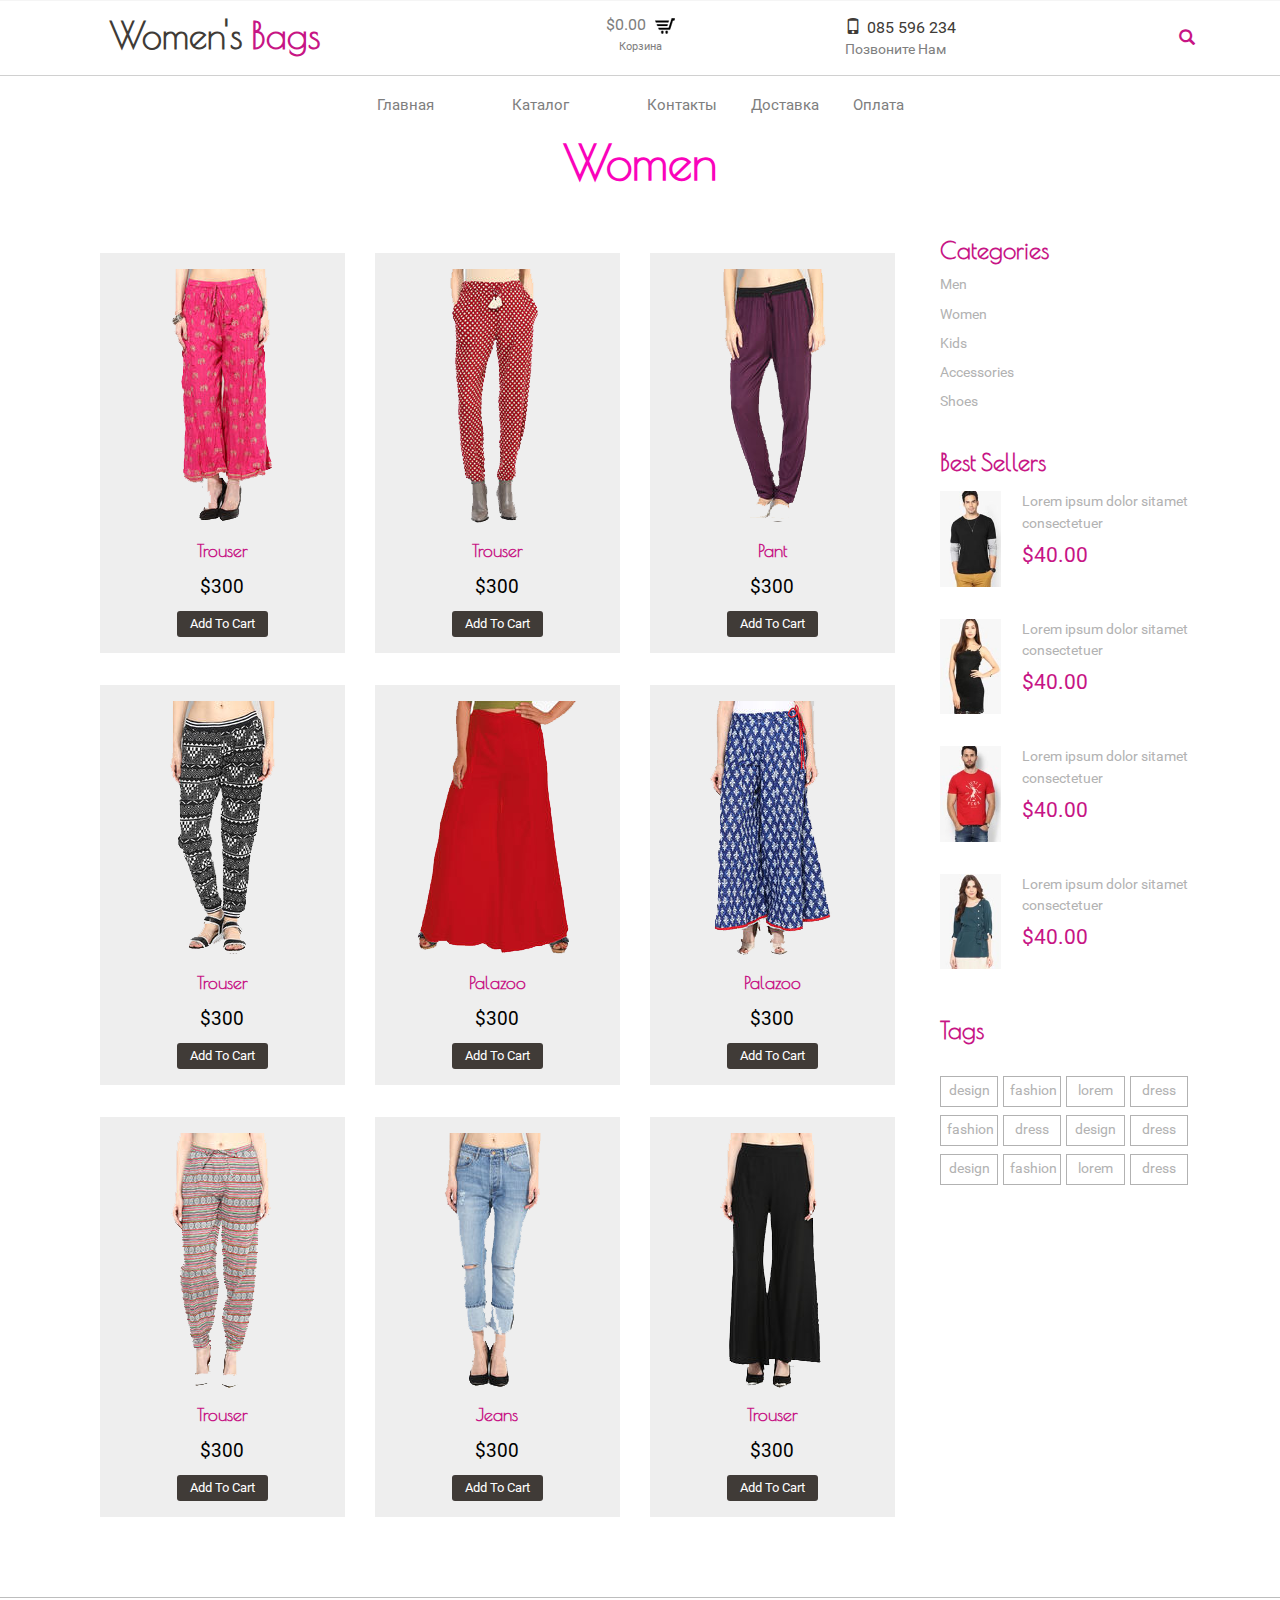
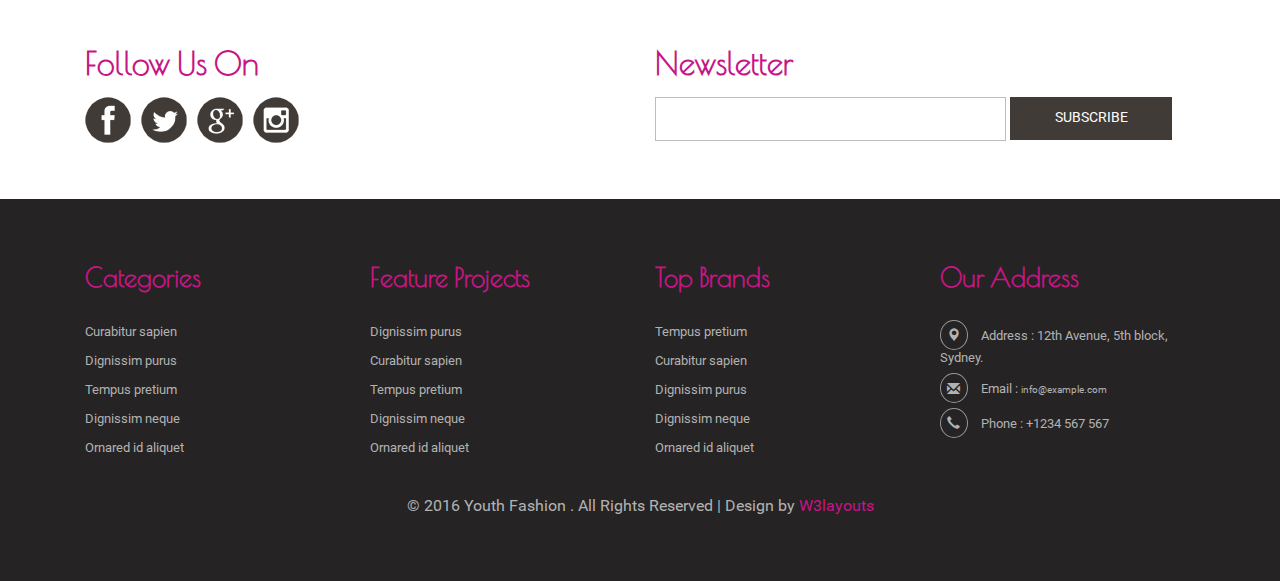
<file: women.html>
<!--A Design by W3layouts 
Author: W3layout
Author URL: http://w3layouts.com
License: Creative Commons Attribution 3.0 Unported
License URL: http://creativecommons.org/licenses/by/3.0/
-->
<!DOCTYPE html>
<html>
<head>
<title>Youth Fashion A Ecommerce Category Flat Bootstrap Responsive Website Template | Women :: w3layouts</title>
<link href="css/bootstrap-3.1.1.min.css" rel='stylesheet' type='text/css' />
<!-- jQuery (necessary for Bootstrap's JavaScript plugins) -->
<script src="js/jquery.min.js"></script>
<!-- Custom Theme files -->
<!--theme-style-->
<link href="css/style.css" rel="stylesheet" type="text/css" media="all" />	
<!--//theme-style-->
<meta name="viewport" content="width=device-width, initial-scale=1">
<meta http-equiv="Content-Type" content="text/html; charset=utf-8" />
<meta name="keywords" content="Youth Fashion Responsive web template, Bootstrap Web Templates, Flat Web Templates, Android Compatible web template, 
Smartphone Compatible web template, free webdesigns for Nokia, Samsung, LG, SonyEricsson, Motorola web design" />
<script type="application/x-javascript"> addEventListener("load", function() { setTimeout(hideURLbar, 0); }, false); function hideURLbar(){ window.scrollTo(0,1); } </script>
<link href='//fonts.googleapis.com/css?family=Raleway' rel='stylesheet' type='text/css'>
<link href='//fonts.googleapis.com/css?family=Poiret+One' rel='stylesheet' type='text/css'>
<!-- start menu -->
<script src="js/bootstrap.min.js"></script>
<script src="js/simpleCart.min.js"> </script>
<!-- slide -->
<script src="js/responsiveslides.min.js"></script>
   <script>
    $(function () {
      $("#slider").responsiveSlides({
      	auto: true,
      	speed: 500,
        namespace: "callbacks",
        pager: true,
      });
    });
  </script>
</head>
<body>
<!--header-->
<div class="header">
	<div class="header-top">
		<div class="container">
				<div class="col-sm-4 logo">
					<h1><a href="index.html">Women's <span>Bags</span></a></h1>
				</div>
			<div class="col-sm-4 world">
					<div class="cart box_1">
						<a href="checkout.html">
						<h3><div class="total">
							<span class="simpleCart_total"></span></div>
							<img src="images/cart.png" alt=""/></h3>
						</a>
						<p><a href="javascript:;" class="simpleCart_empty">Корзина</a></p>

					</div>
			</div>
			<div class="col-sm-2 number">
					<span><i class="glyphicon glyphicon-phone"></i>085 596 234</span>
					<p>Позвоните Нам</p>
				</div>
			<div class="col-sm-2 search">		
				<a class="play-icon popup-with-zoom-anim" href="#small-dialog"><i class="glyphicon glyphicon-search"> </i> </a>
			</div>
				<div class="clearfix"> </div>
		</div>
	</div>
		<div class="container">
			<div class="head-top">
			<div class="n-avigation">
			
				<nav class="navbar nav_bottom" role="navigation">
				
				 <!-- Brand and toggle get grouped for better mobile display -->
				  <div class="navbar-header nav_2">
					  <button type="button" class="navbar-toggle collapsed navbar-toggle1" data-toggle="collapse" data-target="#bs-megadropdown-tabs">
						<span class="sr-only">Toggle navigation</span>
						<span class="icon-bar"></span>
						<span class="icon-bar"></span>
						<span class="icon-bar"></span>
					  </button>
					  <a class="navbar-brand" href="#"></a>
				   </div> 
				   <!-- Collect the nav links, forms, and other content for toggling -->
					<div class="collapse navbar-collapse" id="bs-megadropdown-tabs">
						<ul class="nav navbar-nav nav_1">
							<li><a href="index.html">Главная</a></li>
							<li><a href="products.html">Каталог</a></li>
							<!--<li class="dropdown mega-dropdown active">-->
								<!--<a href="#" class="dropdown-toggle" data-toggle="dropdown">Women<span class="caret"></span></a>				-->
								<!--<div class="dropdown-menu mega-dropdown-menu">-->
									<!--<div class="container-fluid">-->
										<!--&lt;!&ndash; Tab panes &ndash;&gt;-->
										<!--<div class="tab-content">-->
										  <!--<div class="tab-pane active" id="men">-->
											<!--<ul class="nav-list list-inline">-->
												<!--<li><a href="women.html"><img src="images/t7.jpg" class="img-responsive" alt=""/></a></li>-->
												<!--<li><a href="women.html"><img src="images/t8.jpg" class="img-responsive" alt=""/></a></li>-->
												<!--<li><a href="women.html"><img src="images/t9.jpg" class="img-responsive" alt=""/></a></li>-->
												<!--<li><a href="women.html"><img src="images/t11.jpg" class="img-responsive" alt=""/></a></li>-->
												<!--<li><a href="women.html"><img src="images/t1.jpg" class="img-responsive" alt=""/></a></li>-->
												<!--<li><a href="women.html"><img src="images/t12.jpg" class="img-responsive" alt=""/></a></li>-->
											<!--</ul>-->
										  <!--</div>-->
									   <!--</div>-->
									<!--</div>-->
									<!--&lt;!&ndash; Nav tabs &ndash;&gt;-->
									                <!---->
								<!--</div>				-->
							<!--</li>-->
							<!--<li class="dropdown mega-dropdown active">-->
								<!--<a href="#" class="dropdown-toggle" data-toggle="dropdown">Men<span class="caret"></span></a>				-->
								<!--<div class="dropdown-menu mega-dropdown-menu">-->
									<!--<div class="container-fluid">-->
										<!--&lt;!&ndash; Tab panes &ndash;&gt;-->
										<!--<div class="tab-content">-->
										  <!--<div class="tab-pane active" id="men">-->
											<!--<ul class="nav-list list-inline">-->
												<!--<li><a href="men.html"><img src="images/t10.jpg" class="img-responsive" alt=""/></a></li>-->
												<!--<li><a href="men.html"><img src="images/t2.jpg" class="img-responsive" alt=""/></a></li>-->
												<!--<li><a href="men.html"><img src="images/t3.jpg" class="img-responsive" alt=""/></a></li>-->
												<!--<li><a href="men.html"><img src="images/t4.jpg" class="img-responsive" alt=""/></a></li>-->
												<!--<li><a href="men.html"><img src="images/t5.jpg" class="img-responsive" alt=""/></a></li>-->
												<!--<li><a href="men.html"><img src="images/t6.jpg" class="img-responsive" alt=""/></a></li>-->
											<!--</ul>-->
										  <!--</div>-->
										 <!---->
									   <!--</div>-->
									<!--</div>-->
									<!--&lt;!&ndash; Nav tabs &ndash;&gt;-->
									                   <!---->
								<!--</div>				-->
							<!--</li>-->
							<li class="last"><a href="contact.html">Контакты</a></li>
							<li class="last"><a href="contact.html">Доставка</a></li>
							<li class="last"><a href="contact.html">Оплата</a></li>
						</ul>
					 </div><!-- /.navbar-collapse -->
				  
				</nav>
			</div>
			
				
		<div class="clearfix"> </div>
			<!---pop-up-box---->   
					<link href="css/popuo-box.css" rel="stylesheet" type="text/css" media="all"/>
					<script src="js/jquery.magnific-popup.js" type="text/javascript"></script>
					<!---//pop-up-box---->
				<div id="small-dialog" class="mfp-hide">
				<div class="search-top">
						<div class="login">
							<form action="#" method="post">
								<input type="submit" value="">
								<input type="text" name="search" value="Type something..." onfocus="this.value = '';" onblur="if (this.value == '') {this.value = '';}">		
							
							</form>
						</div>
						<p>	Shopping</p>
					</div>				
				</div>
				<script>
						$(document).ready(function() {
						$('.popup-with-zoom-anim').magnificPopup({
							type: 'inline',
							fixedContentPos: false,
							fixedBgPos: true,
							overflowY: 'auto',
							closeBtnInside: true,
							preloader: false,
							midClick: true,
							removalDelay: 300,
							mainClass: 'my-mfp-zoom-in'
						});
																						
						});
				</script>			
	<!---->		
		</div>
	</div>
</div>
<div class="breadcrumbs">
		<div class="container">
			<ol class="breadcrumb breadcrumb1 animated wow slideInLeft animated" data-wow-delay=".5s" style="visibility: visible; animation-delay: 0.5s; animation-name: slideInLeft;">
				<li><a href="index.html"><span class="glyphicon glyphicon-home" aria-hidden="true"></span>Home</a></li>
				<li class="active">Women</li>
			</ol>
		</div>
	</div>
<!--content-->
<div class="products">
	<div class="container">
		<h2>Women</h2>
		<div class="col-md-9">
			<div class="content-top1">
				<div class="col-md-4 col-md4">
					<div class="col-md1 simpleCart_shelfItem">
						<a href="single.html">
							<img class="img-responsive" src="images/pi.png" alt="" />
						</a>
						<h3><a href="single.html">Trouser</a></h3>
						<div class="price">
								<h5 class="item_price">$300</h5>
								<a href="#" class="item_add">Add To Cart</a>
								<div class="clearfix"> </div>
						</div>
					</div>
				</div>	
			<div class="col-md-4 col-md4">
					<div class="col-md1 simpleCart_shelfItem">
						<a href="single.html">
							<img class="img-responsive" src="images/pi2.png" alt="" />
						</a>
						<h3><a href="single.html">Trouser</a></h3>
						<div class="price">
								<h5 class="item_price">$300</h5>
								<a href="#" class="item_add">Add To Cart</a>
								<div class="clearfix"> </div>
						</div>
						
					</div>
				</div>	
			<div class="col-md-4 col-md4">
					<div class="col-md1 simpleCart_shelfItem">
						<a href="single.html">
							<img class="img-responsive" src="images/pi4.png" alt="" />
						</a>
						<h3><a href="single.html">Pant</a></h3>
						<div class="price">
								<h5 class="item_price">$300</h5>
								<a href="#" class="item_add">Add To Cart</a>
								<div class="clearfix"> </div>
						</div>
						
					</div>
				</div>	
			
			<div class="clearfix"> </div>
			</div>	
			<div class="content-top1">
				<div class="col-md-4 col-md4">
					<div class="col-md1 simpleCart_shelfItem">
						<a href="single.html">
							<img class="img-responsive" src="images/pi1.png" alt="" />
						</a>
						<h3><a href="single.html">Trouser</a></h3>
						<div class="price">
								<h5 class="item_price">$300</h5>
								<a href="#" class="item_add">Add To Cart</a>
								<div class="clearfix"> </div>
						</div>
					</div>
				</div>	
			<div class="col-md-4 col-md4">
					<div class="col-md1 simpleCart_shelfItem">
						<a href="single.html">
							<img class="img-responsive" src="images/pi3.png" alt="" />
						</a>
						<h3><a href="single.html">Palazoo</a></h3>
						<div class="price">
								<h5 class="item_price">$300</h5>
								<a href="#" class="item_add">Add To Cart</a>
								<div class="clearfix"> </div>
						</div>
						
					</div>
				</div>	
			<div class="col-md-4 col-md4">
					<div class="col-md1 simpleCart_shelfItem">
						<a href="single.html">
							<img class="img-responsive" src="images/pi5.png" alt="" />
						</a>
						<h3><a href="single.html">Palazoo</a></h3>
						<div class="price">
								<h5 class="item_price">$300</h5>
								<a href="#" class="item_add">Add To Cart</a>
								<div class="clearfix"> </div>
						</div>
						
					</div>
				</div>	
			
			<div class="clearfix"> </div>
			</div>	
			<div class="content-top1">
				<div class="col-md-4 col-md4">
					<div class="col-md1 simpleCart_shelfItem">
						<a href="single.html">
							<img class="img-responsive" src="images/pi6.png" alt="" />
						</a>
						<h3><a href="single.html">Trouser</a></h3>
						<div class="price">
								<h5 class="item_price">$300</h5>
								<a href="#" class="item_add">Add To Cart</a>
								<div class="clearfix"> </div>
						</div>
					</div>
				</div>	
			<div class="col-md-4 col-md4">
					<div class="col-md1 simpleCart_shelfItem">
						<a href="single.html">
							<img class="img-responsive" src="images/pi7.png" alt="" />
						</a>
						<h3><a href="single.html">Jeans</a></h3>
						<div class="price">
								<h5 class="item_price">$300</h5>
								<a href="#" class="item_add">Add To Cart</a>
								<div class="clearfix"> </div>
						</div>
						
					</div>
				</div>	
			<div class="col-md-4 col-md4">
					<div class="col-md1 simpleCart_shelfItem">
						<a href="single.html">
							<img class="img-responsive" src="images/pi8.png" alt="" />
						</a>
						<h3><a href="single.html">Trouser</a></h3>
						<div class="price">
								<h5 class="item_price">$300</h5>
								<a href="#" class="item_add">Add To Cart</a>
								<div class="clearfix"> </div>
						</div>
						
					</div>
				</div>	
			
			<div class="clearfix"> </div>
			</div>	
		</div>
		<div class="col-md-3 product-bottom">
			<!--categories-->
				<div class=" rsidebar span_1_of_left">
						<h3 class="cate">Categories</h3>
							 <ul class="menu-drop">
							<li class="item1"><a href="#">Men </a>
								<ul class="cute">
									<li class="subitem1"><a href="single.html">Cute Kittens </a></li>
									<li class="subitem2"><a href="single.html">Strange Stuff </a></li>
									<li class="subitem3"><a href="single.html">Automatic Fails </a></li>
								</ul>
							</li>
							<li class="item2"><a href="#">Women </a>
								<ul class="cute">
									<li class="subitem1"><a href="single.html">Cute Kittens </a></li>
									<li class="subitem2"><a href="single.html">Strange Stuff </a></li>
									<li class="subitem3"><a href="single.html">Automatic Fails </a></li>
								</ul>
							</li>
							<li class="item3"><a href="#">Kids</a>
								<ul class="cute">
									<li class="subitem1"><a href="single.html">Cute Kittens </a></li>
									<li class="subitem2"><a href="single.html">Strange Stuff </a></li>
									<li class="subitem3"><a href="single.html">Automatic Fails</a></li>
								</ul>
							</li>
							<li class="item4"><a href="#">Accessories</a>
								<ul class="cute">
									<li class="subitem1"><a href="single.html">Cute Kittens </a></li>
									<li class="subitem2"><a href="single.html">Strange Stuff </a></li>
									<li class="subitem3"><a href="single.html">Automatic Fails</a></li>
								</ul>
							</li>
									
							<li class="item4"><a href="#">Shoes</a>
								<ul class="cute">
									<li class="subitem1"><a href="product.html">Cute Kittens </a></li>
									<li class="subitem2"><a href="product.html">Strange Stuff </a></li>
									<li class="subitem3"><a href="product.html">Automatic Fails </a></li>
								</ul>
							</li>
						</ul>
					</div>
				<!--initiate accordion-->
						<script type="text/javascript">
							$(function() {
							    var menu_ul = $('.menu-drop > li > ul'),
							           menu_a  = $('.menu-drop > li > a');
							    menu_ul.hide();
							    menu_a.click(function(e) {
							        e.preventDefault();
							        if(!$(this).hasClass('active')) {
							            menu_a.removeClass('active');
							            menu_ul.filter(':visible').slideUp('normal');
							            $(this).addClass('active').next().stop(true,true).slideDown('normal');
							        } else {
							            $(this).removeClass('active');
							            $(this).next().stop(true,true).slideUp('normal');
							        }
							    });
							
							});
						</script>
<!--//menu-->
<!--seller-->
				<div class="product-bottom">
						<h3 class="cate">Best Sellers</h3>
					<div class="product-go">
						<div class=" fashion-grid">
							<a href="single.html"><img class="img-responsive " src="images/pr.jpg" alt=""></a>	
						</div>
						<div class=" fashion-grid1">
							<h6 class="best2"><a href="single.html" >Lorem ipsum dolor sitamet consectetuer  </a></h6>
							<span class=" price-in1"> $40.00</span>
						</div>	
						<div class="clearfix"> </div>
					</div>
					<div class="product-go">
						<div class=" fashion-grid">
							<a href="single.html"><img class="img-responsive " src="images/pr1.jpg" alt=""></a>	
						</div>
						<div class=" fashion-grid1">
							<h6 class="best2"><a href="single.html" >Lorem ipsum dolor sitamet consectetuer  </a></h6>
							<span class=" price-in1"> $40.00</span>
						</div>	
						<div class="clearfix"> </div>
					</div>
					<div class="product-go">
						<div class=" fashion-grid">
							<a href="single.html"><img class="img-responsive " src="images/pr2.jpg" alt=""></a>	
						</div>
						<div class=" fashion-grid1">
							<h6 class="best2"><a href="single.html" >Lorem ipsum dolor sitamet consectetuer  </a></h6>
							<span class=" price-in1"> $40.00</span>
						</div>	
						<div class="clearfix"> </div>
					</div>	
					<div class="product-go">
						<div class=" fashion-grid">
							<a href="single.html"><img class="img-responsive " src="images/pr3.jpg" alt=""></a>	
						</div>
						<div class=" fashion-grid1">
							<h6 class="best2"><a href="single.html" >Lorem ipsum dolor sitamet consectetuer  </a></h6>
							<span class=" price-in1"> $40.00</span>
						</div>	
						<div class="clearfix"> </div>
					</div>		
				</div>

<!--//seller-->
<!--tag-->
				<div class="tag">	
						<h3 class="cate">Tags</h3>
					<div class="tags">
						<ul>
							<li><a href="#">design</a></li>
							<li><a href="#">fashion</a></li>
							<li><a href="#">lorem</a></li>
							<li><a href="#">dress</a></li>
							<li><a href="#">fashion</a></li>
							<li><a href="#">dress</a></li>
							<li><a href="#">design</a></li>
							<li><a href="#">dress</a></li>
							<li><a href="#">design</a></li>
							<li><a href="#">fashion</a></li>
							<li><a href="#">lorem</a></li>
							<li><a href="#">dress</a></li>
						<div class="clearfix"> </div>
						</ul>
				</div>					
			</div>
		</div>
		<div class="clearfix"> </div>
	</div>
</div>
<!--//content-->
<!--footer-->
<div class="footer">
	<div class="container">
		<div class="footer-top">
			<div class="col-md-6 top-footer">
				<h3>Follow Us On</h3>
				<div class="social-icons">
					<ul class="social">
						<li><a href="#"><i></i></a> </li>
						<li><a href="#"><i class="facebook"></i></a></li>	
						<li><a href="#"><i class="google"></i> </a></li>
						<li><a href="#"><i class="linked"></i> </a></li>						
					</ul>
						<div class="clearfix"></div>
				 </div>
			</div>
			<div class="col-md-6 top-footer1">
				<h3>Newsletter</h3>
					<form action="#" method="post">
						<input type="text" name="email" value="" onfocus="this.value='';" onblur="if (this.value == '') {this.value ='';}">
						<input type="submit" value="SUBSCRIBE">
					</form>
			</div>
			<div class="clearfix"> </div>	
		</div>	
	</div>
	<div class="footer-bottom">
		<div class="container">
				<div class="col-md-3 footer-bottom-cate">
					<h6>Categories</h6>
					<ul>
						<li><a href="products.html">Curabitur sapien</a></li>
						<li><a href="single.html">Dignissim purus</a></li>
						<li><a href="men.html">Tempus pretium</a></li>
						<li><a href="products.html">Dignissim neque</a></li>
						<li><a href="single.html">Ornared id aliquet</a></li>
						
					</ul>
				</div>
				<div class="col-md-3 footer-bottom-cate">
					<h6>Feature Projects</h6>
					<ul>
						<li><a href="products.html">Dignissim purus</a></li>
						<li><a href="men.html">Curabitur sapien</a></li>
						<li><a href="single.html">Tempus pretium</a></li>
						<li><a href="men.html">Dignissim neque</a></li>
						<li><a href="products.html">Ornared id aliquet</a></li>
					</ul>
				</div>
				<div class="col-md-3 footer-bottom-cate">
					<h6>Top Brands</h6>
					<ul>
						<li><a href="products.html">Tempus pretium</a></li>
						<li><a href="single.html">Curabitur sapien</a></li>
						<li><a href="men.html">Dignissim purus</a></li>
						<li><a href="single.html">Dignissim neque</a></li>
						<li><a href="men.html">Ornared id aliquet</a></li>
						
						
					</ul>
				</div>
				<div class="col-md-3 footer-bottom-cate cate-bottom">
					<h6>Our Address</h6>
					<ul>
						<li><i class="glyphicon glyphicon-map-marker" aria-hidden="true"></i>Address : 12th Avenue, 5th block, <span>Sydney.</span></li>
						<li><i class="glyphicon glyphicon-envelope" aria-hidden="true"></i>Email : <a href="mailto:info@example.com">info@example.com</a></li>
						<li><i class="glyphicon glyphicon-earphone" aria-hidden="true"></i>Phone : +1234 567 567</li>
					</ul>
				</div>
				<div class="clearfix"> </div>
				<p class="footer-class"> © 2016 Youth Fashion . All Rights Reserved | Design by <a href="http://w3layouts.com/" target="_blank">W3layouts</a> </p>
			</div>
	</div>
</div>
<!--footer-->
</body>
</html>
</file>
<file: css/style.css>
/*Author: W3layouts
Author URL: http://w3layouts.com
License: Creative Commons Attribution 3.0 Unported
License URL: http://creativecommons.org/licenses/by/3.0/
--*/
@font-face {
    font-family: 'Roboto-Regular';
    src:url(../fonts/Roboto-Regular.ttf) format('truetype');
}
html,body{
	background:#fff;
	font-size: 100%;
	font-family: 'Roboto-Regular';
}
body a{
	transition:0.5s all;
	-webkit-transition:0.5s all;
	-moz-transition:0.5s all;
	-o-transition:0.5s all;
	-ms-transition:0.5s all;
}
ul{
	padding: 0;
	margin: 0;
}
h1,h2,h3,h4,h5,h6,label,p{
	margin:0;	
}
/*----*/
.logo span {
    color: mediumvioletred;
}
.header {
    top: 0px;
    position: fixed;
    right: 0;
    left: 0;
    z-index: 1030;
    background-color: white;
}
.header-top {
    padding: 15px 0;
    border-bottom: 1px solid #d0d0d0;
}
.header-left{
	margin-top: 4px;
}
.header-left ul li{
	display: inline-block;	
}
.header-left ul li a{
	text-decoration: none;
	color:#fff;
	font-size: 1.1em;
	margin: 0 2em 0 0;
}
.header-left ul li a:hover{
	color:  #EF5F21; 
}
.head-top {
  padding: 0.5em 0;
}
.number p {
    color:#7e7e7e;
    font-size: 0.9em;
}
.number span {
  color:#403b37;
  font-size: 1em;
}
/* start menu */
.navbar-default {
    background-color:#f1b458 !important;
    border-color:#f1b458;
    border-radius: 0px;
}
.navbar-default .navbar-nav > li > a {
    color: #fff;
    font-weight: 300;
}
.navbar-default .navbar-nav > li > a span{
	display:block;
}
.navbar {
   min-height:100%;
   margin-bottom:0;
}
.navbar-nav {
   margin:0 auto;
	width:100%;
}
.navbar-brand {
    height: 100%;
    padding: 0;
    margin: 20px 0 0 0;
    padding-left: 15px;
    font-size: 45px;
    text-transform: uppercase;
    letter-spacing: 3px;
    font-weight: 500;
}
.navbar-default .navbar-brand {
    color: #fff;
}
.navbar-default .navbar-brand:hover, .navbar-default .navbar-brand:focus {
    color: #fff;
    background-color: transparent;
}
.navbar-nav > li > a {
    padding: 10px 15px;
    text-align: center;
    color: #fff;
    font-weight: 100;
    font-size: 15px;
}
.dropdown-menu.columns-2 {
    min-width: 400px;
} 
.dropdown-menu.columns-3 {
    min-width:550px;
}
.multi-column-dropdown {
    list-style: none;
    padding: 0;
    margin: 0;
}
.multi-column-dropdown li a {
    display: block;
    clear: both;
    line-height: 1.428571429;
    color: #333;
    white-space: normal;
}
.multi-column-dropdown li a:hover {
    text-decoration: none;
    color: #262626;
    background-color: #f5f5f5;
}
.dropdown-menu li a {
    padding: 5px 15px;
    font-weight: 300;
}
.dropdown-menu {
    right: 260px !important;
    left:inherit;
}    
.nav_bottom{
	background:none;
}
.nav-tabs {
    display: inline-block;
    border-bottom: none;
    font-weight: bold;
    padding-top:15px;
}
.nav-tabs1{
    display: inline-block;
    border-bottom: none;
    font-weight:500;
    background-color:#f1b458;
    width: 100%;
    padding:0;
}
.nav-tabs > li > a, 
.nav-tabs > li > a:hover, 
.nav-tabs > li > a:focus, 
.nav-tabs > li.active > a, 
.nav-tabs > li.active > a:hover,
.nav-tabs > li.active > a:focus {
  border: none;
  border-radius: 0;
}
.nav-list { border-bottom: 1px solid #eee; }
.nav-list > li { 
  padding:20px 15px 15px;
  border-left: 1px solid #eee; 
  margin-right: 0 !important;
}
.nav-list > li:last-child { border-right: 1px solid #eee; }
.nav-list > li > a:hover { text-decoration: none; }
.nav-list > li > a > span {
  display: block;
  font-weight: bold;
  text-transform: uppercase;
}
.mega-dropdown { position: static !important; }
.mega-dropdown-menu {
  padding: 20px 15px 15px;
  text-align: center;
  width: 53%;
}
ul.nav_1 {
    text-align: center;
}
ul.nav_1 li {
    margin-right: 44px;
    float: none;
    display: inline-block;
}
.navbar-nav>li>.dropdown-menu li{
	margin-right:0px;
}
ul.nav_1 li a {
	color: #7e7e7e;
}
ul.nav_1 li.last{
	margin-right:0;
/*-- w3layouts --*/	
}
.nav .open>a, .nav .open>a:hover, .nav .open>a:focus, .nav>li>a:hover, .nav>li>a:focus{
    background-color:#fff !important;
    border-color:#fff;
    color:#7e7e7e !important;
}
.navbar {
    position: relative;
    min-height: 50px;
    margin-bottom: 0px;
    border: 1px solid transparent;
}
ul.nav-list.list-inline li {
    float: left;
}
/*--banner--*/
.up-t {
    padding: 8.2em 0 0;
}
.col-md3 h3 {
    color: #fff;
    font-size: 4em;
    font-family: 'Poiret One', cursive;
    font-weight: 700;
    background: rgba(250, 3, 187, 0.5);
    padding: 0.3em;
}
.tes {
    position: absolute;
    top: 11em;
    left: 20em;
}
.tes h2 {
    font-size: 4em;
    color:#fa03bb;
	margin:0;
	font-family: 'Poiret One', cursive;
	font-weight:700;
}
.tes p {
    font-size: 2em;
    color: mediumvioletred;
    margin: 0.5em;
	text-align:right;
}
.tes h3 {
    font-size: 2em;
    color: #ffffff;
    margin: 0.5em;
	/*-- agileits --*/
	text-align:right;
}
.tes h4 {
    font-size: 4em;
    color:#ffffff;
    margin: 1em 0 0;
	text-align:center;
	font-family: 'Poiret One', cursive;
	font-weight:700;
}
/*--header--*/
.logo {
    padding: 0 0em 0 2.5em;
}
.logo h1 a {
    color: #403b37;
    font-size: 1em;
    text-decoration: none;
	font-family: 'Poiret One', cursive;
	font-weight:700;
}
.world h6 {
    color: mediumvioletred;
    font-size: 1.2em;
    margin: 0;
	font-family: 'OleoScript-Regular';
}
.world p {
    color: mediumvioletred;
    font-size: 0.9em;
    margin: 0;
}
.search {
  text-align: right;
  margin-top: 1%;
}
i.glyphicon.glyphicon-search {
  color:mediumvioletred;
  font-size: 1em;
}
.world {
    text-align: center;
}
i.glyphicon.glyphicon-phone {
  margin: 0 4% 0 0;
}
/*--cart--*/
.itemContainer{
	width:100%;
/*-- w3layouts --*/
	float:left;
}
.itemContainer div{
	float:left;
	margin: 5px 20px 5px 20px ;
}
.itemContainer a{
	text-decoration:none;
}
.cartHeaders{
	width:100%;
	float:left;
}
.cartHeaders div{
	float:left;
	margin: 5px 20px 5px 20px ;
}
.item_add {
  color: #000;
  border:none;
}	
a.item_add {
 text-decoration: none;
}		
.grid_1 img{
	margin-bottom:1em;
}
.box_1 h3{
  color: #7e7e7e;
  font-size: 1em;
}
.box_1 h3 img{
	margin-left: 5px;
}
.box_1 p a{
  color: #7e7e7e;
  font-size: 0.77em;
}
.total {
  display: inline-block;
}
/*--- slider-css --*/
.slider {
	position: relative;
}
.rslides {
  position: relative;
  list-style: none;
  overflow: hidden;
  /*-- agileits --*/
  width: 100%;
  padding: 0;
  margin: 0;
  }
.rslides li {
  -webkit-backface-visibility: hidden;
  position: absolute;
  display: none;
  width: 100%;
  left: 0;
  top: 0;
  }
.rslides li:first-child {
  position: relative;
  display: block;
  float: left;
  }
.rslides img {
  display: block;
  height: auto;
  float: left;
  width: 100%;
  border: 0;
  }
.callbacks_tabs a:after {
	content: "\f111";
	font-size: 0;
	font-family: FontAwesome;
	visibility: visible;
	display: block;
	height: 0px;
	width: 0px;
	display: inline-block;
	background:#403b37;
	border-radius:50px;
}
.callbacks_here a:after{
	background:mediumvioletred;
}
.callbacks_tabs a{
	visibility:hidden;
}
.callbacks_tabs li{
	display:inline-block;
}
ul.callbacks_tabs.callbacks1_tabs {
	position: absolute;
	bottom: 14px;
	z-index: 999;
	left: 45%;
}
.banner{
    margin-top: 130px;
}
.banner-mat{
	padding:0;
}
.glyphicon {
    line-height: normal;
}
/*--content--*/
.content-top h1{
	color:#010101;
	font-size: 3em;
	font-family: 'OleoScript-Regular';
	text-align: center;
	margin: 0 0 1em;
}
.col-md1 img{
	margin: 0 auto;
}
.col-md1 h3 {
    font-size: 1.1em;
    line-height: 1.1em;
    text-align: center;
    margin: 1em 0 0.7em;
    color: #000;
}
.col-md1 h3 a {
    color: mediumvioletred;
    text-decoration: none;
    font-family: 'Poiret One', cursive;
    font-weight: 700;
}
.price h5 {
    color: #000;
    font-size: 1.2em;
    margin: 14px 0;
}
.price {
    text-align: center;
}
.price a {
    color: #FFF;
    font-size: 0.8em;
    display: block;
    background-color: #403b37;
    padding: 0.3em 0.6em;
    border-radius: 3px;
    text-decoration: none;
    width: 43%;
    margin: 0 auto;
}
.content-top {
  padding: 4em 0;
}
.content-top1 {
  padding: 1em 0;
}
.col-md1 {
    padding: 1em;
    background-color: #eee;
}

.col-md1:hover .price a {
  background-color:mediumvioletred;
  transition: 0.5s all;
  -webkit-transition: 0.5s all;
  -o-transition: 0.5s all;
  -moz-transition: 0.5s all;
  -ms-transition: 0.5s all;
}
.content-top h4 {
    color: #000;
    font-size: 2em;
    margin: 0;
}
.content-top p {
    font-size: 1em;
    color: #777;
    line-height: 1.8em;
    margin: 2em 0;
}
.col-md3 {
    text-align: center;
}
.col-md3 {
    background: url(../images/11.jpg) no-repeat;
    min-height: 399px;
    background-size: cover;
    -webkit-background-size: cover;
    -moz-background-size: cover;
    -o-background-size: cover;
    -ms-background-size: cover;
}
.con-tp-lft {
    padding: 0;
}
.c-btm {
    padding: 4em 0;
}
/* Shutter In Horizontal */
.hvr-shutter-in-horizontal {
    display: inline-block;
    vertical-align: middle;
    -webkit-transform: translateZ(0);
    transform: translateZ(0);
    box-shadow: 0 0 1px rgba(0, 0, 0, 0);
    -webkit-backface-visibility: hidden;
    backface-visibility: hidden;
    -moz-osx-font-smoothing: grayscale;
    position: relative;
    background: #000;
    -webkit-transition-property: color;
    transition-property: color;
    -webkit-transition-duration: 0.3s;
    transition-duration: 0.3s;
    text-decoration: none;
    padding: 0.4em 0.8em;
    font-size: 0.85em;
    color: #fff;
}
.hvr-shutter-in-horizontal:before {
  content: "";
  position: absolute;
  z-index: -1;
  top: 0;
  bottom: 0;
  left: 0;
  right: 0;
  background:#52D0C4;
  -webkit-transform: scaleX(1);
  transform: scaleX(1);
  -webkit-transform-origin: 50%;
  transform-origin: 50%;
  -webkit-transition-property: transform;
  transition-property: transform;
  -webkit-transition-duration: 0.3s;
  transition-duration: 0.3s;
  -webkit-transition-timing-function: ease-out;
  transition-timing-function: ease-out;
}
.hvr-shutter-in-horizontal:hover, .hvr-shutter-in-horizontal:focus, .hvr-shutter-in-horizontal:active {
  color: white;
  text-decoration: none;
}
.hvr-shutter-in-horizontal:hover:before, .hvr-shutter-in-horizontal:focus:before, .hvr-shutter-in-horizontal:active:before {
  -webkit-transform: scaleX(0);
  transform: scaleX(0);
}
.more:hover{
	background: #fff;
	color:#000;
}
/*--footer--*/
.top-footer iframe{
	width: 100%;
	min-height:300px;
	border: none;
}
.top-footer1 h3 {
    font-size: 2em;
    color: mediumvioletred;
    margin: 0 0 0.5em;
	font-family: 'Poiret One', cursive;
	font-weight:700;
}
.top-footer h3 {
    font-size: 2em;
    color: mediumvioletred;
    margin: 0 0 0.5em;
	font-family: 'Poiret One', cursive;
	font-weight:700;
}
.top-footer1 input[type="text"] {
  width: 65%;
  padding: 0.6em;
  outline: none;
  color: #BDBDBD;
  font-size: 1em;
  background: none;
  border: 1px solid #BDBDBD;
}
.top-footer1 input[type="submit"] {
  font-size: 0.9em;
  color: #fff;
  background-color:#403b37;
  border: none;
  padding: 0.8em 0em;
  width: 30%;
  vertical-align: top;
  outline: none;
}
.top-footer1 input[type="submit"]:hover {
  background-color:mediumvioletred;
}
.footer {
  border-top: 1px solid #BDBDBD;
}
.footer-top {
  padding: 3em 0 ;
}
.footer-bottom-cate h6 {
    font-size: 1.6em;
    color: mediumvioletred;
    margin: 0 0 1em;
	font-family: 'Poiret One', cursive;
	font-weight:700;
}
.footer-bottom-cate ul{
	padding: 0;
	margin: 0;
}
.footer-bottom-cate ul li{
	list-style: none;
	padding: 0.2em 0;
}
.footer-bottom-cate ul li a {
	text-decoration:none;
	font-size: 0.8em;
	color: #B2B2B2;
}
.footer-bottom-cate ul li a:hover{
	color:#ffffff;
	padding-left: 5px;
}
.cate-bottom ul li  {
	font-size:0.8em;
	color: #B2B2B2;
}
.cate-bottom ul li.phone {
	color:mediumvioletred;
	padding: 1em 0 0em;
}
p.footer-class {
  font-size: 1em;
  color:  #B2B2B2;
  margin: 2em 0 0;
  text-align:center;
}
p.footer-class a{
  text-decoration:none;
  color: mediumvioletred;
}
p.footer-class a:hover{
  color:  #B2B2B2;
}
.footer-bottom {
    padding: 4em 0;
    background:#252323;
}
/*--//footer--*/
.footer-bottom-cate.cate-bottom ul li i {
    border: 1px solid #999;
    padding: .5em;
    border-radius: 100%;
    -webkit-border-radius: 100%;
    -moz-border-radius: 100%;
    -o-border-radius: 100%;
    -ms-border-radius: 100%;
    margin-right: 1em;
}
/*-- contact --*/
.contact {
  padding: 4em 0;
}
.contact h3 {
    font-size: 3em;
    color: mediumvioletred;
    margin: 0 0px 1em;
    text-align: center;
	font-family: 'Poiret One', cursive;
	font-weight:700;
}
.contact-bottom  span,.contact-bottom-top span{
	font-size:1.2em;
	color:#fff;
	display:block;
	padding:0 0 0.5em;
}
.contact-bottom  input[type="text"]{
	width:100%;
	padding:0.7em;	
	border:1px solid #bbb;
	-webkit-appearance:none;
	outline:none;
	color:#b2b2b2;
	outline-color:#52D0C4;
	  background: none;
}
.contact-bottom-top textarea{
	width:100%;
	padding:1em;	
	border:1px solid #bbb;
	-webkit-appearance:none;
	outline:none;
	color:#bbb;
	min-height:220px;
	resize:none;
	outline-color:#52D0C4;
	 background: none;
}
.contact-bottom-top {
	  margin: 1em 15px 0;
}
.contact-form input[type="submit"]{
	background: #403b37;
	color: #fff;
	border: none;
	outline: none;
	margin:1em 15px 0;
	padding: 0.3em 1em;
	font-size: 1.2em;
	display: inline-block;
	transition: 0.5s all;
	-webkit-transition: 0.5s all;
	-moz-transition: 0.5s all;
	-o-transition: 0.5s all;
	-ms-transition: 0.5s all;
}
.contact-form input[type="submit"]:hover{
	background: mediumvioletred;
}
.address-grid i{
	color:#403b37;
	font-size:4em;
	float: left;
	margin: 0 9% 0 0;
  display: inline-block;
}
.address1{
	float: left;
	  margin-top: 0.5em;
}
.address1 p{
	font-size:1.8em;
	color: #b2b2b2;
	line-height: 1.7em;	
	
}
.address1 p a{
	text-decoration:none;
	color: #b2b2b2;
}
.address1 p a:hover{
	color:mediumvioletred;
}
.address-more h2{
	color:mediumvioletred;
	font-size:2em;
	margin: 0 15px 0.7em;
	font-family: 'Poiret One', cursive;
	font-weight:700;
}
.address {
  padding: 3em 0 0;
}
.contact span {
	color: #b2b2b2;
	font-size:0.9em;
	padding-bottom: 0.2em;
	display: block;
}
/*--//contact--*/
.breadcrumb1 li span {
    left: 0em;
    padding-right: 1em;
    color: mediumvioletred;
}
.breadcrumbs {
    padding: 1.5em 0 !important; 
    background: #f5f5f5 !important;
   
}
.breadcrumb {
    padding: 0px 15px;
     margin-bottom: 0 !important;
}
.breadcrumb1 li a {
    color: mediumvioletred;
    text-decoration: none;
}
.breadcrumb > .active {
    color: #777;
}
.breadcrumb1 li {
    font-size: 1em;
    color: #999;
}
/*--login--*/
.account h2 {
    color: mediumvioletred;
    font-size: 3em;
    margin: 0 0 1em;
    text-align: center;
	font-family: 'Poiret One', cursive;
	font-weight:700;
}
.login-left h4{
	color:mediumvioletred;
	font-size: 1.3em;
}
 .login-left p {
	color: #b2b2b2;
	display: block;
	font-size: 0.9em;
	margin: 1em 0 1.5em 0;
	line-height: 1.8em;
	width: 95%;
}
.acount-btn {
	background:#403b37;
	color: #FFF;
	font-size: 0.9em;
	padding: 0.4em 1em;
	transition: 0.5s all;
	-webkit-transition: 0.5s all;
	-moz-transition: 0.5s all;
	-o-transition: 0.5s all;
	display: inline-block;
	text-transform: uppercase;
}
.acount-btn:hover, .login-right input[type="submit"]:hover{
	background:mediumvioletred;
	text-decoration:none;
	color:#fff;
}
.login-right form {
	padding: 1em 0;
}
.login-right span {
	color: #b2b2b2;
	font-size:0.9em;
	padding-bottom: 0.4em;
	display: block;
}
.word-in{
	margin: 0.5em 0 0;
}
.login-right input[type="text"] {
	border: 1px solid #bbb;
	outline-color:mediumvioletred;
	width: 96%;
	font-size:0.9em;
	padding:10px;
	  margin: 0.5em 0;
}
.login-right input[type="password"] {
	border: 1px solid #bbb;
	outline-color:mediumvioletred;
	width: 96%;
	font-size:0.9em;
	padding:10px;
	  margin: 0.5em 0;
}
.login-right input[type="submit"] {
	background:#403b37;
	color: #FFF;
	font-size: 0.9em;
	padding: 0.4em 1em;
	transition: 0.5s all;
	-webkit-transition: 0.5s all;
	-moz-transition: 0.5s all;
	-o-transition: 0.5s all;
	display: inline-block;
	text-transform: uppercase;
	border:none;
	outline:none;
}
a.forgot {
	font-size: 0.8125em;
	  color: #000000;
}
.account {
  padding: 4em 0;
}
/*--register--*/
ul.social li i {
    display: inline-block;
    background: url(../images/img-sprite.png) no-repeat -8px -64px;
    width: 47px;
    height: 47px;
    margin: 0 5px 0 0;
}
ul.social li i:hover {
    background-position: -8px -8px;
}
ul.social li i.facebook {
    background-position: -64px -64px;
}
ul.social li i.facebook:hover {
    background-position: -64px -8px;
}
ul.social li i.linked {
    background-position: -121px -64px;
}
ul.social li i.linked:hover {
    background-position: -121px -8px;
}
ul.social li i.google {
    background-position: -176px -64px;
}
ul.social li i.google:hover {
    background-position: -176px -8px;
}
ul.social li {
    display: inline-block;
}
ul.social {
    padding:0;
}
/*--register--*/
.register h2 {
	color:mediumvioletred;
	font-size:3em;
	margin:0 0 1em;
	text-align:center;
	font-family:'Poiret One', cursive;
	font-weight:700;
}
.register-top-grid span, .register-bottom-grid span {
	color:#b2b2b2;
	font-size: 0.9em;
	padding-bottom: 0.2em;
	display: block;
}
.register-top-grid input[type="text"], .register-bottom-grid input[type="password"] {
	border: 1px solid #EEE;
	outline-color:mediumvioletred;
	width: 100%;
	font-size: 1em;
	padding: 0.5em;
	margin: 0.5em 0;
}
.register-bottom-grid input[type="password"] {
	border: 1px solid #EEE;
	outline-color:mediumvioletred;
	width: 100%;
	font-size: 1em;
	padding: 0.5em;
	margin: 0.5em 0;
}
.checkbox {
	margin-bottom: 4px;
	padding-left: 27px;
	font-size: 1.2em;
	line-height: 27px;
	cursor: pointer;
}
.checkbox {
	position: relative;
	font-size: 0.9em;
	color:#000;
}
.checkbox:last-child {
	margin-bottom: 0;
}
.news-letter {
	color: #000;
	font-size: 1em;
	margin-bottom: 1em;
	display: block;
	text-transform: uppercase;
	transition: 0.5s all;
	-webkit-transition: 0.5s all;
	-moz-transition: 0.5s all;
	-o-transition: 0.5s all;
	clear: both;
}
.checkbox i {
	position: absolute;
	bottom: 5px;
	left: 0;
	display: block;
	width:20px;
	height:20px;
	outline: none;
	border: 2px solid mediumvioletred;
}
.checkbox input + i:after {
    content: '';
    background: url("../images/check.png") no-repeat 0px 0px;
    top: 0px;
    left: 0px;
    width: 15px;
    height: 15px;
    font: normal 12px/16px FontAwesome;
    text-align: center;
}
.checkbox input + i:after {
	position: absolute;
	opacity: 0;
	transition: opacity 0.1s;
	-o-transition: opacity 0.1s;
	-ms-transition: opacity 0.1s;
	-moz-transition: opacity 0.1s;
	-webkit-transition: opacity 0.1s;
}
.checkbox input {
	position: absolute;
	left: -9999px;
}
.checkbox input:checked + i:after {
	opacity: 1;
}
.news-letter:hover {
	color:#00BFF0;
}
.register-but{
	margin-top:1em;
}
.register-but form input[type="submit"] {
	background:mediumvioletred;
	color: #FFF;
	font-size:1em;
	padding: 0.4em 1em;
	transition: 0.5s all;
	-webkit-transition: 0.5s all;
	-moz-transition: 0.5s all;
	-o-transition: 0.5s all;
	display: inline-block;
	border:none;
	outline:none;
}
.register-but input[type="submit"]:hover {
	background:#403b37;
}
.mation{
	padding: 1em 0;
}
.register {
	padding: 4em 0;
}
/*--product--*/
.products h2{
	color:#fa03bb;
	font-size: 3em;
	text-align: center;
	margin: 0 0 1em;
	font-family: 'Poiret One', cursive;
	font-weight:700;
}
.products {
  padding: 4em 0;
}
/*--menu-drop--*/
h3.cate {
    color: mediumvioletred;
    font-size: 1.5em;
    font-family: 'Poiret One', cursive;
    font-weight: 700;
}
ul.kid-menu{
	display: block !important;
}
.rsidebar.span_1_of_left {
    margin-bottom: 2em;
}
.menu-drop {
	width: auto;
	height: auto;
	padding: 0;
	list-style: none;
	margin: 0.5em 0;	
}
.menu-drop > li > a {
	width: 100%;
  margin: 0.3em 0;
	display:inline-block;
	position: relative;
	color: #B2B2B2;
	font-size: 0.9em;
	text-decoration:none;
}
.menu-drop > li > a:hover{
	color:#403b37;
}
.menu-drop ul li a {	
	width: 100%;
	display: inline-block;
	position: relative;
	font-size:0.9em;
	margin:0.3em 0;
	color: #403b37;
	text-decoration:none;
	text-indent: 1.2em;
}
.menu-drop ul li a:hover{
	color:#000;
}
ul.kid-menu li,ul.cute li{
	list-style: none;	
}
/*--//menu-drop--*/
/*----*/
.fashion-grid{
	float:left;
	  width: 24%;
}
.fashion-grid1{
	float: right;
	  width: 68%;
}
h6.best2 {
  font-size: 0.9em;
  line-height: 1.5em;
}
h6.best2 a{
 	color:#B2B2B2;
 	text-decoration: none;
}
h6.best2 a:hover{
	color:#403b37;
}
span.price-in1 {
  font-size: 1.3em;
  padding: 0.3em 0 0;
  display: block;
  color:mediumvioletred;
}
.product-go {
  padding: 1em 0;
}
/*--tag--*/
.tag {
  padding: 2em 0;
}
.tags {
  padding: 1.5em 0 0;
}
.tags ul li {
	display: inline-block;
	float:left;
	width: 22.8%;
  	margin: 0.5em 2% 0 0;
 	 text-align: center;
}
.tags li a {
	font-size: 0.9em;
	display:block;
	padding: 0.3em 0.4em;
	text-decoration: none;
	color: #B2B2B2;
	border: 1px solid #B2B2B2;
}
.tags li a:hover {
	color: #fff;
	background:#403b37;
	border: 1px solid #403b37;
}
.tags ul li:nth-child(4),.tags ul li:nth-child(8),.tags ul li:nth-child(12){
	margin:0.5em 0 0;
}
/*--typo-single--*/
.thumb-image { width: 305px; }

.thumb-image > img { width: 100%; }
/*--single--*/
.single-para h2 {
    font-size: 1.5em;
    color: #fa03bb;
    line-height: 1.5em;
    font-family: 'Poiret One', cursive;
    font-weight: 700;
}
label.add-to{
	display:block;
	font-size: 2em;
	color:mediumvioletred;
}
.single-para p{
	font-size:0.9em;
	color:#B2B2B2;
	line-height:1.8em;
}
a.cart{
  padding: 0.3em 0.7em;
  color: #FFF;
  background: #403b37;
  margin: 1.5em 0 0;
  font-size: 1em;
  display:inline-block;
  line-height: 1.6em;
  text-align: center;
  text-decoration:none;
}
a.cart:hover{
	background:mediumvioletred;
}
/*----*/
.star-on {
  padding: 1em 0;
}
.star-on ul {
  float:left;
}

.star-on ul li{
	display: inline-block;
}
.star-on ul li i{
	color:#000;
}
.review{
	float:left;
	  padding: 0 1em;
}
.star-on a{
	text-decoration:none;
	font-size:1em;
	color:#403b37;
}
.star-on a:hover{
	color:mediumvioletred;
}
.single-bottom h4{
	color:#000;
	font-size:1.5em;
	padding:0.5em;
	border-bottom:1px solid #fa7455	;
}
.single {
  padding: 4em 0;
}
.available h6{
	color:#403b37;
	font-size:1.4em;
	padding: 0 0 1em;
}
.available ul li{
	display:inline-block;
	padding:0 0.5em 0 0;
	color:#4c4c4c;
	font-size:0.9em;
}
.available ul li select {
  outline: none;
  padding: 3px;
}
.available {
  padding: 2em 0 1em;
}
/*--checkout--*/
.check-out{
	padding:4em 0em;
}
table{
	width:100%;
	  margin: 0em 0 2em;
}
th{
	color: #403b37;
  	font-size: 1.2em;
    font-weight: 400;	
}
th, td {
    padding: 10px;
}
td{
	color:#b2b2b2;
  font-size: 1em;
}
a.at-in {
  float: left;
    width: 20%;
}
.sed {
    float: right;
	width: 74%;
}
.sed h5{
     color: #403b37;
  	font-size: 1.1em;
}
.sed p{
    color:#b2b2b2;
	font-size:0.8em;
	line-height:1.8em;
	padding:1em 0 0;
}
.check input[type="text"]{
    width: 76%;
  padding: 0.3em;
  margin: 1em 0;
  background: #fff;
  outline: none;
  text-align: center;
   border: 1px solid #000;
}
.check{
	width:6%;
}
.ring-in{
	width:45%;
}
.check-out h2 {
    font-size: 3em;
  color: #fa03bb;
  margin: 0 0px 1em;
  text-align: center;
}
a.to-buy{
	padding: 0.3em 0.7em;
  color: #FFF;
  background: #403b37;
  margin: 0.5em 0 0;
  font-size: 1em;
  display: inline-block;
  line-height: 1.6em;
  text-align: center;
  text-decoration: none;
}
a.to-buy:hover{
  background: mediumvioletred;
}
/*--//checkout--*/
/*-- content --*/
.content-lgrid,.content-img-left,.content-rgrid{
	padding:0;
}
.content-lgrid{
	width:66.66%;
}
.content-rgrid {
    width: 33.334%;
}
.content-img-right {
    padding: 104px 50px 0px;
    background: #f7f7f7;
    text-transform: uppercase;
	min-height:343px;
}
/* CSS3 Hover Effects */
.img-box, .info-box {
  display: block;
  width: 100%;
  height: 100%;
  -webkit-transform: scale(1, 1);
  -moz-transform: scale(1, 1);
  -ms-transform: scale(1, 1);
  -o-transform: scale(1, 1);
  transform: scale(1, 1);
  -webkit-transition: all 0.4s ease-in-out;
  -moz-transition: all 0.4s ease-in-out;
  -ms-transition: all 0.4s ease-in-out;
  -o-transition: all 0.4s ease-in-out;
  transition: all 0.4s ease-in-out;
  -webkit-backface-visibility: hidden;
  -moz-backface-visibility: hidden;
  -ms-backface-visibility: hidden;
  -o-backface-visibility: hidden;
  backface-visibility: hidden;
}
.img-box img, .info-box img {
  display: block;
  position: relative;
  max-width: 100%;
  max-height: 100%;
  -webkit-transition: all 0.4s ease-in-out;
  -moz-transition: all 0.4s ease-in-out;
  -ms-transition: all 0.4s ease-in-out;
  -o-transition: all 0.4s ease-in-out;
  transition: all 0.4s ease-in-out;
}
.img-box {
  position: relative;
}
.info-box {
  top: 0;
  left: 0;
  position: absolute;
}
.info-box .info-content {
  display: block;
  position: relative;
  padding: 0%;
  float: left;
  left: 50%;
  top: 50%;
  position: relative;
  -webkit-transform: translateX(-50%) translateY(-50%);
  -moz-transform: translateX(-50%) translateY(-50%);
  -ms-transform: translateX(-50%) translateY(-50%);
  -o-transform: translateX(-50%) translateY(-50%);
  transform: translateX(-50%) translateY(-50%);
}
.separator {
    display: block;
    position: relative;
    height: 1px;
    width: 100%;
    margin: 20px auto;
    background: rgba(255, 255, 255, 0.5);
    clear: both;
}
.content-grid-effect {
  display: block;
  position: relative;
  -webkit-transform: translate3d(0, 0, 0);
  -moz-transform: translate3d(0, 0, 0);
  -ms-transform: translate3d(0, 0, 0);
  -o-transform: translate3d(0, 0, 0);
  transform: translate3d(0, 0, 0);
  -webkit-transition: all 0.6s ease-in-out;
  -moz-transition: all 0.6s ease-in-out;
  -ms-transition: all 0.6s ease-in-out;
  -o-transition: all 0.6s ease-in-out;
  transition: all 0.6s ease-in-out;
  overflow: hidden;
}
.content-grid-effect .info-content {
  z-index: 2 !important;
  filter: alpha(opacity=0);
  -wekbit-opacity: 0;
  -moz-opacity: 0;
  opacity: 0;
  -webkit-transition: all 0.5s ease-in-out;
  -moz-transition: all 0.5s ease-in-out;
  -ms-transition: all 0.5s ease-in-out;
  -o-transition: all 0.5s ease-in-out;
  transition: all 0.5s ease-in-out;
}
.content-grid-effect .img-box:after, .content-grid-effect .img-box:before, .content-grid-effect .info-box:after, .content-grid-effect .info-box:before {
  content: "";
  display: block;
  position: absolute;
  background-color: rgba(0, 0, 0, 0.5);
  z-index: 1;
  -webkit-transition: 0.8s ease-in-out;
  -moz-transition: 0.8s ease-in-out;
  -ms-transition: 0.8s ease-in-out;
  -o-transition: 0.8s ease-in-out;
  transition: 0.8s ease-in-out;
  filter: alpha(opacity=0);
  -wekbit-opacity: 0;
  -moz-opacity: 0;
  opacity: 0;
}
.content-grid-effect.horizontal .img-box:before {
  top: 0;
  left: 0;
  width: 100%;
  height: 25%;
  -webkit-transform: rotateX(90deg);
  -moz-transform: rotateX(90deg);
  -ms-transform: rotateX(90deg);
  -o-transform: rotateX(90deg);
  transform: rotateX(90deg);
}
.content-grid-effect.horizontal .img-box:after {
  top: 25%;
  left: 0;
  width: 100%;
  height: 25%;
  -webkit-transform: rotateX(90deg);
  -moz-transform: rotateX(90deg);
  -ms-transform: rotateX(90deg);
  -o-transform: rotateX(90deg);
  transform: rotateX(90deg);
}
.content-grid-effect.horizontal .info-box:after {
  top: 50%;
  left: 0;
  width: 100%;
  height: 25%;
  -webkit-transform: rotateX(90deg);
  -moz-transform: rotateX(90deg);
  -ms-transform: rotateX(90deg);
  -o-transform: rotateX(90deg);
  transform: rotateX(90deg);
}
.content-grid-effect.horizontal .info-box:before {
  top: 75%;
  left: 0;
  width: 100%;
  height: calc(25% + 1px);
  -webkit-transform: rotateX(90deg);
  -moz-transform: rotateX(90deg);
  -ms-transform: rotateX(90deg);
  -o-transform: rotateX(90deg);
  transform: rotateX(90deg);
}
.content-grid-effect.vertical .img-box:before {
  top: 0;
  left: 0;
  width: 25%;
  height: 100%;
  -webkit-transform: rotateY(90deg);
  -moz-transform: rotateY(90deg);
  -ms-transform: rotateY(90deg);
  -o-transform: rotateY(90deg);
  transform: rotateY(90deg);
}
.content-grid-effect.vertical .img-box:after {
  top: 0;
  left: 25%;
  width: 25%;
  height: 100%;
  -webkit-transform: rotateY(90deg);
  -moz-transform: rotateY(90deg);
  -ms-transform: rotateY(90deg);
  -o-transform: rotateY(90deg);
  transform: rotateY(90deg);
}
.content-grid-effect.vertical .info-box:after {
  top: 0;
  left: 50%;
  width: 25%;
  height: 100%;
  -webkit-transform: rotateY(90deg);
  -moz-transform: rotateY(90deg);
  -ms-transform: rotateY(90deg);
  -o-transform: rotateY(90deg);
  transform: rotateY(90deg);
}
.content-grid-effect.vertical .info-box:before {
  top: 0;
  left: 75%;
  width: calc(25% + 1px);
  height: 100%;
  -webkit-transform: rotateY(90deg);
  -moz-transform: rotateY(90deg);
  -ms-transform: rotateY(90deg);
  -o-transform: rotateY(90deg);
  transform: rotateY(90deg);
}
.content-grid-effect:hover .img-box:after, .content-grid-effect:hover .img-box:before, .content-grid-effect:hover .info-box:after, .content-grid-effect:hover .info-box:before {
  -webkit-transform: rotateX(0deg);
  -moz-transform: rotateX(0deg);
  -ms-transform: rotateX(0deg);
  -o-transform: rotateX(0deg);
  transform: rotateX(0deg);
  filter: alpha(opacity=100);
  -wekbit-opacity: 1;
  -moz-opacity: 1;
  opacity: 1;
}
.content-grid-effect:hover .info-content {
  filter: alpha(opacity=100);
  -wekbit-opacity: 1;
  -moz-opacity: 1;
  opacity: 1;
}
.slow-zoom .img-box {
  z-index: 0;
  -webkit-transform: scale(1);
  -moz-transform: scale(1);
  -ms-transform: scale(1);
  -o-transform: scale(1);
  transform: scale(1);
  -webkit-transition: all 2.2s ease-in-out;
  -moz-transition: all 2.2s ease-in-out;
  -ms-transition: all 2.2s ease-in-out;
  -o-transition: all 2.2s ease-in-out;
  transition: all 2.2s ease-in-out;
}
.slow-zoom:hover .img-box {
  -webkit-transform: scale(1.5);
  -moz-transform: scale(1.5);
  -ms-transform: scale(1.5);
  -o-transform: scale(1.5);
  transform: scale(1.5);
}
.slow-zoom {
  display: block;
  overflow: hidden;
  position: relative;
  -webkit-transform: translate3d(0, 0, 0);
  -moz-transform: translate3d(0, 0, 0);
  -ms-transform: translate3d(0, 0, 0);
  -o-transform: translate3d(0, 0, 0);
  transform: translate3d(0, 0, 0);
}
.content-img-right h3 {
    color: #000;
    font-size: 24px;
}
.content-img-right h3 span {
    color: #FDA30E;
    display: block;
    font-size: 51px;
	margin:15px 0;
}
.info-content h4 {
    font-size: 35px;
    color: #fa03bb;
    text-transform: uppercase;
}
/*-- //content --*/
/*--responsive--*/
@media(max-width:1366px){
.tes {
    top: 9em;
    left: 13em;
}
}
@media(max-width:1280px){
.tes {
    top: 8em;
    left: 10em;
}
}
@media(max-width:1024px){
.content-top h1 {
  font-size: 2.5em;
  margin: 0 0 0.3em;
}	
.content-top {
  padding: 3em 0;
}
.top-footer1 input[type="submit"] {
  width: 33%;
}
.banner-mat img {
  height: 256px;
  width: 100%;
}
.footer-bottom {
  padding: 3em 0;
}
ul.nav_1 li {
    margin-right: 42px;
}
.tes h2 {
    font-size: 3em;
}
.tes h3 {
    font-size: 1.5em;
}
.tes h4 {
    font-size: 3em;
}
.tes p {
    font-size: 1.5em;
}
.tes {
    top: 7em;
    left: 8em;
}
.price a {
    width: 50%;
}
.col-md3 {
    min-height: 394px;
}
.top-footer h3 {
    font-size: 1.8em;
}
.top-footer1 h3 {
    font-size: 1.8em;
}
.footer-bottom-cate h6 {
    font-size: 1.5em;
}
/*--products--*/
.products {
  padding: 3em 0;
}
.products h2 {
  font-size: 2.5em;
}
.tags li a {
  font-size: 0.77em;
}
/*--single--*/
.thumb-image {
  width: 242px;
}
/*--contact--*/
.contact {
  padding: 3em 0;
}
.contact h3 {
  font-size: 2.5em;
    margin: 0 0px 0.8em;
}
.address1 p {
    font-size: 1.4em;
}
/*--account--*/
.account h2,.register h2 {
  font-size: 2.5em;
}
.account,.register {
  padding: 3em 0;
}
/*--checkout--*/
.check-out {
  padding: 3em 0em;
}
.check-out h2 {
  font-size: 2.5em;
}
/*--typo--*/
.page {
  padding: 3em 0;
}
h1.typo1 {
  font-size: 2.5em;
}
.col-md3 h3 {
    font-size: 3.5em;
}
ul.nav-list.list-inline li {
    width: 33.33%;
}
}
@media(max-width:991px){
.number span {
    font-size: 0.82em;
    margin-top: 0.5em;
}
ul.nav_1 li {
    margin-right: 9px;
}
.navbar-collapse {
    padding-right: 0px;
    padding-left: 0px;
}
.logo {
    padding: 0 0em 0 0em;
}
.search {
    margin-top: 2%;
}
.banner-mat img {
  height: 186px;
}
.content-top1 {
  padding: 0em 0;
}
.content-top h1 {
  margin: 0 0 1em;
}
.content-top {
  padding: 3em 0 1em;
}
.top-footer1 {
  margin: 2em 0 0;
}
.top-footer1 input[type="text"] {
    width: 70%;
}
.top-footer1 input[type="submit"] {
  width: 28%;
}
.world ,.logo,.header-left{
  width: 33.33%;
  float: left;
}
.number ,.search{
  width: 16.66%;
  float: left;
}
.h_menu4 {
  float: left;
  width: 66.66%;
}
.footer-bottom-cate {
  float: left;
  width: 25%;
}
.number {
  margin-top: 0%;
    padding: 0;
}
.col-md2 {
    float: left;
    width: 25%;
}
.col-md3 {
	float:left;
    width: 52%;
    margin: 0 0 2em;
}
.col-md3 {
    min-height: 313px;
}
.price a {
    width: 73%;
}
.tes {
    top: 2em;
    left: 5em;
}
.tes h2 {
    font-size: 2.3em;
}
.tes h3 {
    font-size: 1.2em;
}
.tes h4 {
    font-size: 2.3em;
}
.tes p {
    font-size: 1.2em;
}
.col-md1 h3 {
    font-size: 1em;
}
.price h5 {
    font-size: 1.1em;
}
.con-tp-lft {
    float: left;
    width: 33.33%;
}
.top-footer {
    float: left;
    width: 50%;
}
.top-footer1 {
    margin: 0em 0 0;
    float: left;
    width: 50%;
}
.top-footer h3 {
    font-size: 1.5em;
}
ul.social {
    padding: 0em 0 0;
}
.footer-bottom-cate h6 {
    font-size: 1.2em;
}
/*--products--*/
.fashion-grid1 {
  width: 85%;
}
.fashion-grid {
  width: 9%;
}
.tags li a {
  font-size: 0.9em;
}
/*--single--*/
.grid {
  width: 50%;
  float: left;
}
.thumb-image {
  width: 305px;
}
.single-top-in {
  width: 50%;
  float: left;
}
.single {
  padding: 3em 0;
}
/*--contact--*/
.in-contact {
  margin: 1em 0 0;
}
.contact h3 {
  margin: 0 0px 0.3em;
}
.address-grid i {
  font-size: 3em;
  margin: 0 5% 0 0;
}
.address1 p {
  font-size: 1.4em;
  line-height: 1.7em;
}
.address-grid {
  margin: 0 0 1em;
}
/*--account--*/
.account h2 ,.register h2{
  margin: 0;
}
/*--checkout--*/
.sed p {
  padding: 0.5em 0 0;
}
.check-out {
  padding: 3em 0em;
}
/*--typo--*/
h1.grid2 {
  font-size: 2.3em;
}
.col-md3 h3 {
    font-size: 3em;
}
.up-t {
    padding: 7.2em 0 0;
}
.dropdown-menu {
    right: 170px !important;
}
}
@media (max-width: 736px){
p.log {
  width: 60%;
}
.number span {
  font-size: 0.75em;
}
.n-avigation {
    width: 100%;
    float: left;
}
.navbar-toggle {
    float: left;
}
.header-left {
    width: 14%;
    padding: 0;
}
ul.nav_1 li {
    display: block;
}
.navbar-toggle .icon-bar {
    display: block;
    width: 22px;
    height: 3px;
    border-radius: 1px;
    background-color: #fa03bb;
}
.nav-list > li {
    padding: 0px 15px 15px;
}
.price a {
    width: 76%;
}
.col-md3 {
    min-height: 297px;
}

.tes {
    padding: 1em;
}
.head-top {
    padding: 0;
}
}
@media (max-width: 667px){
p.log {
  font-size: 0.77em;
}
.info-content h4 {
    font-size: 25px;
}
.tes {
    padding: 0.5em;
}
.col-md3 h3 {
    font-size: 2em;
}
}
@media(max-width:640px){
.world {
    width: 35%;
    padding: 0;
}	
select.in-drop, select.in-drop1 {
  font-size: 0.8em;
}
.box_1 h3 {
  font-size: 0.85em;
}
.header-left {
    width: 14%;
    padding: 0;
}
.logo {
    width: 38%;
}
.logo img{
  width: 80%;
  margin: 0 auto;
}
.number {
  padding: 0;
  width: 20%;
}
.h_menu4 {
  width: 63%;
}
.search {
  padding: 0;
}
.banner-mat img {
  height: 152px;
}
.content-top h1 {
  font-size: 2em;
}
.cate-bottom ul li {
  font-size: 0.9em;
}
.search {
    width: 4.66%;
    float: left;
}
.tes h2 {
    font-size: 2em;
}
.tes h4 {
    font-size: 2em;
}
.price a {
    width: 80%;
}
.col-md3 {
    min-height: 270px;
	margin:0 0 1em;
}
.top-footer1 h3 {
    font-size: 1.5em;
}
.top-footer {
    width: 45%;
}
.top-footer1 {
    width: 55%;
}
.top-footer1 input[type="submit"] {
    width: 30%;
}
.top-footer1 input[type="text"] {
    width: 68%;
}
.footer-bottom {
    padding: 3em 0 1em;
}
/*--product--*/
.col-md1 {
  padding: 0.5em;
}
.price h5 {
  font-size: 1.1em;
}
.price a {
  padding: 0.3em 0.5em;
}
/*--single--*/
.single-top-in {
  width: 100%;
  float: left;
    margin: 0 0 2em;
}
.grid {
  width: 53%;
}
.thumb-image {
  width: 257px;
}
/*--contact--*/
.contact {
  padding: 2em 0;
}
/*--account--*/
.account,.register {
  padding: 2em 0;
}
/*--checkout--*/
th, td {
  padding: 10px 4px;
}
/*--typo--*/
button.btn.btn-lg {
  font-size: 1.1em;
}
h1.grid2 {
  font-size: 2em;
}
h2.grid2 {
  font-size: 1.9em;
}
h3.typo1 {
  font-size: 2.5em;
}
.page {
  margin: 2em 0;
}
}
@media (max-width: 600px){
select.in-drop, select.in-drop1 {
  font-size: 0.7em;
}
}
@media (max-width:568px){
.world {
    width: 28%;
    padding: 0;
    text-align: left;
}
.number {
    width: 36%;
    text-align: center;
}
.search {
    width: 22%;
}
.head-top {
    padding: 0em 0 0;
}
.header-left {
    width: 15%;
    padding: 0;
}
.header {
    padding: 0em 0 0;
}
.header-top {
    padding: 10px 0;
}
.logo {
    width: 100%;
    padding: 0;
    text-align: center;
    margin-bottom: 10px;
}
}
@media(max-width:480px){
.matter-banner,.banner-mat {
  width: 100%;
  padding: 0;
}
.banner-mat img {
  display: none;
}	
.logo {
  width: 100%;
  padding: 0;
    text-align: center;
}
.logo img {
  width: 29%;
}
.search {
  width: 25%;
}
.h_menu4 {
  width: 67%;
}
.number {
  width:40%;
}
.content-top {
  padding: 2em 0 1em;
}
.price h5 {
  font-size: 1em;
  margin-top: 6px;
}
.footer-top {
  padding: 2em 0;
}
.top-footer iframe {
  min-height: 150px;
}
.top-footer1 {
  margin: 1em 0 0;
}
.top-footer1 h3 {
  font-size: 1.5em;
}
.top-footer1 input[type="text"] {
    width: 70%;
}
.top-footer1 input[type="submit"] {
  width: 28%;
}
.footer-bottom-cate {
  width: 50%;
    margin: 0 0 1em;
}
.footer-bottom {
  padding: 2em 0 1em;
}
.tes h2 {
    font-size: 1.7em;
}
.tes h3 {
    font-size: 1em;
}
.tes h4 {
    font-size: 1.7em;
}
.tes p {
    font-size: 1em;
}
.tes {
    top: 1em;
    left: 1em;
}
.col-md2 {
    float: left;
    width: 50%;
}
.col-md3 {
    display: none;
}
.col-md1 {
    padding: 0.5em;
    margin: 0 0 15px;
}
.top-footer {
    width: 100%;
    text-align: center;
}
.top-footer1 {
    width: 100%;
    text-align: center;
	margin:1.5em 0 0;
}
/*--products--*/
.products {
  padding: 2em 0;
}
.products h2 {
  font-size: 2em;
  margin: 0 0 0.5em;
}
.col-md3 {
  padding: 0 3px;
  margin: 0 0 1em;
}
.price a {
  font-size: 0.8em;
}
.col-md-9 {
  padding: 0;
}
.fashion-grid {
  width: 20%;
}
.fashion-grid1 {
  width: 76%;
}
.product-bottom{
	padding: 0;
}
.product-go {
  padding: 0.5em 0;
}
.tag {
  padding: 1em 0;
}
.tags {
  padding: 1em 0 0;
}
.grid {
  width: 67%;
}
/*--contact--*/
.contact h3 {
  font-size: 2em;
}
.address-more h2 {
  font-size: 1.7em;
}
.address-grid i {
  font-size: 2.5em;
}
.address1 p {
  font-size: 1.2em;
}
.address {
  padding: 2em 0 0;
}
/*--account--*/
.account h2, .register h2 {
  font-size: 2em;
}
/*--checkout--*/
.check-out h2 {
  font-size: 2em;
  margin: 0 0 0.4em;
}
.check-out {
  padding: 2em 0em;
}
.sed {
  float: right;
  width: 0;
  display: none;
}
a.at-in {
  float: left;
  width: 76%;
}
.ring-in {
  width: 20%;
}
th, td {
  padding: 7px 0px;
}
th {
  font-size: 1em;
}
td {
  font-size: 0.8em;
}
a.to-buy {
  margin: 0;
  font-size: 0.8em;
}
.single {
  padding: 2em 0;
}
/*--typo--*/
.page-header h3 {
  font-size: 2em; 
}
button.btn.btn-lg {
  font-size: 1em;
  padding: 7px;
}
button.btn.btn-1 {
  font-size: 0.9em;
  padding: 8px;
}
button.btn.btn-sm {
  font-size: 0.8em;
  padding: 9px;
}
h1#h1-bootstrap-heading {
  font-size: 2.2em;
}
h2#h2-bootstrap-heading {
  font-size: 2em;
}
h1.grid2 {
  font-size: 1.45em;
}
h2.grid2 {
  font-size: 1.35em;
}
h3.grid2 {
  font-size: 1.3em;
}
h4.grid2 {
  font-size: 1.2em;
}
h3.typo1 {
  font-size: 2em;
}
.page {
  margin: 2em 0;
}
h1.typo1 {
  font-size: 2em;
  margin: 0 0 0.8em;
}
}
@media (max-width:414px){
.h_menu4 {
  width: 60%;
}
.number {
    width: 40%;
}
.world {
    width: 30%;
    text-align: left;
}
.search {
    width: 26%;
}
.header-left {
    width: 24%;
    padding: 0;
}
.tes h4 {
    margin: 0.5em 0 0;
}
ul.callbacks_tabs.callbacks1_tabs {
    left: 50%;
}
.con-tp-lft {
    float: left;
    width: 100%;
	margin-bottom:0.8em;
}
.navbar {
    min-height: 40px;
}
.navbar-toggle {
    margin-top: 0px;
    margin-bottom: 0px;
}
}
@media(max-width:320px){
.logo {
  width: 100%;	
}
.logo h1 a {
    font-size: 0.85em;
}
.world h6 {
    font-size: 0.9em;
}
.world p {
    font-size: 0.9em;
}
.world {
    width: 33%;
    padding: 0;
	text-align:left;
}
.logo img {
  width: 46%;
}
.number p {
    color: #403b37;
    font-size: 0.85em;
}
.number {
    width: 40%;
}
.logo {
  width: 100%;
  text-align: center;
}
.box_1 h3 {
  font-size: 0.8em;
}
p.log {
  	margin-top: 7%;
    font-size: 0.9em;
}
.number span {
  font-size: 0.8em;
}
.header-left {
    width: 30%;
    padding: 0;
}
.tes h2 {
    font-size: 1.3em;
}
.tes h3 {
    font-size: 0.85em;
}
.tes h4 {
    font-size: 1.3em;
	margin: 0.5em 0 0;
}
.tes p {
    font-size: 0.85em;
}
.tes {
    top: 1em;
    left: 0.5em;
}
.search {
    width: 24%;
}
.h_menu4 {
  width: 62%;
}
.number {
  margin-top: 0%;
}
.search {
  margin-top: 4%;
}
.head-top {
  padding: 0;
}
.content-top h1 {
  font-size: 1.5em;
    margin: 0 0 0.7em;
}
.content-top {
  padding: 1.5em 0 0.5em;
}
.col-md2 {
  padding: 0 5px;
    margin-bottom: 1em;
}
.col-md1 h3 {
  font-size: 1.1em;
}
.price a {
  font-size: 0.7em;
  display: inline-block;
  float: none;
  padding: 0.3em 0.6em;
}
.col-md1 {
  padding: 0.3em;
}
.price h5 {
  font-size: 1em;
  margin: 0.4em 0;
    float: none;
}
.price {
  text-align: center;
}
.footer-top {
  padding: 1.5em 0;
}
.top-footer {
  padding: 0;
}
.top-footer1 {
  padding: 0;
}
.top-footer1 h3 {
  font-size: 1.3em;
}
.top-footer1 input[type="text"] {
  width: 65%;
  padding: 0.4em;
}
.top-footer1 input[type="submit"] {
  font-size: 0.85em;
  padding: 0.6em 0em;
  width: 33%;
}
.footer-bottom-cate {
  padding: 0;
}
p.footer-class {
  font-size: 0.9em;
  margin: 0em 0 1em;
line-height: 1.5em;
}
ul.callbacks_tabs.callbacks1_tabs {
    left: 47%;
	bottom:1px;
}
.callbacks_tabs a:after {
  height: 0px;
  width: 0px;
}
.col-md1 h3 {
    font-size: 1em;
}
.c-btm {
    padding: 4em 0 0;
}
.footer-bottom-cate h6 {
    font-size: 1.1em;
}
/*--product--*/
.products h2 {
  font-size: 1.8em;
}
.products {
  padding: 1.5em 0;
}
h3.cate {
  font-size: 1.2em;
}
.contact h3 {
  font-size: 1.7em;
    margin: 0;
}
.in-contact {
  padding: 0;
    margin: 0.5em 0 0;
}
.contact-bottom input[type="text"] {
  padding: 0.5em;
}
.contact-bottom-top {
  margin: 0.5em 0 0;
}
.contact-bottom-top textarea {
  min-height: 120px;
}
.contact-form input[type="submit"] {
  margin: 0.5em 0px 0;
  padding: 0.3em 0.5em;
  font-size: 1em;
}
.address {
  padding: 1em 0 0;
}
.address-more h2 {
  font-size: 1.5em;
  margin: 0 0 0.5em;
}
.address-grid {
  padding: 0;
}
.address-grid i {
  font-size: 2em;
}
.address1 p {
  font-size: 1em;
}
.address1 {
  margin-top: 0;
}
.contact {
  padding: 1.5em 0 0.5em;
}
.product-bottom {
  padding: 0;
}
.single {
  padding: 1.5em 0 0.5em;
}
/*--account--*/
.account, .register {
  padding: 1.5em 0;
}
.account h2, .register h2 {
  font-size: 1.7em;
}
.login-right ,.login-left,.register-top-grid,.register-bottom-grid{
  padding: 0;
}
.login-left p {
  width: 100%;
}
.login-right span {
  padding-bottom: 0em;
}
.register-but {
  margin-top: 0em;
}
.mation {
  padding: 0 0 0.5em;
}
td {
  font-size: 0.75em;
}
table {
  margin: 0em 0 1em;
}
.check-out h2 {
  font-size: 1.7em;
  margin: 0 0 0.4em;
}
.check-out {
  padding: 1.5em 0em;
}
/*--single--*/
.thumb-image {
  width: 260px;
}
.grid {
  width: 100%;
}
.single-top-in {
  padding: 0;
    margin: 0 0 1em;
}
.single-para h2 {
  font-size: 1.2em;
}
.star-on a {
  font-size: 0.8em;
}
.available {
  padding: 1em 0 1em;
}
label.add-to {
  font-size: 1.5em;
}
a.cart {
  padding: 0.2em 0.5em;
  margin: 0.5em 0 0;
}
.h_nav h4 {
  font-size: 1.1em;
}
/*--typo--*/
h1#h1-bootstrap-heading {
  font-size: 1.5em;
}
h2#h2-bootstrap-heading {
  font-size: 1.4em;
}
h3#h3-bootstrap-heading {
  font-size: 1.3em;
}
button.btn.btn-lg {
  font-size: 0.9em;
  margin: 0 0 0.5em 0px;
  padding: 9px;
}
.grid1 {
  margin: 0.7em 0 0;
}
button.btn.btn-1 {
  font-size: 0.8em;
  margin: 0 0 0.5em;
}
button.btn.btn-sm {
  font-size: 0.7em;
  padding: 5px;
  margin: 0 0 0.5em;
}
button.btn.btn-xs {
  font-size: 0.7em;
}
ul.nav.nav-pills a{
	padding: 0.5em;
  font-size: 0.9em;
}
span.label {
  margin: 0 0 0.5em;
  display: inline-block;
}
.page {
  padding: 0em;
   margin: 1.7em 0;
}
.page-header {
  margin: 16px 0 9px;
}
.grid2 {
  margin: 0.4em 0 0;
}
h3.typo1 {
  font-size: 1.7em;
}
.page-header h3 {
  font-size: 1.8em;
} 
h1.typo1 {
  font-size: 1.7em;
  margin: 0 0 0.5em;
}
th {
    font-size: 0.875em;
}
}
</file>
<file: css/popuo-box.css>
/* Styles for dialog window */
#small-dialog,#small-dialog1{
	padding:20px;
	text-align: left;
	max-width: 650px;
	margin: 40px auto;
	position: relative;
	text-align:center;
}
#small-dialog-it,#small-dialog-in,#small-dialog-fr,#small-dialog-sh,#small-dialog-sf,#small-dialog-su,#small-dialog-me,#small-dialog-ch,#small-dialog-pi,#small-dialog-am {
	background: white;
	padding:20px;
	text-align: left;
	max-width: 450px;
	margin: 40px auto;
	position: relative;
	text-align:center;
}
a.play-icon.popup-with-zoom-anim img:hover {
	opacity: 0.5;
	transition:0.5s all;
	-webkit-transition:0.5s all;
	-o-transition:0.5s all;
	-moz-transition:0.5s all;
	-ms-transition:0.5s all;
}
.portfolio-items{
	text-align:center;
	margin:0 auto;
}
.portfolio-items img{
	width:100%;
}
.portfolio-items h4{
	margin:1em 0;
	font-size:25px;
	color:#a63d56;
}
.portfolio-items p{
	text-align:justify;
}
/**

/**
 * Fade-zoom animation for first dialog
 */

/* start state */
.my-mfp-zoom-in #small-dialog {
opacity: 0;
-webkit-transition: all 0.2s ease-in-out;
-moz-transition: all 0.2s ease-in-out;
-o-transition: all 0.2s ease-in-out;
transition: all 0.2s ease-in-out;
-webkit-transform: scale(0.8);
-moz-transform: scale(0.8);
-ms-transform: scale(0.8);
-o-transform: scale(0.8);
transform: scale(0.8);
}
/* animate in */
.my-mfp-zoom-in.mfp-ready #small-dialog {
opacity: 1;
-webkit-transform: scale(1);
-moz-transform: scale(1);
-ms-transform: scale(1);
-o-transform: scale(1);
transform: scale(1);
}
/* animate out */
.my-mfp-zoom-in.mfp-removing #small-dialog {
-webkit-transform: scale(0.8);
-moz-transform: scale(0.8);
-ms-transform: scale(0.8);
-o-transform: scale(0.8);
transform: scale(0.8);
opacity: 0;
}
/* Dark overlay, start state */
.my-mfp-zoom-in.mfp-bg {

-webkit-transition: opacity 0.3s ease-out;
-moz-transition: opacity 0.3s ease-out;
-o-transition: opacity 0.3s ease-out;
transition: opacity 0.3s ease-out;
}
/* animate out */
.my-mfp-zoom-in.mfp-removing.mfp-bg {
opacity: 0;
}
/**
/* Magnific Popup CSS */
.mfp-bg {
  top: 0;
  left: 0;
  width: 100%;
  height: 100%;
  z-index: 1042;
  overflow: hidden;
  position: fixed;
  background:#fff;
 }

.mfp-wrap {
  top: 0;
  left: 0;
  width: 100%;
  height: 100%;
  z-index: 1043;
  position: fixed;
  outline: none !important;
  -webkit-backface-visibility: hidden; }

.mfp-container {
  text-align: center;
  position: absolute;
  width: 100%;
  height: 100%;
  left: 0;
  top: 0;
  padding: 0 8px;
  -webkit-box-sizing: border-box;
  -moz-box-sizing: border-box;
  box-sizing: border-box; 
  background: #403b37 !important;
}

.mfp-container:before {
  content: '';
  display: inline-block;
  height: 100%;
  vertical-align: middle; }

.mfp-align-top .mfp-container:before {
  display: none; }

.mfp-content {
  position: relative;
  display: inline-block;
  vertical-align: middle;
  margin: 0 auto;
  text-align: left;
  z-index: 1045; }

.mfp-inline-holder .mfp-content,
.mfp-ajax-holder .mfp-content {
  width: 100%;
  cursor: auto; }

.mfp-ajax-cur {
  cursor: progress; }

.mfp-zoom-out-cur,
.mfp-zoom-out-cur .mfp-image-holder .mfp-close {
  cursor: -moz-zoom-out;
  cursor: -webkit-zoom-out;
  cursor: zoom-out; }
.mfp-zoom {
  cursor: pointer;
  cursor: -webkit-zoom-in;
  cursor: -moz-zoom-in;
  cursor: zoom-in; }

.mfp-auto-cursor .mfp-content {
  cursor: auto; }

.mfp-close,
.mfp-arrow,
.mfp-preloader,
.mfp-counter {
  -webkit-user-select: none;
  -moz-user-select: none;
  user-select: none; }

.mfp-loading.mfp-figure {
  display: none; }

.mfp-hide {
  display: none !important; }
.mfp-content iframe{
	width:100%;
	min-height:500px;
}
.mfp-preloader {
  color: #cccccc;
  position: absolute;
  top: 50%;
  width: auto;
  text-align: center;
  margin-top: -0.8em;
  left: 8px;
  right: 8px;
  z-index: 1044; }

.mfp-preloader a {
  color: #cccccc; }

.mfp-preloader a:hover {
  color: white; }

.mfp-s-ready .mfp-preloader {
  display: none; }

.mfp-s-error .mfp-content {
  display: none; }

button.mfp-close,
button.mfp-arrow {
  overflow: visible;
  cursor: pointer;
  border: 0;
   background:#000;
  -webkit-appearance: none;
  display: block;
  padding: 0;
  z-index: 1046; }
button::-moz-focus-inner {
  padding: 0;
  border: 0; }

.mfp-close {
  width: 44px;
  height: 44px;
  line-height: 44px;
  position: absolute;
 right: 0px;
	top: -43px;
  text-decoration: none;
  text-align: center;
  padding: 0 0 18px 10px;
  color: #000;
  font-style: normal;
  font-size: 28px;
  outline:none;	
 }
  .mfp-close:hover, .mfp-close:focus {
    opacity: 1; }

.mfp-close-btn-in .mfp-close {
  color: #fff; }

.mfp-image-holder .mfp-close,
.mfp-iframe-holder .mfp-close {
  color: white;
  right: -6px;
  text-align: right;
  padding-right: 6px;
  width: 100%; 
}
/*----*/
.login{
	border-bottom:2px solid #fff;
}
.login input[type="text"] {
	outline: none;
	padding:6px ;
	background: none;
	width: 93%;
	border: none;
	font-size:1.3em;
	color:#fff;	
}
.login input[type="submit"] {	
	width: 26px;
	height: 26px;
	background: url(../images/search.png) no-repeat ;
	padding: 0px 1px;
	border: none;
	cursor: pointer;
	outline: none;
	vertical-align: middle;
}
.search-top p{
	color:#fff;
	font-size:1.2em;
	line-height:1.5em;
	width:33%;
	text-align:center;
	padding: 1em 0;
}
@media(max-width:640px){
.search-top p {
  width: 45%;
}
}
@media all and (max-width:480px){
.login input[type="text"] {
	width: 88%;
	font-size: 1.4em;
}
.search-top p {
	width: 60%;
}
}
@media all and (max-width:320px){
.login input[type="text"] {
	width: 80%;
	font-size: 1.2em;
}
#small-dialog{
	padding:15px;
}
.search-top p {
	width: 70%;
	font-size:1em;
}
}
</file>
